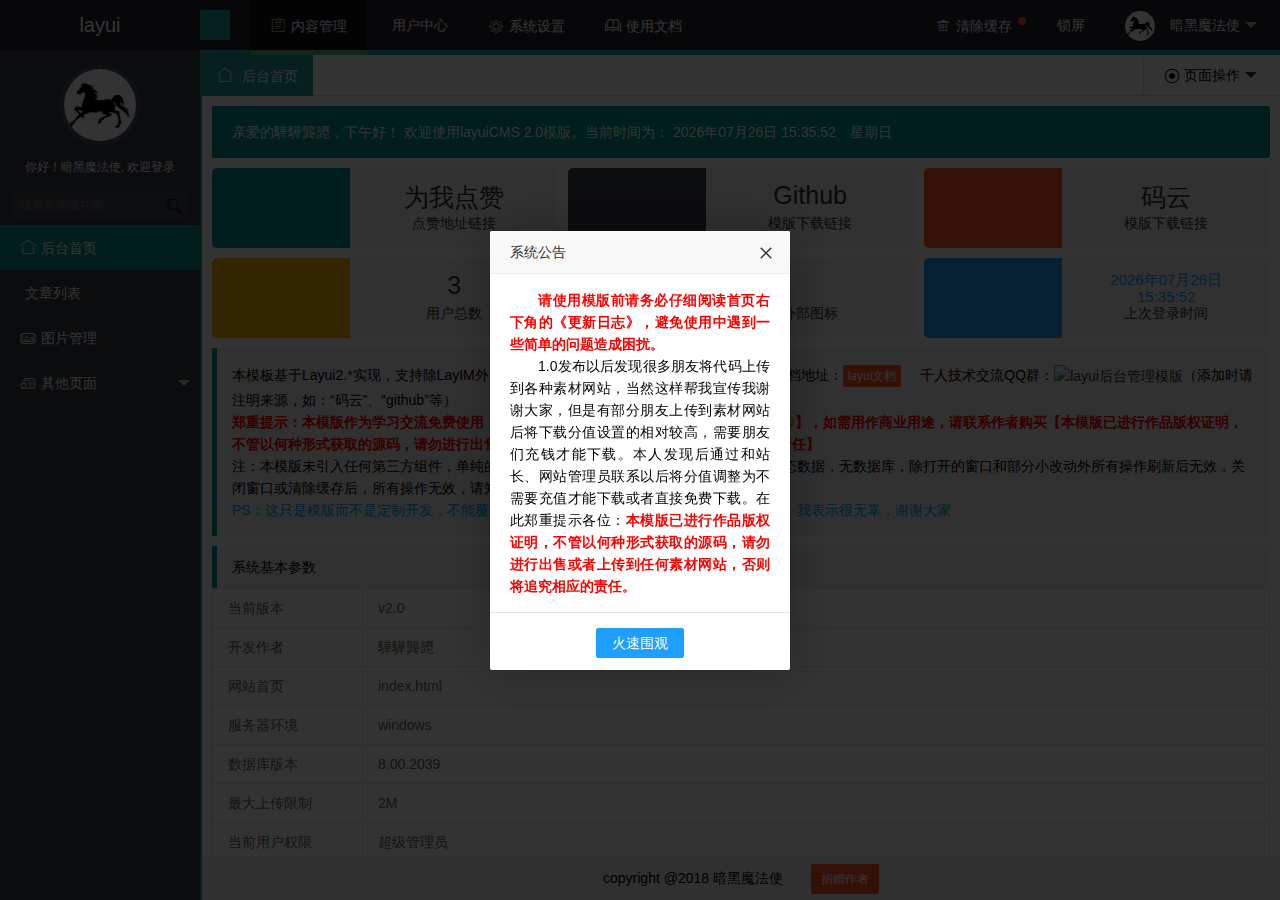
<file: springProject-web/src/main/webapp/index.html>
<!DOCTYPE html>
<html>
<head>
	<meta charset="utf-8">
	<title>layui后台管理模板 2.0</title>
	<meta name="renderer" content="webkit">
	<meta http-equiv="X-UA-Compatible" content="IE=edge,chrome=1">
	<meta http-equiv="Access-Control-Allow-Origin" content="*">
	<meta name="viewport" content="width=device-width, initial-scale=1, maximum-scale=1">
	<meta name="apple-mobile-web-app-status-bar-style" content="black">
	<meta name="apple-mobile-web-app-capable" content="yes">
	<meta name="format-detection" content="telephone=no">
	<link rel="icon" href="favicon.ico">
	<link rel="stylesheet" href="layui/css/layui.css" media="all" />
	<link rel="stylesheet" href="css/index.css" media="all" />
</head>
<body class="main_body">
	<div class="layui-layout layui-layout-admin">
		<!-- 顶部 -->
		<div class="layui-header header">
			<div class="layui-main mag0">
				<a href="#" class="logo">layui</a>
				<!-- 显示/隐藏菜单 -->
				<a href="javascript:;" class="seraph hideMenu icon-caidan"></a>
				<!-- 顶级菜单 -->
				<ul class="layui-nav mobileTopLevelMenus" mobile>
					<li class="layui-nav-item" data-menu="contentManagement">
						<a href="javascript:;"><i class="seraph icon-caidan"></i><cite>layuiCMS</cite></a>
						<dl class="layui-nav-child">
							<dd class="layui-this" data-menu="contentManagement"><a href="javascript:;"><i class="layui-icon" data-icon="&#xe63c;">&#xe63c;</i><cite>内容管理</cite></a></dd>
							<dd data-menu="memberCenter"><a href="javascript:;"><i class="seraph icon-icon10" data-icon="icon-icon10"></i><cite>用户中心</cite></a></dd>
							<dd data-menu="systemeSttings"><a href="javascript:;"><i class="layui-icon" data-icon="&#xe620;">&#xe620;</i><cite>系统设置</cite></a></dd>
							<dd data-menu="seraphApi"><a href="javascript:;"><i class="layui-icon" data-icon="&#xe705;">&#xe705;</i><cite>使用文档</cite></a></dd>
						</dl>
					</li>
				</ul>
				<ul class="layui-nav topLevelMenus" pc>
					<li class="layui-nav-item layui-this" data-menu="contentManagement">
						<a href="javascript:;"><i class="layui-icon" data-icon="&#xe63c;">&#xe63c;</i><cite>内容管理</cite></a>
					</li>
					<li class="layui-nav-item" data-menu="memberCenter" pc>
						<a href="javascript:;"><i class="seraph icon-icon10" data-icon="icon-icon10"></i><cite>用户中心</cite></a>
					</li>
					<li class="layui-nav-item" data-menu="systemeSttings" pc>
						<a href="javascript:;"><i class="layui-icon" data-icon="&#xe620;">&#xe620;</i><cite>系统设置</cite></a>
					</li>
					<li class="layui-nav-item" data-menu="seraphApi" pc>
						<a href="javascript:;"><i class="layui-icon" data-icon="&#xe705;">&#xe705;</i><cite>使用文档</cite></a>
					</li>
				</ul>
			    <!-- 顶部右侧菜单 -->
			    <ul class="layui-nav top_menu">
					<li class="layui-nav-item" pc>
						<a href="javascript:;" class="clearCache"><i class="layui-icon" data-icon="&#xe640;">&#xe640;</i><cite>清除缓存</cite><span class="layui-badge-dot"></span></a>
					</li>
					<li class="layui-nav-item lockcms" pc>
						<a href="javascript:;"><i class="seraph icon-lock"></i><cite>锁屏</cite></a>
					</li>
					<li class="layui-nav-item" id="userInfo">
						<a href="javascript:;"><img src="images/face.jpg" class="layui-nav-img userAvatar" width="35" height="35"><cite class="adminName">暗黑魔法使</cite></a>
						<dl class="layui-nav-child">
							<dd><a href="javascript:;" data-url="page/user/userInfo.html"><i class="seraph icon-ziliao" data-icon="icon-ziliao"></i><cite>个人资料</cite></a></dd>
							<dd><a href="javascript:;" data-url="page/user/changePwd.html"><i class="seraph icon-xiugai" data-icon="icon-xiugai"></i><cite>修改密码</cite></a></dd>
							<dd><a href="javascript:;" class="showNotice"><i class="layui-icon">&#xe645;</i><cite>系统公告</cite><span class="layui-badge-dot"></span></a></dd>
							<dd pc><a href="javascript:;" class="functionSetting"><i class="layui-icon">&#xe620;</i><cite>功能设定</cite><span class="layui-badge-dot"></span></a></dd>
							<dd pc><a href="javascript:;" class="changeSkin"><i class="layui-icon">&#xe61b;</i><cite>更换皮肤</cite></a></dd>
							<dd><a href="page/login/login.html" class="signOut"><i class="seraph icon-tuichu"></i><cite>退出</cite></a></dd>
						</dl>
					</li>
				</ul>
			</div>
		</div>
		<!-- 左侧导航 -->
		<div class="layui-side layui-bg-black">
			<div class="user-photo">
				<a class="img" title="我的头像" ><img src="images/face.jpg" class="userAvatar"></a>
				<p>你好！<span class="userName">暗黑魔法使</span>, 欢迎登录</p>
			</div>
			<!-- 搜索 -->
			<div class="layui-form component">
				<select name="search" id="search" lay-search lay-filter="searchPage">
					<option value="">搜索页面或功能</option>
					<option value="1">layer</option>
					<option value="2">form</option>
				</select>
				<i class="layui-icon">&#xe615;</i>
			</div>
			<div class="navBar layui-side-scroll" id="navBar">
				<ul class="layui-nav layui-nav-tree">
					<li class="layui-nav-item layui-this">
						<a href="javascript:;" data-url="page/main.html"><i class="layui-icon" data-icon=""></i><cite>后台首页</cite></a>
					</li>
				</ul>
			</div>
		</div>
		<!-- 右侧内容 -->
		<div class="layui-body layui-form">
			<div class="layui-tab mag0" lay-filter="bodyTab" id="top_tabs_box">
				<ul class="layui-tab-title top_tab" id="top_tabs">
					<li class="layui-this" lay-id=""><i class="layui-icon">&#xe68e;</i> <cite>后台首页</cite></li>
				</ul>
				<ul class="layui-nav closeBox">
				  <li class="layui-nav-item">
				    <a href="javascript:;"><i class="layui-icon caozuo">&#xe643;</i> 页面操作</a>
				    <dl class="layui-nav-child">
					  <dd><a href="javascript:;" class="refresh refreshThis"><i class="layui-icon">&#x1002;</i> 刷新当前</a></dd>
				      <dd><a href="javascript:;" class="closePageOther"><i class="seraph icon-prohibit"></i> 关闭其他</a></dd>
				      <dd><a href="javascript:;" class="closePageAll"><i class="seraph icon-guanbi"></i> 关闭全部</a></dd>
				    </dl>
				  </li>
				</ul>
				<div class="layui-tab-content clildFrame">
					<div class="layui-tab-item layui-show">
						<iframe src="page/main.html"></iframe>
					</div>
				</div>
			</div>
		</div>
		<!-- 底部 -->
		<div class="layui-footer footer">
			<p><span>copyright @2018 暗黑魔法使</span>　　<a onclick="donation()" class="layui-btn layui-btn-danger layui-btn-sm">捐赠作者</a></p>
		</div>
	</div>

	<!-- 移动导航 -->
	<div class="site-tree-mobile"><i class="layui-icon">&#xe602;</i></div>
	<div class="site-mobile-shade"></div>

	<script type="text/javascript" src="layui/layui.js"></script>
	<script type="text/javascript" src="js/index.js"></script>
	<script type="text/javascript" src="js/cache.js"></script>
</body>
</html>
</file>
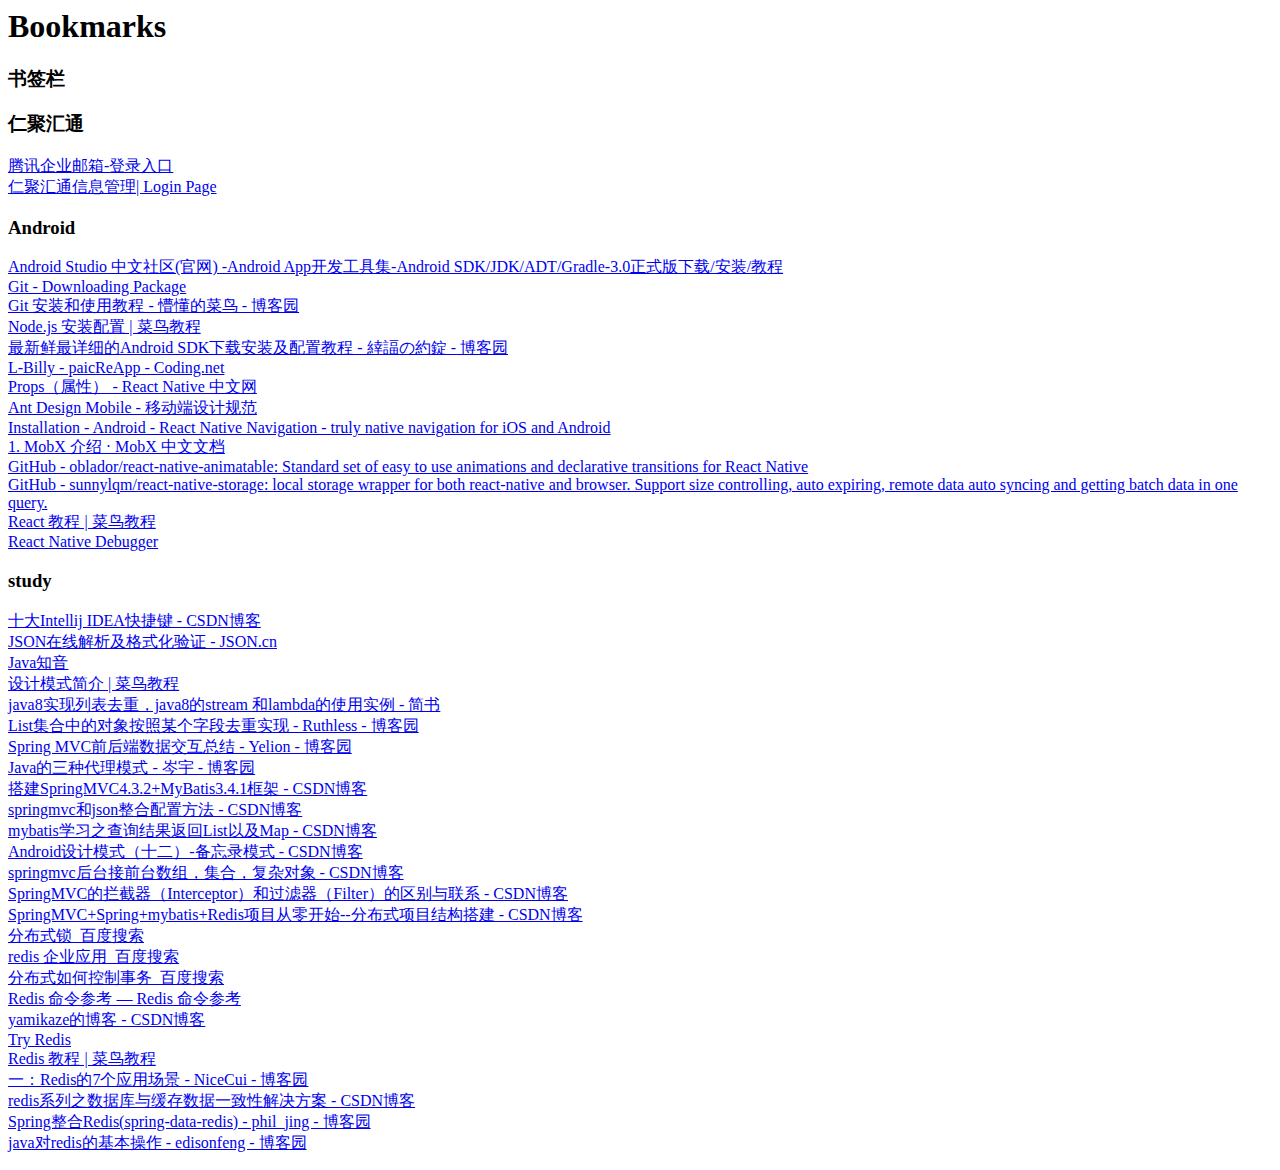
<file: bookmarks_2018_6_7.html>
<!DOCTYPE NETSCAPE-Bookmark-file-1>
<!-- This is an automatically generated file.
     It will be read and overwritten.
     DO NOT EDIT! -->
<META HTTP-EQUIV="Content-Type" CONTENT="text/html; charset=UTF-8">
<TITLE>Bookmarks</TITLE>
<H1>Bookmarks</H1>
<DL><p>
    <DT><H3 ADD_DATE="1524119612" LAST_MODIFIED="1527475275" PERSONAL_TOOLBAR_FOLDER="true">书签栏</H3>
    <DL><p>
        <DT><H3 ADD_DATE="1524462501" LAST_MODIFIED="0">仁聚汇通</H3>
        <DL><p>
            <DT><A HREF="https://exmail.qq.com/login" ADD_DATE="1522642107" ICON="[data-uri]">腾讯企业邮箱-登录入口</A>
            <DT><A HREF="http://www.eigpay.com/oa/login" ADD_DATE="1522645020" ICON="[data-uri]">仁聚汇通信息管理| Login Page</A>
            <DT><H3 ADD_DATE="1524462501" LAST_MODIFIED="0">Android</H3>
            <DL><p>
                <DT><A HREF="http://www.android-studio.org/" ADD_DATE="1523175675" ICON="[data-uri]">Android Studio 中文社区(官网) -Android App开发工具集-Android SDK/JDK/ADT/Gradle-3.0正式版下载/安装/教程</A>
                <DT><A HREF="https://git-scm.com/download/win" ADD_DATE="1523257168" ICON="[data-uri]">Git - Downloading Package</A>
                <DT><A HREF="https://www.cnblogs.com/smuxiaolei/p/7484678.html" ADD_DATE="1523264197" ICON="[data-uri]">Git 安装和使用教程 - 懵懂的菜鸟 - 博客园</A>
                <DT><A HREF="http://www.runoob.com/nodejs/nodejs-install-setup.html" ADD_DATE="1523265360" ICON="[data-uri]">Node.js 安装配置 | 菜鸟教程</A>
                <DT><A HREF="https://www.cnblogs.com/summary-2017/p/8073225.html" ADD_DATE="1523266737" ICON="[data-uri]">最新鲜最详细的Android SDK下载安装及配置教程 - 緈諨の約錠 - 博客园</A>
                <DT><A HREF="https://coding.net/u/L-Billy/p/paicReApp/git/tree/ai/?public=true" ADD_DATE="1523267922" ICON="[data-uri]">L-Billy - paicReApp - Coding.net</A>
                <DT><A HREF="https://reactnative.cn/docs/0.51/props.html#content" ADD_DATE="1523427761">Props（属性） - React Native 中文网</A>
                <DT><A HREF="https://mobile.ant.design/index-cn" ADD_DATE="1523327404" ICON="[data-uri]">Ant Design Mobile - 移动端设计规范</A>
                <DT><A HREF="https://wix.github.io/react-native-navigation/#/installation-android" ADD_DATE="1523325373" ICON="[data-uri]">Installation - Android - React Native Navigation - truly native navigation for iOS and Android</A>
                <DT><A HREF="http://cn.mobx.js.org/" ADD_DATE="1523325581" ICON="[data-uri]">1. MobX 介绍 · MobX 中文文档</A>
                <DT><A HREF="https://github.com/oblador/react-native-animatable" ADD_DATE="1523327455" ICON="[data-uri]">GitHub - oblador/react-native-animatable: Standard set of easy to use animations and declarative transitions for React Native</A>
                <DT><A HREF="https://github.com/sunnylqm/react-native-storage" ADD_DATE="1523327475" ICON="[data-uri]">GitHub - sunnylqm/react-native-storage: local storage wrapper for both react-native and browser. Support size controlling, auto expiring, remote data auto syncing and getting batch data in one query.</A>
                <DT><A HREF="http://www.runoob.com/react/react-tutorial.html" ADD_DATE="1523498103" ICON="[data-uri]">React 教程 | 菜鸟教程</A>
                <DT><A HREF="http://localhost:8081/debugger-ui/" ADD_DATE="1523511462" ICON="[data-uri]">React Native Debugger</A>
            </DL><p>
        </DL><p>
        <DT><H3 ADD_DATE="1527475265" LAST_MODIFIED="1528362756">study</H3>
        <DL><p>
            <DT><A HREF="https://blog.csdn.net/dc_726/article/details/42784275" ADD_DATE="1525413283" ICON="[data-uri]">十大Intellij IDEA快捷键 - CSDN博客</A>
            <DT><A HREF="http://www.json.cn/" ADD_DATE="1525945307" ICON="[data-uri]">JSON在线解析及格式化验证 - JSON.cn</A>
            <DT><A HREF="https://mp.weixin.qq.com/s/--Mnh-VWhcmskh1J3yU7CA" ADD_DATE="1525835411" ICON="[data-uri]">Java知音</A>
            <DT><A HREF="http://www.runoob.com/design-pattern/design-pattern-intro.html" ADD_DATE="1526029723" ICON="[data-uri]">设计模式简介 | 菜鸟教程</A>
            <DT><A HREF="https://www.jianshu.com/p/63d2db850a8d" ADD_DATE="1526905812" ICON="[data-uri]">java8实现列表去重，java8的stream 和lambda的使用实例 - 简书</A>
            <DT><A HREF="https://www.cnblogs.com/linjiqin/p/7724390.html" ADD_DATE="1526906994" ICON="[data-uri]">List集合中的对象按照某个字段去重实现 - Ruthless - 博客园</A>
            <DT><A HREF="https://www.cnblogs.com/chentingk/p/6073963.html" ADD_DATE="1526959897" ICON="[data-uri]">Spring MVC前后端数据交互总结 - Yelion - 博客园</A>
            <DT><A HREF="https://www.cnblogs.com/cenyu/p/6289209.html" ADD_DATE="1526971302" ICON="[data-uri]">Java的三种代理模式 - 岑宇 - 博客园</A>
            <DT><A HREF="https://blog.csdn.net/javahighness/article/details/52472000" ADD_DATE="1527050584" ICON="[data-uri]">搭建SpringMVC4.3.2+MyBatis3.4.1框架 - CSDN博客</A>
            <DT><A HREF="https://blog.csdn.net/l3922768721/article/details/51606976" ADD_DATE="1527051566" ICON="[data-uri]">springmvc和json整合配置方法 - CSDN博客</A>
            <DT><A HREF="https://blog.csdn.net/GensingU/article/details/74856351" ADD_DATE="1527156289" ICON="[data-uri]">mybatis学习之查询结果返回List以及Map - CSDN博客</A>
            <DT><A HREF="https://blog.csdn.net/qq_25806863/article/details/69228428" ADD_DATE="1527506586" ICON="[data-uri]">Android设计模式（十二）-备忘录模式 - CSDN博客</A>
            <DT><A HREF="https://blog.csdn.net/feicongcong/article/details/54705933" ADD_DATE="1527646232" ICON="[data-uri]">springmvc后台接前台数组，集合，复杂对象 - CSDN博客</A>
            <DT><A HREF="https://blog.csdn.net/xiaoyaotan_111/article/details/53817918" ADD_DATE="1527661622" ICON="[data-uri]">SpringMVC的拦截器（Interceptor）和过滤器（Filter）的区别与联系 - CSDN博客</A>
            <DT><A HREF="https://blog.csdn.net/a123demi/article/details/54602251" ADD_DATE="1528193722" ICON="[data-uri]">SpringMVC+Spring+mybatis+Redis项目从零开始--分布式项目结构搭建 - CSDN博客</A>
            <DT><A HREF="https://www.baidu.com/s?ie=UTF-8&wd=%E5%88%86%E5%B8%83%E5%BC%8F%E9%94%81" ADD_DATE="1528251885" ICON="[data-uri]">分布式锁_百度搜索</A>
            <DT><A HREF="https://www.baidu.com/s?ie=UTF-8&wd=redis%20%E4%BC%81%E4%B8%9A%E5%BA%94%E7%94%A8" ADD_DATE="1528251893" ICON="[data-uri]">redis 企业应用_百度搜索</A>
            <DT><A HREF="https://www.baidu.com/s?ie=UTF-8&wd=%E5%88%86%E5%B8%83%E5%BC%8F%E5%A6%82%E4%BD%95%E6%8E%A7%E5%88%B6%E4%BA%8B%E5%8A%A1" ADD_DATE="1528252016" ICON="[data-uri]">分布式如何控制事务_百度搜索</A>
            <DT><A HREF="http://redisdoc.com/index.html" ADD_DATE="1528254289">Redis 命令参考 — Redis 命令参考</A>
            <DT><A HREF="https://blog.csdn.net/qq_34212276/article/category/7260536" ADD_DATE="1528257351" ICON="[data-uri]">yamikaze的博客 - CSDN博客</A>
            <DT><A HREF="http://try.redis.io/#run" ADD_DATE="1528265984" ICON="[data-uri]">Try Redis</A>
            <DT><A HREF="http://www.runoob.com/redis/redis-tutorial.html" ADD_DATE="1528268601">Redis 教程 | 菜鸟教程</A>
            <DT><A HREF="https://www.cnblogs.com/NiceCui/p/7794659.html" ADD_DATE="1528280675" ICON="[data-uri]">一：Redis的7个应用场景 - NiceCui - 博客园</A>
            <DT><A HREF="https://blog.csdn.net/simba_1986/article/details/77823309" ADD_DATE="1528281173" ICON="[data-uri]">redis系列之数据库与缓存数据一致性解决方案 - CSDN博客</A>
            <DT><A HREF="https://www.cnblogs.com/phil_jing/p/7468586.html" ADD_DATE="1528362730" ICON="[data-uri]">Spring整合Redis(spring-data-redis) - phil_jing - 博客园</A>
            <DT><A HREF="https://www.cnblogs.com/edisonfeng/p/3571870.html" ADD_DATE="1528362756" ICON="[data-uri]">java对redis的基本操作 - edisonfeng - 博客园</A>
        </DL><p>
    </DL><p>
</DL><p>
</file>
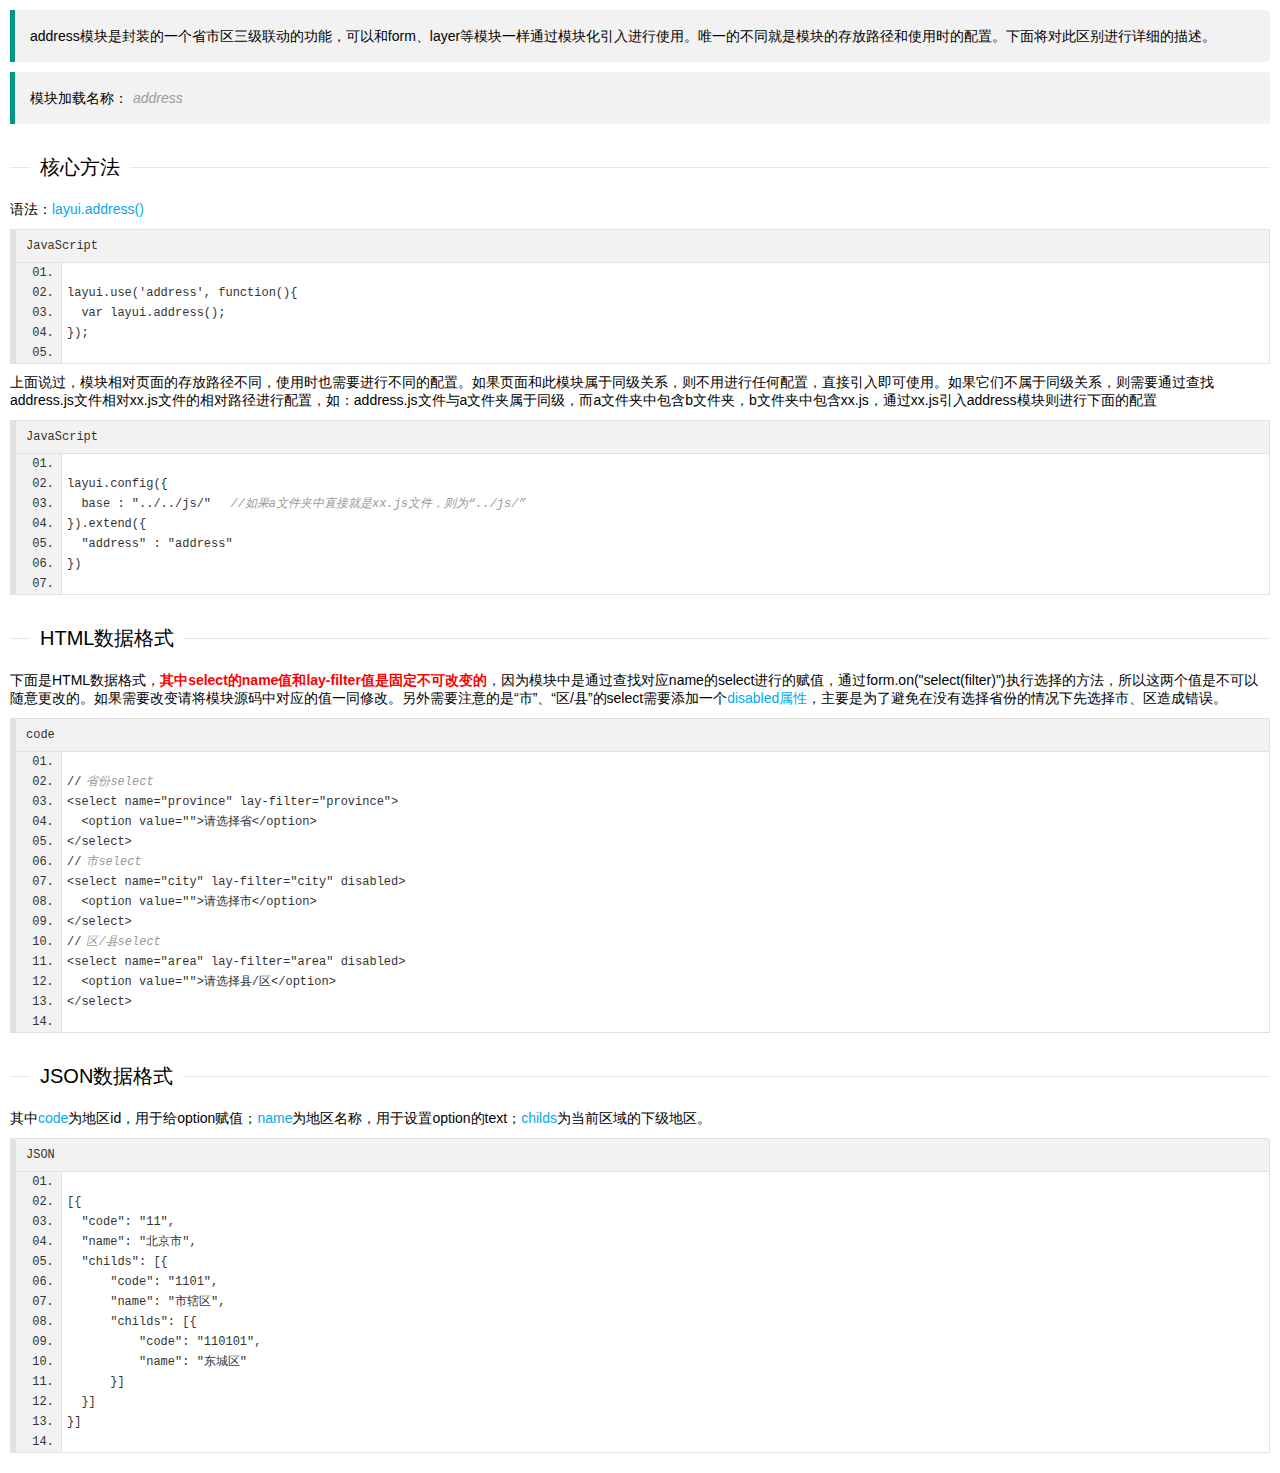
<file: springProject-web/src/main/webapp/page/doc/addressDoc.html>
<!DOCTYPE html>
<html>
<head>
	<meta charset="utf-8">
	<title>三级联动使用文档--layui后台管理模板 2.0</title>
	<meta name="renderer" content="webkit">
	<meta http-equiv="X-UA-Compatible" content="IE=edge,chrome=1">
	<meta name="viewport" content="width=device-width, initial-scale=1, maximum-scale=1">
	<meta name="apple-mobile-web-app-status-bar-style" content="black">
	<meta name="apple-mobile-web-app-capable" content="yes">
	<meta name="format-detection" content="telephone=no">
	<link rel="stylesheet" href="../../layui/css/layui.css" media="all" />
	<link rel="stylesheet" href="../../css/public.css" media="all" />
</head>
<body class="childrenBody">
	<blockquote class="layui-elem-quote">
		address模块是封装的一个省市区三级联动的功能，可以和form、layer等模块一样通过模块化引入进行使用。唯一的不同就是模块的存放路径和使用时的配置。下面将对此区别进行详细的描述。
	</blockquote>
	<blockquote class="layui-elem-quote">
		模块加载名称：<em class="layui-word-aux">address</em>
	</blockquote>
	<fieldset class="layui-elem-field layui-field-title magt30">
		<legend>核心方法</legend>
	</fieldset>
	<p>语法：<span class="layui-blue">layui.address()</span></p>
	<pre class="layui-code" lay-title="JavaScript">
		layui.use('address', function(){
		  var layui.address();
		});
	</pre>
	<p>上面说过，模块相对页面的存放路径不同，使用时也需要进行不同的配置。如果页面和此模块属于同级关系，则不用进行任何配置，直接引入即可使用。如果它们不属于同级关系，则需要通过查找address.js文件相对xx.js文件的相对路径进行配置，如：address.js文件与a文件夹属于同级，而a文件夹中包含b文件夹，b文件夹中包含xx.js，通过xx.js引入address模块则进行下面的配置</p>
	<pre class="layui-code" lay-title="JavaScript">
		layui.config({
		  base : "../../js/"  <em class="layui-word-aux">//如果a文件夹中直接就是xx.js文件，则为“../js/”</em>
		}).extend({
		  "address" : "address"
		})
	</pre>
	<fieldset class="layui-elem-field layui-field-title magt30">
		<legend>HTML数据格式</legend>
	</fieldset>
	<p>下面是HTML数据格式，<span class="layui-red">其中select的name值和lay-filter值是固定不可改变的</span>，因为模块中是通过查找对应name的select进行的赋值，通过form.on("select(filter)")执行选择的方法，所以这两个值是不可以随意更改的。如果需要改变请将模块源码中对应的值一同修改。另外需要注意的是“市”、“区/县”的select需要添加一个<span class="layui-blue">disabled属性</span>，主要是为了避免在没有选择省份的情况下先选择市、区造成错误。</p>
	<pre class="layui-code" lay-title="">
		//<em class="layui-word-aux">省份select</em>
		&lt;select name="province" lay-filter="province"&gt;
		  &lt;option value=""&gt;请选择省&lt;/option&gt;
		&lt;/select&gt;
		//<em class="layui-word-aux">市select</em>
		&lt;select name="city" lay-filter="city" disabled&gt;
		  &lt;option value=""&gt;请选择市&lt;/option&gt;
		&lt;/select&gt;
		//<em class="layui-word-aux">区/县select</em>
		&lt;select name="area" lay-filter="area" disabled&gt;
		  &lt;option value=""&gt;请选择县/区&lt;/option&gt;
		&lt;/select&gt;
	</pre>
	<fieldset class="layui-elem-field layui-field-title magt30">
		<legend>JSON数据格式</legend>
	</fieldset>
	<p>其中<span class="layui-blue">code</span>为地区id，用于给option赋值；<span class="layui-blue">name</span>为地区名称，用于设置option的text；<span class="layui-blue">childs</span>为当前区域的下级地区。</p>
	<pre class="layui-code" lay-title="JSON">
		[{
		  "code": "11",
		  "name": "北京市",
		  "childs": [{
		      "code": "1101",
		      "name": "市辖区",
		      "childs": [{
		          "code": "110101",
		          "name": "东城区"
		      }]
		  }]
		}]
	</pre>
	<script type="text/javascript" src="../../layui/layui.js"></script>
	<script type="text/javascript">
        layui.use(['code'],function(){
            layui.code({
                about:false
            });
        })
	</script>
</body>
</html>
</file>
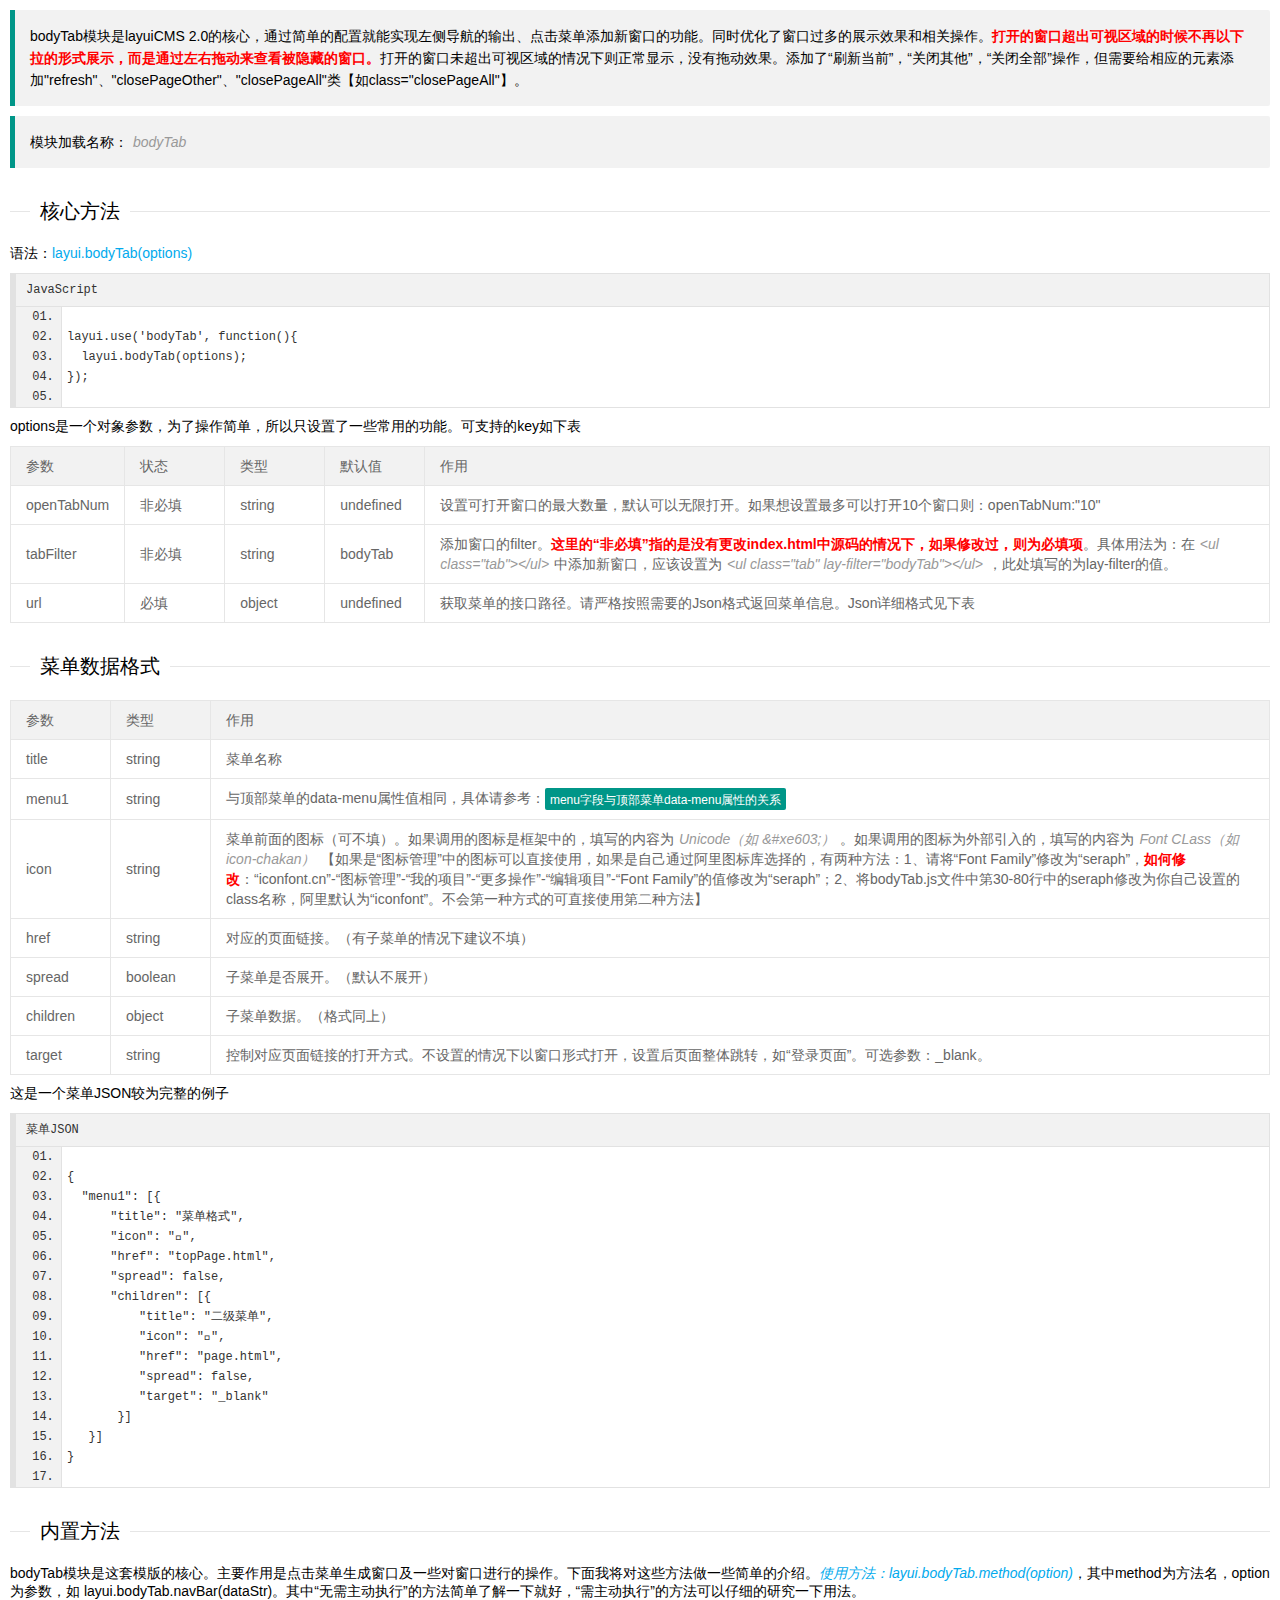
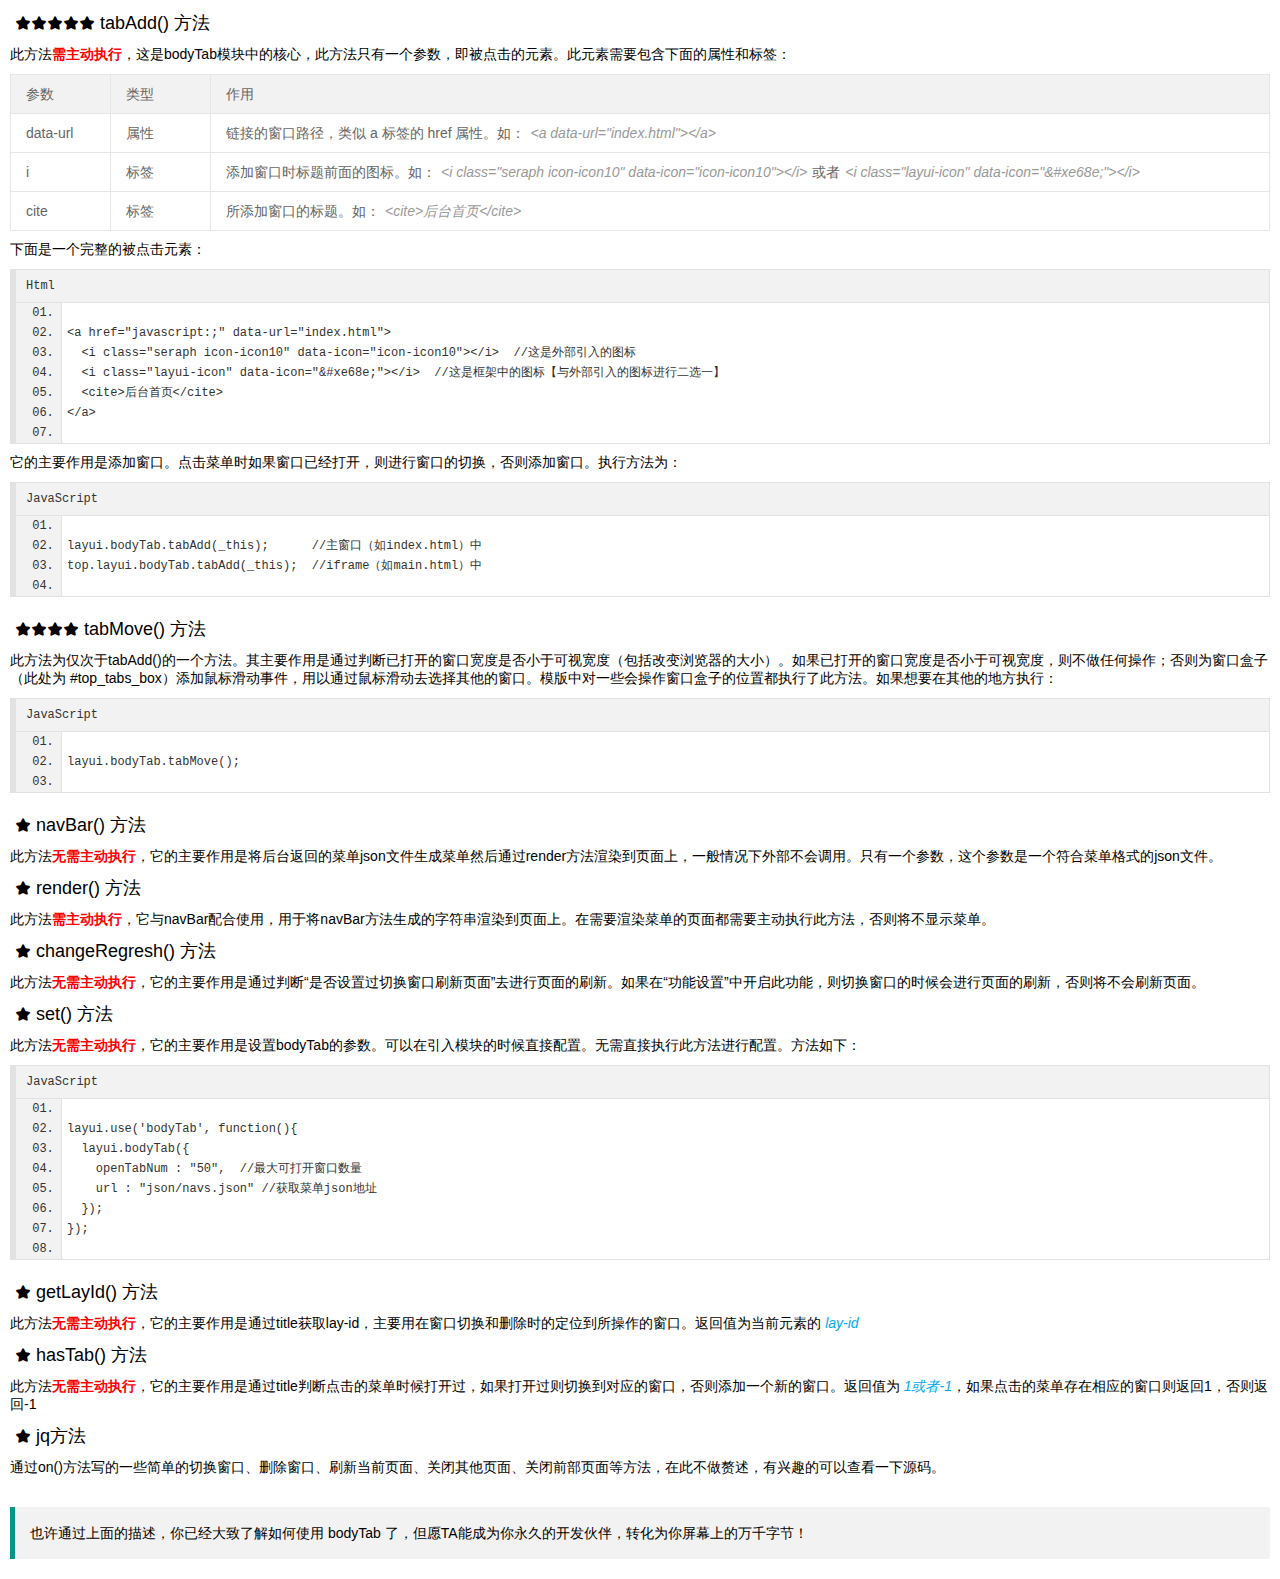
<file: springProject-web/src/main/webapp/page/doc/bodyTabDoc.html>
<!DOCTYPE html>
<html>
<head>
	<meta charset="utf-8">
	<title>bodyTab使用文档--layui后台管理模板 2.0</title>
	<meta name="renderer" content="webkit">
	<meta http-equiv="X-UA-Compatible" content="IE=edge,chrome=1">
	<meta name="viewport" content="width=device-width, initial-scale=1, maximum-scale=1">
	<meta name="apple-mobile-web-app-status-bar-style" content="black">
	<meta name="apple-mobile-web-app-capable" content="yes">
	<meta name="format-detection" content="telephone=no">
	<link rel="stylesheet" href="../../layui/css/layui.css" media="all" />
	<link rel="stylesheet" href="../../css/public.css" media="all" />
</head>
<body class="childrenBody">
	<blockquote class="layui-elem-quote">
		bodyTab模块是layuiCMS 2.0的核心，通过简单的配置就能实现左侧导航的输出、点击菜单添加新窗口的功能。同时优化了窗口过多的展示效果和相关操作。<span class="layui-red">打开的窗口超出可视区域的时候不再以下拉的形式展示，而是通过左右拖动来查看被隐藏的窗口。</span>打开的窗口未超出可视区域的情况下则正常显示，没有拖动效果。添加了“刷新当前”，“关闭其他”，“关闭全部”操作，但需要给相应的元素添加"refresh"、"closePageOther"、"closePageAll"类【如class="closePageAll"】。
	</blockquote>
	<blockquote class="layui-elem-quote">
		模块加载名称：<em class="layui-word-aux">bodyTab</em>
	</blockquote>
	<fieldset class="layui-elem-field layui-field-title magt30">
		<legend>核心方法</legend>
	</fieldset>
	<p>语法：<span class="layui-blue">layui.bodyTab(options)</span></p>
	<pre class="layui-code" lay-title="JavaScript">
		layui.use('bodyTab', function(){
		  layui.bodyTab(options);
		});
	</pre>
	<p>options是一个对象参数，为了操作简单，所以只设置了一些常用的功能。可支持的key如下表</p>
	<table class="layui-table">
		<colgroup>
			<col width="100">
			<col width="100" pc>
			<col width="100" pc>
			<col width="100" pc>
			<col>
		</colgroup>
		<thead>
			<tr>
				<th>参数</th>
				<th pc>状态</th>
				<th pc>类型</th>
				<th pc>默认值</th>
				<th>作用</th>
			</tr>
		</thead>
		<tbody>
			<tr>
				<td>openTabNum</td>
				<td pc>非必填</td>
				<td pc>string</td>
				<td pc>undefined</td>
				<td>设置可打开窗口的最大数量，默认可以无限打开。如果想设置最多可以打开10个窗口则：openTabNum:"10"</td>
			</tr>
			<tr>
				<td>tabFilter</td>
				<td pc>非必填</td>
				<td pc>string</td>
				<td pc>bodyTab</td>
				<td>添加窗口的filter。<span class="layui-red">这里的“非必填”指的是没有更改index.html中源码的情况下，如果修改过，则为必填项</span>。具体用法为：在<em class="layui-word-aux">&lt;ul class="tab"&gt;&lt;/ul&gt;</em>中添加新窗口，应该设置为<em class="layui-word-aux">&lt;ul class="tab" lay-filter="bodyTab"&gt;&lt;/ul&gt;</em>，此处填写的为lay-filter的值。</td>
			</tr>
			<tr>
				<td>url</td>
				<td pc>必填</td>
				<td pc>object</td>
				<td pc>undefined</td>
				<td>获取菜单的接口路径。请严格按照需要的Json格式返回菜单信息。Json详细格式见下表</td>
			</tr>
		</tbody>
	</table>
	<fieldset class="layui-elem-field layui-field-title magt30" id="navJson">
		<legend>菜单数据格式</legend>
	</fieldset>
	<table class="layui-table">
		<colgroup>
			<col width="100">
			<col width="100" pc>
			<col>
		</colgroup>
		<thead>
			<tr>
				<th>参数</th>
				<th pc>类型</th>
				<th>作用</th>
			</tr>
		</thead>
		<tbody>
			<tr>
				<td>title</td>
				<td pc>string</td>
				<td>菜单名称</td>
			</tr>
			<tr>
				<td>menu1</td>
				<td pc>string</td>
				<td>与顶部菜单的data-menu属性值相同，具体请参考：<a href="javascript:;" data-url="page/doc/navDoc.html" class="layui-btn layui-btn-xs goDataMenu"><i class="seraph" data-icon="icon-mokuai"></i><cite class="layui-hide">三级菜单</cite>menu字段与顶部菜单data-menu属性的关系</a></td>
			</tr>
			<tr>
				<td>icon</td>
				<td pc>string</td>
				<td>菜单前面的图标（可不填）。如果调用的图标是框架中的，填写的内容为<em class="layui-word-aux">Unicode（如 &amp;#xe603;）</em>。如果调用的图标为外部引入的，填写的内容为<em class="layui-word-aux">Font CLass（如 icon-chakan）</em>【如果是“图标管理”中的图标可以直接使用，如果是自己通过阿里图标库选择的，有两种方法：1、请将“Font Family”修改为“seraph”，<span class="layui-red">如何修改</span>：“iconfont.cn”-“图标管理”-“我的项目”-“更多操作”-“编辑项目”-“Font Family”的值修改为“seraph”；2、将bodyTab.js文件中第30-80行中的seraph修改为你自己设置的class名称，阿里默认为“iconfont”。不会第一种方式的可直接使用第二种方法】</td>
			</tr>
			<tr>
				<td>href</td>
				<td pc>string</td>
				<td>对应的页面链接。（有子菜单的情况下建议不填）</td>
			</tr>
			<tr>
				<td>spread</td>
				<td pc>boolean</td>
				<td>子菜单是否展开。（默认不展开）</td>
			</tr>
			<tr>
				<td>children</td>
				<td pc>object</td>
				<td>子菜单数据。（格式同上）</td>
			</tr>
			<tr>
				<td>target</td>
				<td pc>string</td>
				<td>控制对应页面链接的打开方式。不设置的情况下以窗口形式打开，设置后页面整体跳转，如“登录页面”。可选参数：_blank。</td>
			</tr>
		</tbody>
	</table>
	<p>这是一个菜单JSON较为完整的例子</p>
	<pre class="layui-code" lay-title="菜单JSON">
	{
	  "menu1": [{
	      "title": "菜单格式",
	      "icon": "&#xe630;",
	      "href": "topPage.html",
	      "spread": false,
	      "children": [{
	          "title": "二级菜单",
	          "icon": "&#xe61c;",
	          "href": "page.html",
	          "spread": false,
	          "target": "_blank"
	       }]
	   }]
	}
	</pre>
	<fieldset class="layui-elem-field layui-field-title magt30">
		<legend>内置方法</legend>
	</fieldset>
	<p>bodyTab模块是这套模版的核心。主要作用是点击菜单生成窗口及一些对窗口进行的操作。下面我将对这些方法做一些简单的介绍。<em class="layui-blue">使用方法：layui.bodyTab.method(option)</em>，其中method为方法名，option为参数，如 layui.bodyTab.navBar(dataStr)。其中“无需主动执行”的方法简单了解一下就好，“需主动执行”的方法可以仔细的研究一下用法。</p>
	<h2 class="method"><i class="layui-icon">&#xe658;</i><i class="layui-icon">&#xe658;</i><i class="layui-icon">&#xe658;</i><i class="layui-icon">&#xe658;</i><i class="layui-icon">&#xe658;</i> tabAdd() 方法</h2>
	<p>此方法<span class="layui-red">需主动执行</span>，这是bodyTab模块中的核心，此方法只有一个参数，即被点击的元素。此元素需要包含下面的属性和标签：</p>
	<table class="layui-table">
		<colgroup>
			<col width="100">
			<col width="100" pc>
			<col>
		</colgroup>
		<thead>
		<tr>
			<th>参数</th>
			<th pc>类型</th>
			<th>作用</th>
		</tr>
		</thead>
		<tbody>
		<tr>
			<td>data-url</td>
			<td pc>属性</td>
			<td>链接的窗口路径，类似 a 标签的 href 属性。如：<em class="layui-word-aux">&lt;a data-url="index.html"&gt;&lt;/a&gt;</em></td>
		</tr>
		<tr>
			<td>i</td>
			<td pc>标签</td>
			<td>添加窗口时标题前面的图标。如：<em class="layui-word-aux">&lt;i class="seraph icon-icon10" data-icon="icon-icon10"&gt;&lt;/i&gt;</em>或者<em class="layui-word-aux">&lt;i class="layui-icon" data-icon="&amp;#xe68e;"&gt;&lt;/i&gt;</em></td>
		</tr>
		<tr>
			<td>cite</td>
			<td pc>标签</td>
			<td>所添加窗口的标题。如：<em class="layui-word-aux">&lt;cite&gt;后台首页&lt;/cite&gt;</em></td>
		</tr>
		</tbody>
	</table>
	<p>下面是一个完整的被点击元素：</p>
	<pre class="layui-code" lay-title="Html">
		&lt;a href="javascript:;" data-url="index.html"&gt;
		  &lt;i class="seraph icon-icon10" data-icon="icon-icon10">&lt;/i&gt;  //这是外部引入的图标
		  &lt;i class="layui-icon" data-icon="&amp;#xe68e;">&lt;/i&gt;  //这是框架中的图标【与外部引入的图标进行二选一】
		  &lt;cite&gt;后台首页&lt;/cite&gt;
		&lt;/a&gt;
	</pre>
	<p>它的主要作用是添加窗口。点击菜单时如果窗口已经打开，则进行窗口的切换，否则添加窗口。执行方法为：</p>
	<pre class="layui-code" lay-title="JavaScript">
		layui.bodyTab.tabAdd(_this);      //主窗口（如index.html）中
		top.layui.bodyTab.tabAdd(_this);  //iframe（如main.html）中
	</pre>
	<h2 class="method"><i class="layui-icon">&#xe658;</i><i class="layui-icon">&#xe658;</i><i class="layui-icon">&#xe658;</i><i class="layui-icon">&#xe658;</i> tabMove() 方法</h2>
	<p>此方法为仅次于tabAdd()的一个方法。其主要作用是通过判断已打开的窗口宽度是否小于可视宽度（包括改变浏览器的大小）。如果已打开的窗口宽度是否小于可视宽度，则不做任何操作；否则为窗口盒子（此处为 #top_tabs_box）添加鼠标滑动事件，用以通过鼠标滑动去选择其他的窗口。模版中对一些会操作窗口盒子的位置都执行了此方法。如果想要在其他的地方执行：</p>
	<pre class="layui-code" lay-title="JavaScript">
		layui.bodyTab.tabMove();
	</pre>
	<h2 class="method"><i class="layui-icon">&#xe658;</i> navBar() 方法</h2>
	<p>此方法<span class="layui-red">无需主动执行</span>，它的主要作用是将后台返回的菜单json文件生成菜单然后通过render方法渲染到页面上，一般情况下外部不会调用。只有一个参数，这个参数是一个符合菜单格式的json文件。</p>
	<h2 class="method"><i class="layui-icon">&#xe658;</i> render() 方法</h2>
	<p>此方法<span class="layui-red">需主动执行</span>，它与navBar配合使用，用于将navBar方法生成的字符串渲染到页面上。在需要渲染菜单的页面都需要主动执行此方法，否则将不显示菜单。</p>
	<h2 class="method"><i class="layui-icon">&#xe658;</i> changeRegresh() 方法</h2>
	<p>此方法<span class="layui-red">无需主动执行</span>，它的主要作用是通过判断“是否设置过切换窗口刷新页面”去进行页面的刷新。如果在“功能设置”中开启此功能，则切换窗口的时候会进行页面的刷新，否则将不会刷新页面。</p>
	<h2 class="method"><i class="layui-icon">&#xe658;</i> set() 方法</h2>
	<p>此方法<span class="layui-red">无需主动执行</span>，它的主要作用是设置bodyTab的参数。可以在引入模块的时候直接配置。无需直接执行此方法进行配置。方法如下：</p>
	<pre class="layui-code" lay-title="JavaScript">
		layui.use('bodyTab', function(){
		  layui.bodyTab({
		    openTabNum : "50",  //最大可打开窗口数量
		    url : "json/navs.json" //获取菜单json地址
		  });
		});
	</pre>
	<h2 class="method"><i class="layui-icon">&#xe658;</i> getLayId() 方法</h2>
	<p>此方法<span class="layui-red">无需主动执行</span>，它的主要作用是通过title获取lay-id，主要用在窗口切换和删除时的定位到所操作的窗口。返回值为当前元素的 <em class="layui-blue">lay-id</em></p>
	<h2 class="method"><i class="layui-icon">&#xe658;</i> hasTab() 方法</h2>
	<p>此方法<span class="layui-red">无需主动执行</span>，它的主要作用是通过title判断点击的菜单时候打开过，如果打开过则切换到对应的窗口，否则添加一个新的窗口。返回值为 <em class="layui-blue">1或者-1</em>，如果点击的菜单存在相应的窗口则返回1，否则返回-1</p>
	<h2 class="method"><i class="layui-icon">&#xe658;</i> jq方法</h2>
	<p>通过on()方法写的一些简单的切换窗口、删除窗口、刷新当前页面、关闭其他页面、关闭前部页面等方法，在此不做赘述，有兴趣的可以查看一下源码。</p>
	<blockquote class="layui-elem-quote magt30">
		也许通过上面的描述，你已经大致了解如何使用 bodyTab 了，但愿TA能成为你永久的开发伙伴，转化为你屏幕上的万千字节！
	</blockquote>
	<script type="text/javascript" src="../../layui/layui.js"></script>
	<script type="text/javascript">
        layui.config({
            base : "../../js/"
        }).extend({
            "bodyTab" : "bodyTab"
        })
        layui.use(['code','jquery','bodyTab'],function(){
            var $ = layui.$,
				tab = layui.bodyTab();
            layui.code({
                about:false
            });

            $(".goDataMenu").click(function(){
                parent.tab.tabAdd($(this));
            })
        })
	</script>
</body>
</html>
</file>
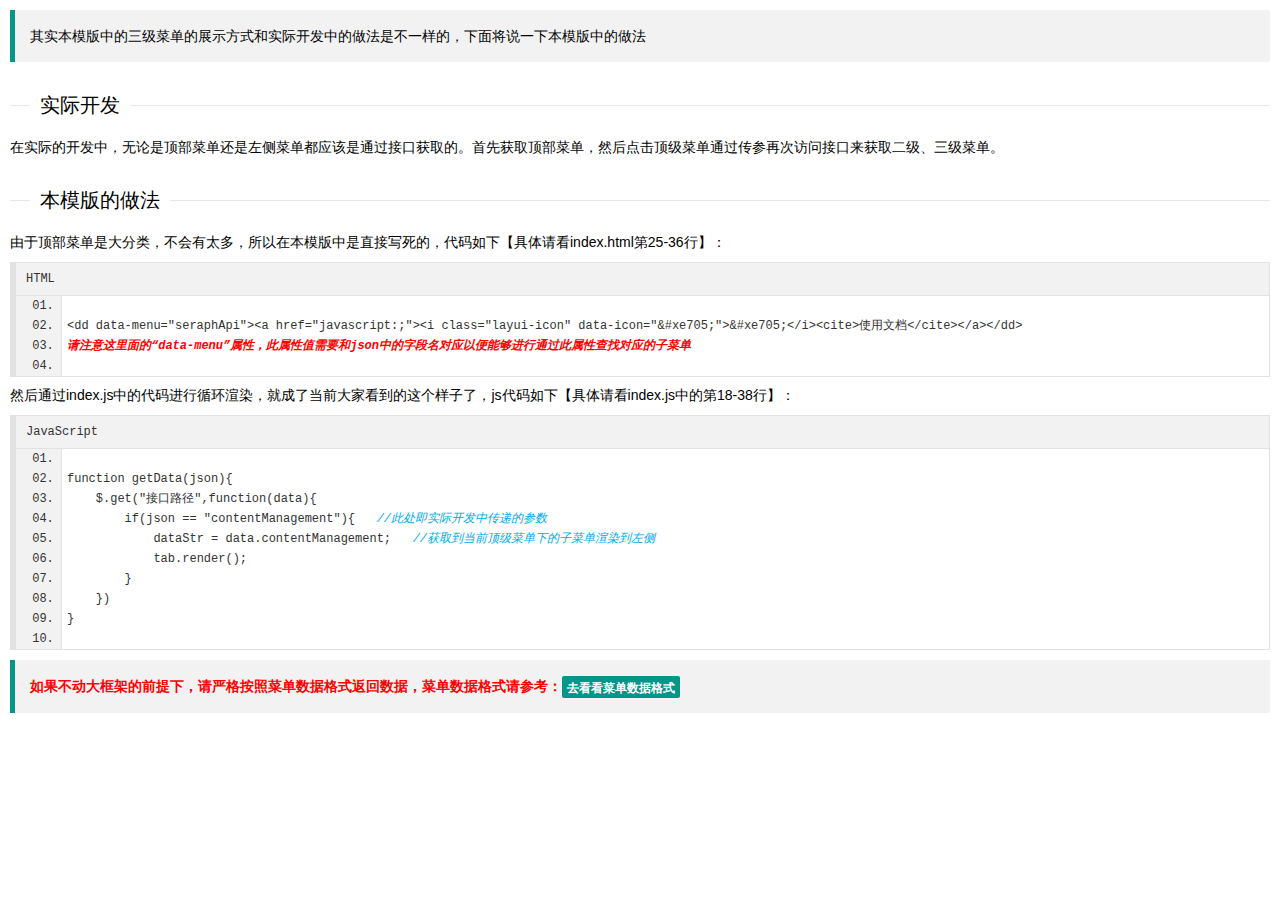
<file: springProject-web/src/main/webapp/page/doc/navDoc.html>
<!DOCTYPE html>
<html>
<head>
	<meta charset="utf-8">
	<title>三级菜单使用文档--layui后台管理模板 2.0</title>
	<meta name="renderer" content="webkit">
	<meta http-equiv="X-UA-Compatible" content="IE=edge,chrome=1">
	<meta name="viewport" content="width=device-width, initial-scale=1, maximum-scale=1">
	<meta name="apple-mobile-web-app-status-bar-style" content="black">
	<meta name="apple-mobile-web-app-capable" content="yes">
	<meta name="format-detection" content="telephone=no">
	<link rel="stylesheet" href="../../layui/css/layui.css" media="all" />
	<link rel="stylesheet" href="../../css/public.css" media="all" />
</head>
<body class="childrenBody">
	<blockquote class="layui-elem-quote">
		其实本模版中的三级菜单的展示方式和实际开发中的做法是不一样的，下面将说一下本模版中的做法
	</blockquote>
	<fieldset class="layui-elem-field layui-field-title magt30">
		<legend>实际开发</legend>
	</fieldset>
	<p>在实际的开发中，无论是顶部菜单还是左侧菜单都应该是通过接口获取的。首先获取顶部菜单，然后点击顶级菜单通过传参再次访问接口来获取二级、三级菜单。</p>
	<fieldset class="layui-elem-field layui-field-title magt30">
		<legend>本模版的做法</legend>
	</fieldset>
	<p>由于顶部菜单是大分类，不会有太多，所以在本模版中是直接写死的，代码如下【具体请看index.html第25-36行】：</p>
	<pre class="layui-code" lay-title="HTML">
		&lt;dd data-menu="seraphApi"&gt;&lt;a href="javascript:;"&gt;&lt;i class="layui-icon" data-icon="&amp;#xe705;"&gt;&amp;#xe705;&lt;/i&gt;&lt;cite&gt;使用文档&lt;/cite&gt;&lt;/a&gt;&lt;/dd&gt;
		<i class="layui-red">请注意这里面的“data-menu”属性，此属性值需要和json中的字段名对应以便能够进行通过此属性查找对应的子菜单</i>
	</pre>
	<p>然后通过index.js中的代码进行循环渲染，就成了当前大家看到的这个样子了，js代码如下【具体请看index.js中的第18-38行】：</p>
	<pre class="layui-code" lay-title="JavaScript">
		function getData(json){
		    $.get("接口路径",function(data){
		        if(json == "contentManagement"){   <i class="layui-blue">//此处即实际开发中传递的参数</i>
		            dataStr = data.contentManagement;   <i class="layui-blue">//获取到当前顶级菜单下的子菜单渲染到左侧</i>
		            tab.render();
		        }
		    })
		}
	</pre>
	<blockquote class="layui-elem-quote">
		<p class="layui-red">如果不动大框架的前提下，请严格按照菜单数据格式返回数据，菜单数据格式请参考：<a href="javascript:;" data-url="page/doc/bodyTabDoc.html#navJson" class="layui-btn layui-btn-xs goNavJson"><i class="seraph" data-icon="icon-mokuai"></i><cite class="layui-hide">bodyTab模块</cite>去看看菜单数据格式</a></p>
	</blockquote>

	<script type="text/javascript" src="../../layui/layui.js"></script>
	<script type="text/javascript">
        layui.config({
            base : "../../js/"
        }).extend({
            "bodyTab" : "bodyTab"
        })
        layui.use(['code','jquery','bodyTab'],function(){
            var $ = layui.$,
			tab = layui.bodyTab();
            layui.code({
                about:false
            });

            $(".goNavJson").click(function(){
                parent.tab.tabAdd($(this));
			})
        })
	</script>
</body>
</html>
</file>
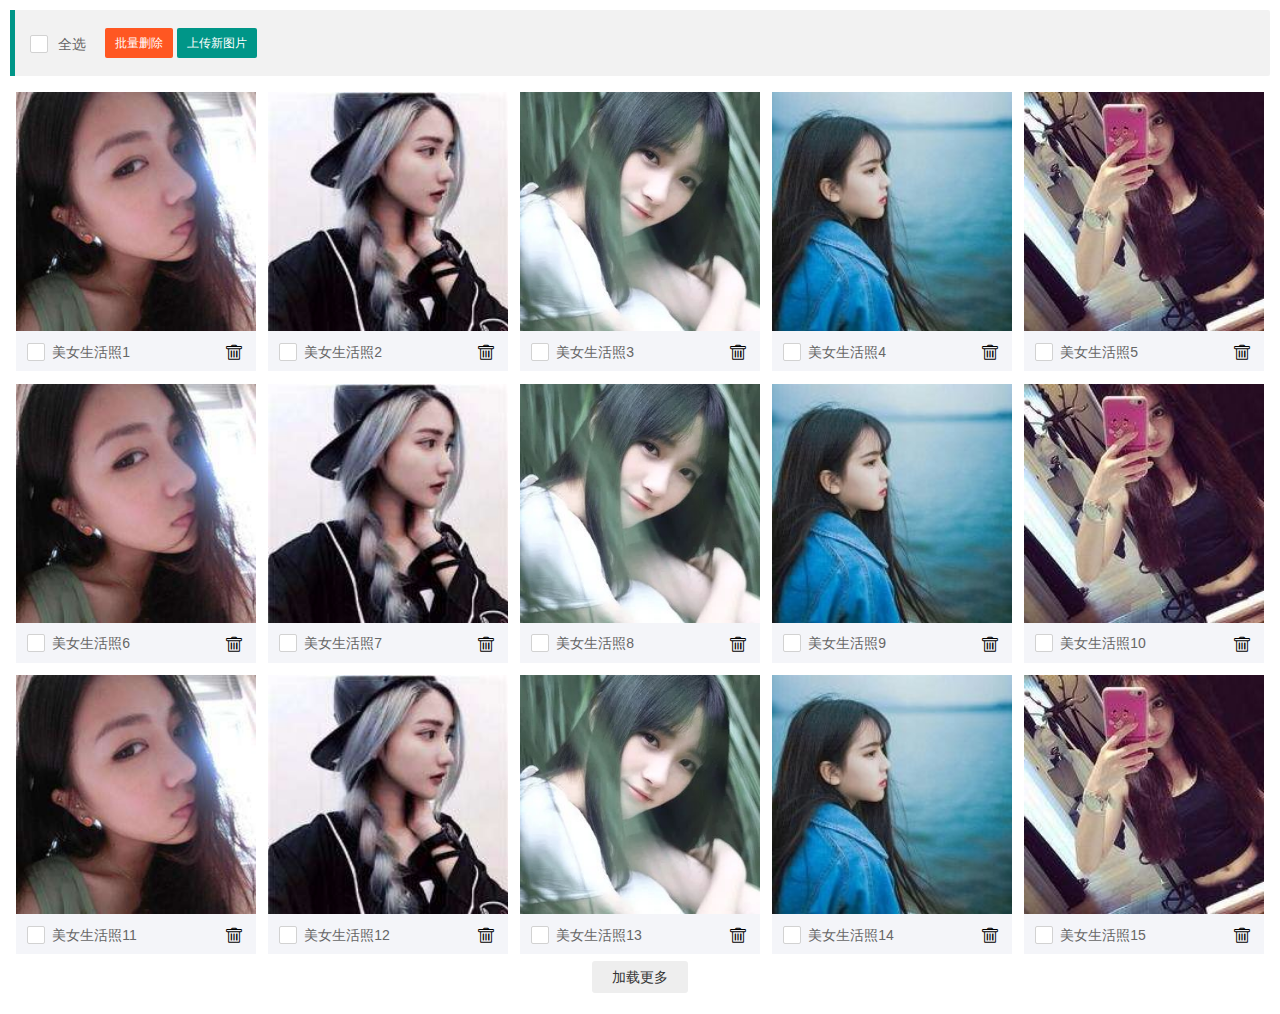
<file: springProject-web/src/main/webapp/page/img/images.html>
<!DOCTYPE html>
<html>
<head>
	<meta charset="utf-8">
	<title>图片总数--layui后台管理模板</title>
	<meta name="renderer" content="webkit">
	<meta http-equiv="X-UA-Compatible" content="IE=edge,chrome=1">
	<meta name="viewport" content="width=device-width, initial-scale=1, maximum-scale=1">
	<meta name="apple-mobile-web-app-status-bar-style" content="black">
	<meta name="apple-mobile-web-app-capable" content="yes">
	<meta name="format-detection" content="telephone=no">
	<link rel="stylesheet" href="../../layui/css/layui.css" media="all" />
	<link rel="stylesheet" href="../../css/public.css" media="all" />
</head>
<body class="childrenBody">
<form class="layui-form">
	<blockquote class="layui-elem-quote news_search">
		<div class="layui-inline">
			<input type="checkbox" name="selectAll" id="selectAll" lay-filter="selectAll" lay-skin="primary" title="全选">
		</div>
		<div class="layui-inline">
			<a class="layui-btn layui-btn-sm layui-btn-danger batchDel">批量删除</a>
		</div>
		<div class="layui-inline">
			<a class="layui-btn layui-btn-sm uploadNewImg">上传新图片</a>
		</div>
	</blockquote>
	<ul class="layer-photos-demo" id="Images"></ul>
</form>
<script type="text/javascript" src="../../layui/layui.js"></script>
<script type="text/javascript" src="images.js"></script>
</body>
</html>
</file>
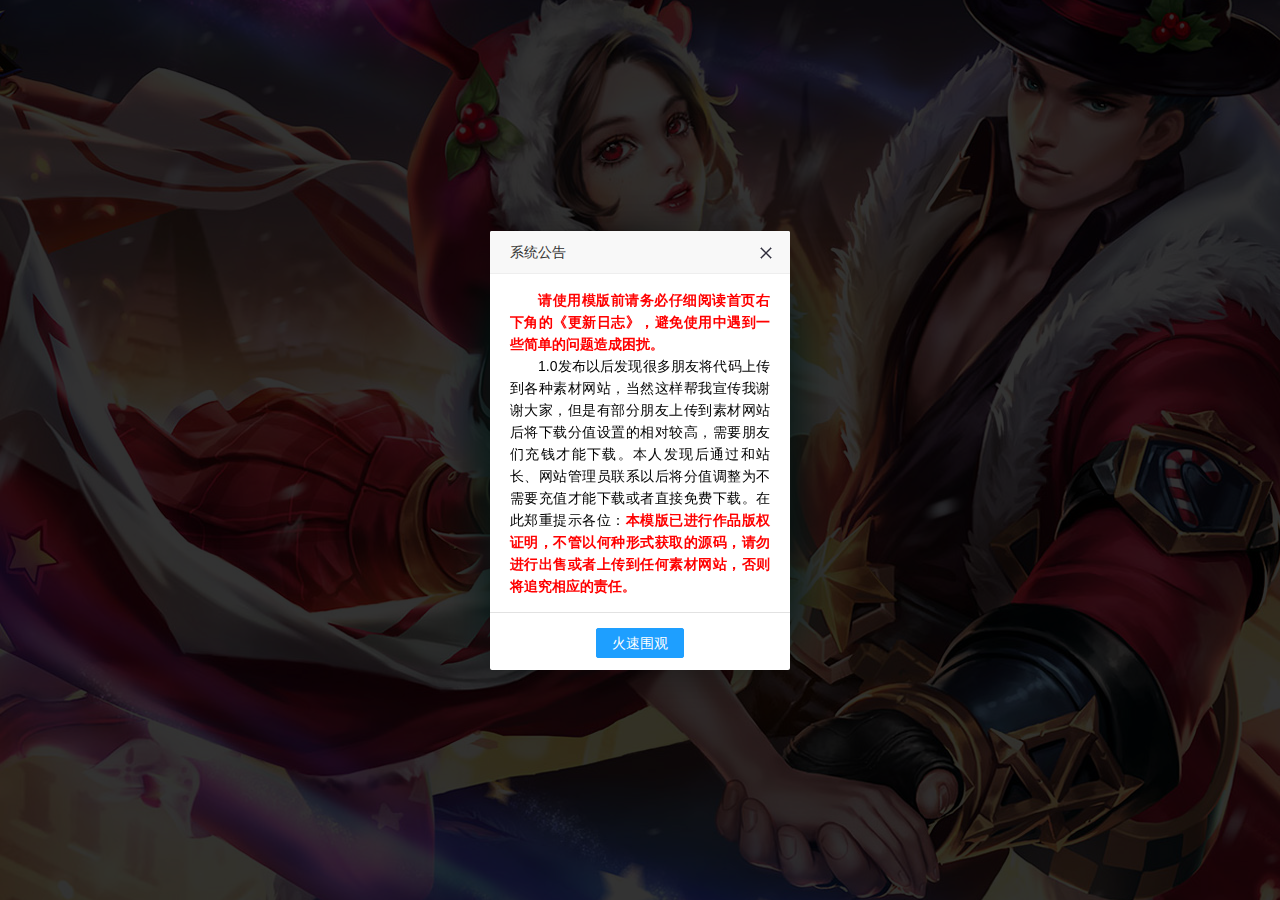
<file: springProject-web/src/main/webapp/page/login/login.html>
<!DOCTYPE html>
<html class="loginHtml">
<head>
	<meta charset="utf-8">
	<title>登录--layui后台管理模板 2.0</title>
	<meta name="renderer" content="webkit">
	<meta http-equiv="X-UA-Compatible" content="IE=edge,chrome=1">
	<meta name="viewport" content="width=device-width, initial-scale=1, maximum-scale=1">
	<meta name="apple-mobile-web-app-status-bar-style" content="black">
	<meta name="apple-mobile-web-app-capable" content="yes">
	<meta name="format-detection" content="telephone=no">
	<link rel="icon" href="../../favicon.ico">
	<link rel="stylesheet" href="../../layui/css/layui.css" media="all" />
	<link rel="stylesheet" href="../../css/public.css" media="all" />
</head>
<body class="loginBody">
	<form class="layui-form">
		<div class="login_face"><img src="../../images/face.jpg" class="userAvatar"></div>
		<div class="layui-form-item input-item">
			<label for="userName">用户名</label>
			<input type="text" placeholder="请输入用户名" autocomplete="off" id="userName" class="layui-input" lay-verify="required">
		</div>
		<div class="layui-form-item input-item">
			<label for="password">密码</label>
			<input type="password" placeholder="请输入密码" autocomplete="off" id="password" class="layui-input" lay-verify="required">
		</div>
		<div class="layui-form-item input-item" id="imgCode">
			<label for="code">验证码</label>
			<input type="text" placeholder="请输入验证码" autocomplete="off" id="code" class="layui-input">
			<img src="../../images/code.jpg">
		</div>
		<div class="layui-form-item">
			<button class="layui-btn layui-block" lay-filter="login" lay-submit>登录</button>
		</div>
		<div class="layui-form-item layui-row">
			<a href="javascript:;" class="seraph icon-qq layui-col-xs4 layui-col-sm4 layui-col-md4 layui-col-lg4"></a>
			<a href="javascript:;" class="seraph icon-wechat layui-col-xs4 layui-col-sm4 layui-col-md4 layui-col-lg4"></a>
			<a href="javascript:;" class="seraph icon-sina layui-col-xs4 layui-col-sm4 layui-col-md4 layui-col-lg4"></a>
		</div>
	</form>
	<script type="text/javascript" src="../../layui/layui.js"></script>
	<script type="text/javascript" src="login.js"></script>
	<script type="text/javascript" src="../../js/cache.js"></script>
</body>
</html>
</file>
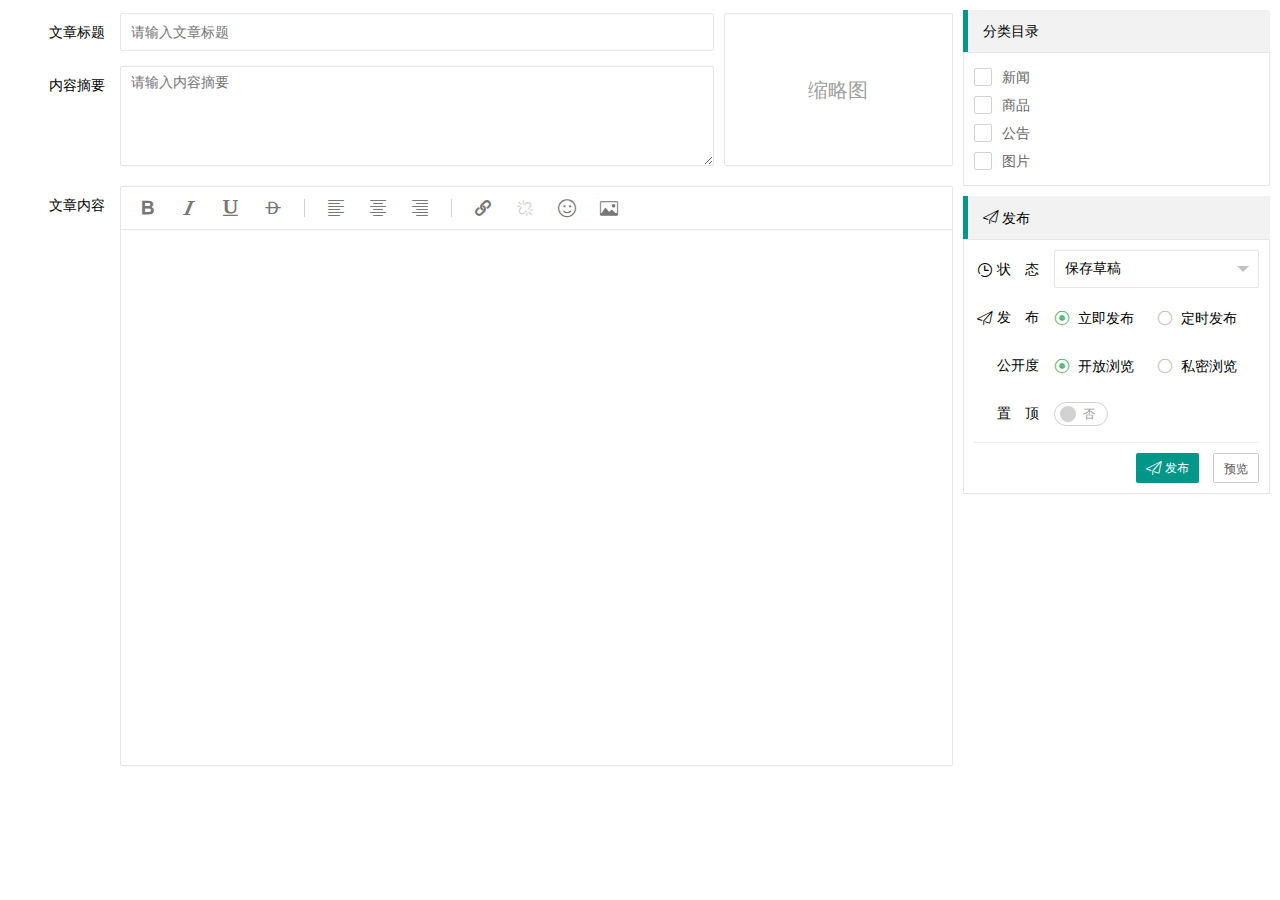
<file: springProject-web/src/main/webapp/page/news/newsAdd.html>
<!DOCTYPE html>
<html>
<head>
	<meta charset="utf-8">
	<title>文章列表--layui后台管理模板 2.0</title>
	<meta name="renderer" content="webkit">
	<meta http-equiv="X-UA-Compatible" content="IE=edge,chrome=1">
	<meta name="viewport" content="width=device-width, initial-scale=1, maximum-scale=1">
	<meta name="apple-mobile-web-app-status-bar-style" content="black">
	<meta name="apple-mobile-web-app-capable" content="yes">
	<meta name="format-detection" content="telephone=no">
	<link rel="stylesheet" href="../../layui/css/layui.css" media="all" />
	<link rel="stylesheet" href="../../css/public.css" media="all" />
</head>
<body class="childrenBody">
<form class="layui-form layui-row layui-col-space10">
	<div class="layui-col-md9 layui-col-xs12">
		<div class="layui-row layui-col-space10">
			<div class="layui-col-md9 layui-col-xs7">
				<div class="layui-form-item magt3">
					<label class="layui-form-label">文章标题</label>
					<div class="layui-input-block">
						<input type="text" class="layui-input newsName" lay-verify="newsName" placeholder="请输入文章标题">
					</div>
				</div>
				<div class="layui-form-item">
					<label class="layui-form-label">内容摘要</label>
					<div class="layui-input-block">
						<textarea placeholder="请输入内容摘要" class="layui-textarea abstract"></textarea>
					</div>
				</div>
			</div>
			<div class="layui-col-md3 layui-col-xs5">
				<div class="layui-upload-list thumbBox mag0 magt3">
					<img class="layui-upload-img thumbImg">
				</div>
			</div>
		</div>
		<div class="layui-form-item magb0">
			<label class="layui-form-label">文章内容</label>
			<div class="layui-input-block">
				<textarea class="layui-textarea layui-hide" name="content" lay-verify="content" id="news_content"></textarea>
			</div>
		</div>
	</div>
	<div class="layui-col-md3 layui-col-xs12">
		<blockquote class="layui-elem-quote title"><i class="seraph icon-caidan"></i> 分类目录</blockquote>
		<div class="border category">
			<div class="">
				<p><input type="checkbox" name="news" title="新闻" lay-skin="primary" /></p>
				<p><input type="checkbox" name="goods" title="商品" lay-skin="primary" /></p>
				<p><input type="checkbox" name="notice" title="公告" lay-skin="primary" /></p>
				<p><input type="checkbox" name="images" title="图片" lay-skin="primary" /></p>
			</div>
		</div>
		<blockquote class="layui-elem-quote title magt10"><i class="layui-icon">&#xe609;</i> 发布</blockquote>
		<div class="border">
			<div class="layui-form-item">
				<label class="layui-form-label"><i class="layui-icon">&#xe60e;</i> 状　态</label>
				<div class="layui-input-block newsStatus">
					<select name="status" lay-verify="required">
						<option value="0">保存草稿</option>
						<option value="1">等待审核</option>
					</select>
				</div>
			</div>
			<div class="layui-form-item">
				<label class="layui-form-label"><i class="layui-icon">&#xe609;</i> 发　布</label>
				<div class="layui-input-block">
					<input type="radio" name="release" title="立即发布" lay-skin="primary" lay-filter="release" checked />
					<input type="radio" name="release" title="定时发布" lay-skin="primary" lay-filter="release" />
				</div>
			</div>
			<div class="layui-form-item layui-hide releaseDate">
				<label class="layui-form-label"></label>
				<div class="layui-input-block">
					<input type="text" class="layui-input" id="release" placeholder="请选择日期和时间" readonly />
				</div>
			</div>
			<div class="layui-form-item openness">
				<label class="layui-form-label"><i class="seraph icon-look"></i> 公开度</label>
				<div class="layui-input-block">
					<input type="radio" name="openness" title="开放浏览" lay-skin="primary" checked />
					<input type="radio" name="openness" title="私密浏览" lay-skin="primary" />
				</div>
			</div>
			<div class="layui-form-item newsTop">
				<label class="layui-form-label"><i class="seraph icon-zhiding"></i> 置　顶</label>
				<div class="layui-input-block">
					<input type="checkbox" name="newsTop" lay-skin="switch" lay-text="是|否">
				</div>
			</div>
			<hr class="layui-bg-gray" />
			<div class="layui-right">
				<a class="layui-btn layui-btn-sm" lay-filter="addNews" lay-submit><i class="layui-icon">&#xe609;</i>发布</a>
				<a class="layui-btn layui-btn-primary layui-btn-sm" lay-filter="look" lay-submit>预览</a>
			</div>
		</div>
	</div>
</form>
<script type="text/javascript" src="../../layui/layui.js"></script>
<script type="text/javascript" src="newsAdd.js"></script>
</body>
</html>
</file>
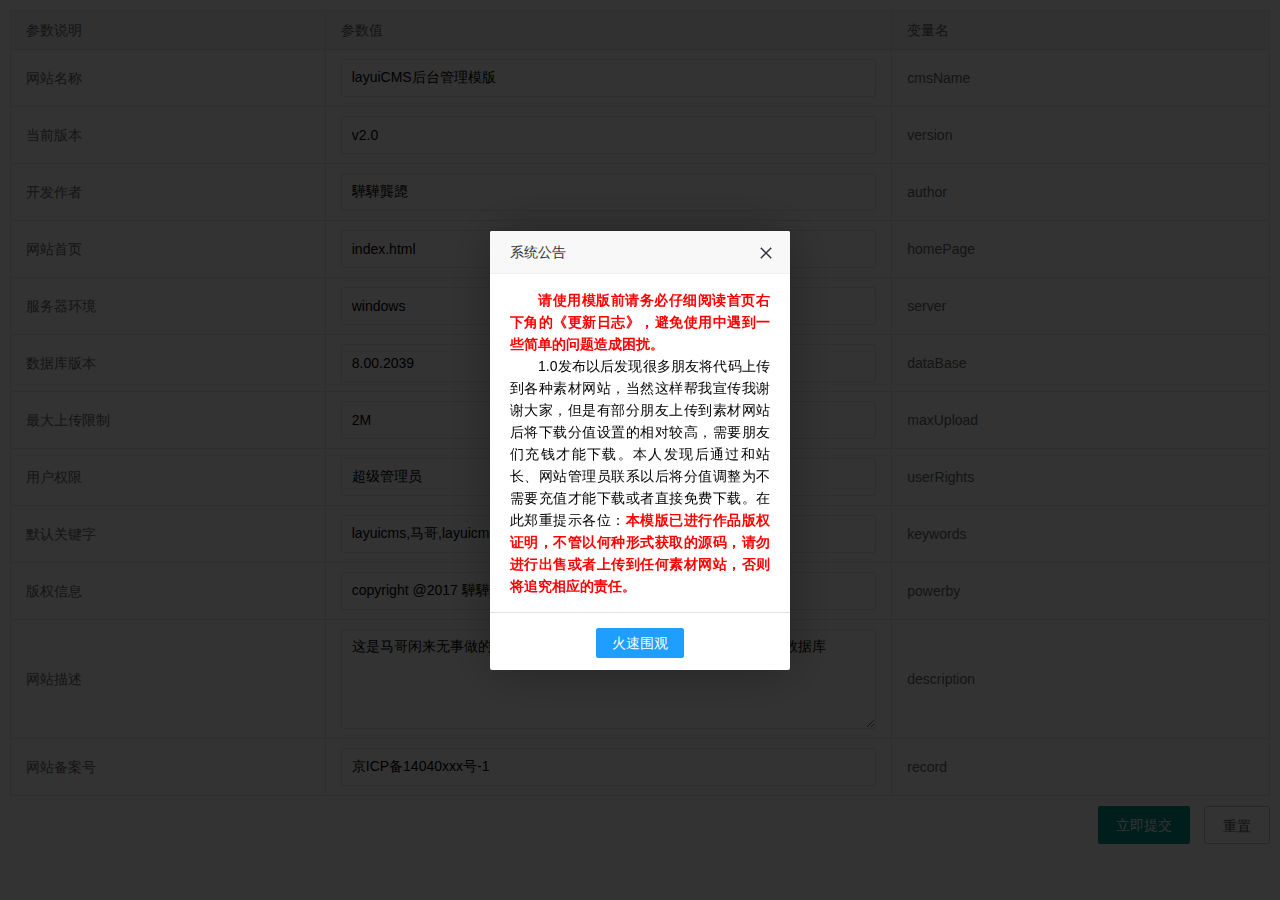
<file: springProject-web/src/main/webapp/page/systemSetting/basicParameter.html>
<!DOCTYPE html>
<html>
<head>
	<meta charset="utf-8">
	<title>系统基本参数--layui后台管理模板 2.0</title>
	<meta name="renderer" content="webkit">
	<meta http-equiv="X-UA-Compatible" content="IE=edge,chrome=1">
	<meta name="viewport" content="width=device-width, initial-scale=1, maximum-scale=1">
	<meta name="apple-mobile-web-app-status-bar-style" content="black">
	<meta name="apple-mobile-web-app-capable" content="yes">
	<meta name="format-detection" content="telephone=no">
	<link rel="stylesheet" href="../../layui/css/layui.css" media="all" />
	<link rel="stylesheet" href="../../css/public.css" media="all" />
</head>
<body class="childrenBody">
	<form class="layui-form">
		<table class="layui-table mag0">
			<colgroup>
				<col width="25%">
				<col width="45%">
				<col>
		    </colgroup>
		    <thead>
		    	<tr>
		    		<th>参数说明</th>
		    		<th>参数值</th>
		    		<th pc>变量名</th>
		    	</tr>
		    </thead>
		    <tbody>
		    	<tr>
		    		<td>网站名称</td>
		    		<td><input type="text" class="layui-input cmsName" lay-verify="required" placeholder="请输入模版名称"></td>
		    		<td pc>cmsName</td>
		    	</tr>
		    	<tr>
		    		<td>当前版本</td>
		    		<td><input type="text" class="layui-input version" placeholder="请输入当前模版版本"></td>
		    		<td pc>version</td>
		    	</tr>
		    	<tr>
		    		<td>开发作者</td>
		    		<td><input type="text" class="layui-input author" placeholder="请输入开发作者"></td>
		    		<td pc>author</td>
		    	</tr>
		    	<tr>
		    		<td>网站首页</td>
		    		<td><input type="text" class="layui-input homePage" placeholder="请输入网站首页"></td>
		    		<td pc>homePage</td>
		    	</tr>
		    	<tr>
		    		<td>服务器环境</td>
		    		<td><input type="text" class="layui-input server" placeholder="请输入服务器环境"></td>
		    		<td pc>server</td>
		    	</tr>
		    	<tr>
		    		<td>数据库版本</td>
		    		<td><input type="text" class="layui-input dataBase" placeholder="请输入数据库版本"></td>
		    		<td pc>dataBase</td>
		    	</tr>
		    	<tr>
		    		<td>最大上传限制</td>
		    		<td><input type="text" class="layui-input maxUpload" placeholder="请输入最大上传限制"></td>
		    		<td pc>maxUpload</td>
		    	</tr>
		    	<tr>
		    		<td>用户权限</td>
		    		<td><input type="text" class="layui-input userRights" placeholder="请输入当前用户权限"></td>
		    		<td pc>userRights</td>
		    	</tr>
		    	<tr>
		    		<td>默认关键字</td>
		    		<td><input type="text" class="layui-input keywords" placeholder="请输入默认关键字"></td>
		    		<td pc>keywords</td>
		    	</tr>
		    	<tr>
		    		<td>版权信息</td>
		    		<td><input type="text" class="layui-input powerby" placeholder="请输入网站版权信息"></td>
		    		<td pc>powerby</td>
		    	</tr>
		    	<tr>
		    		<td>网站描述</td>
		    		<td><textarea placeholder="请输入网站描述" class="layui-textarea description"></textarea></td>
		    		<td pc>description</td>
		    	</tr>
		    	<tr>
		    		<td>网站备案号</td>
		    		<td><input type="text" class="layui-input record" placeholder="请输入网站备案号"></td>
		    		<td pc>record</td>
		    	</tr>
		    </tbody>
		</table>
		<div class="magt10 layui-right">
			<div class="layui-input-block">
				<button class="layui-btn" lay-submit="" lay-filter="systemParameter">立即提交</button>
				<button type="reset" class="layui-btn layui-btn-primary">重置</button>
		    </div>
		</div>
	</form>
	<script type="text/javascript" src="../../layui/layui.js"></script>
	<script type="text/javascript" src="basicParameter.js"></script>
	<script type="text/javascript" src="../../js/cache.js"></script>
</body>
</html>
</file>
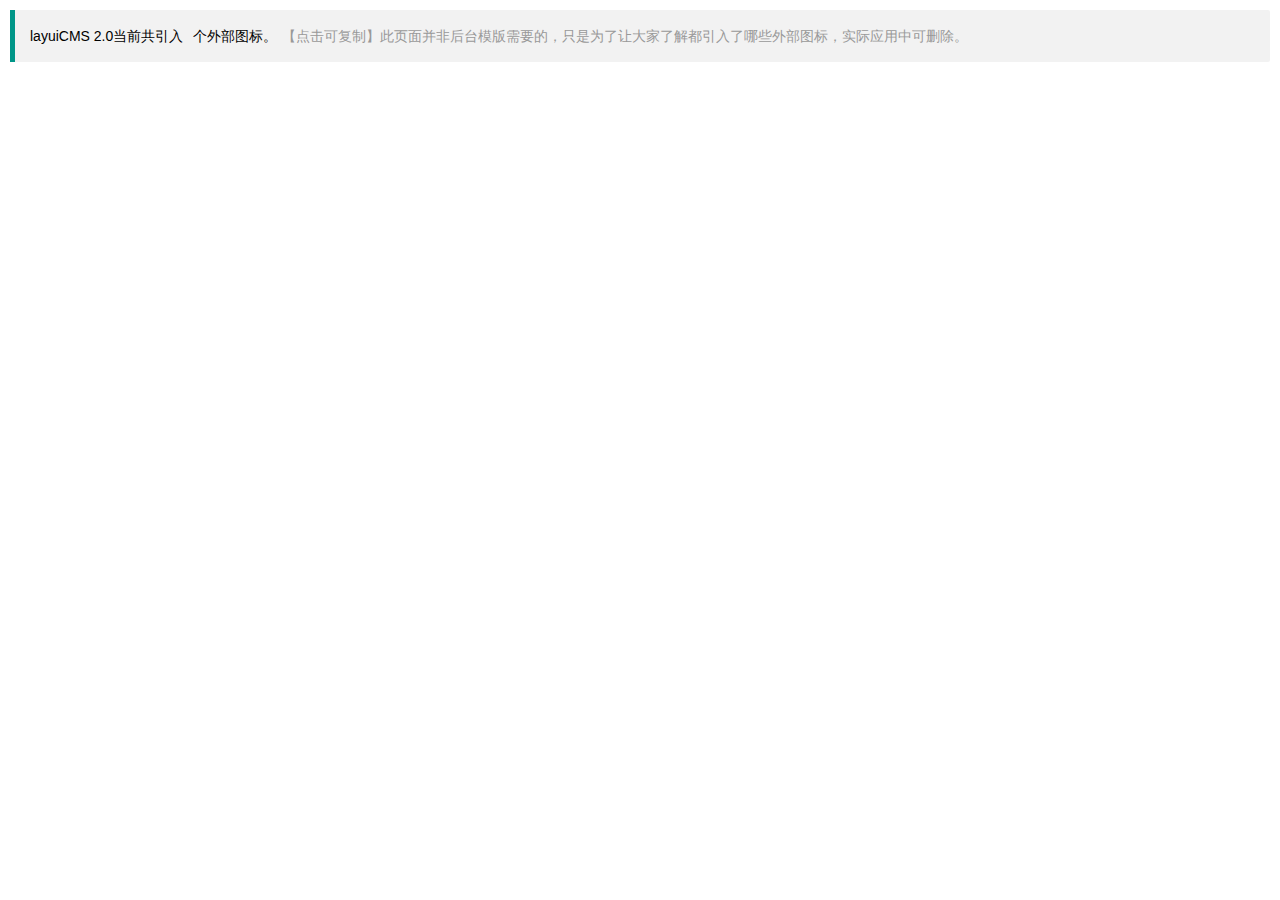
<file: springProject-web/src/main/webapp/page/systemSetting/icons.html>
<!DOCTYPE html>
<html>
<head>
	<meta charset="utf-8">
	<title>图标管理--layui后台管理模板 2.0</title>
	<meta name="renderer" content="webkit">
	<meta http-equiv="X-UA-Compatible" content="IE=edge,chrome=1">
	<meta name="viewport" content="width=device-width, initial-scale=1, maximum-scale=1">
	<meta name="apple-mobile-web-app-status-bar-style" content="black">
	<meta name="apple-mobile-web-app-capable" content="yes">
	<meta name="format-detection" content="telephone=no">
	<link rel="stylesheet" href="../../layui/css/layui.css" media="all" />
	<link rel="stylesheet" href="../../css/public.css" media="all" />
</head>
<body class="childrenBody">
	<blockquote class="layui-elem-quote">
		layuiCMS 2.0当前共引入<span class="layui-red iconsLength"></span>个外部图标。<span class="layui-word-aux">【点击可复制】此页面并非后台模版需要的，只是为了让大家了解都引入了哪些外部图标，实际应用中可删除。</span>
	</blockquote>
	<textarea id="copyText"></textarea>
	<ul class="icons layui-row"></ul>

	<script type="text/javascript" src="../../layui/layui.js"></script>
	<script type="text/javascript" src="icons.js"></script>
</body>
</html>
</file>
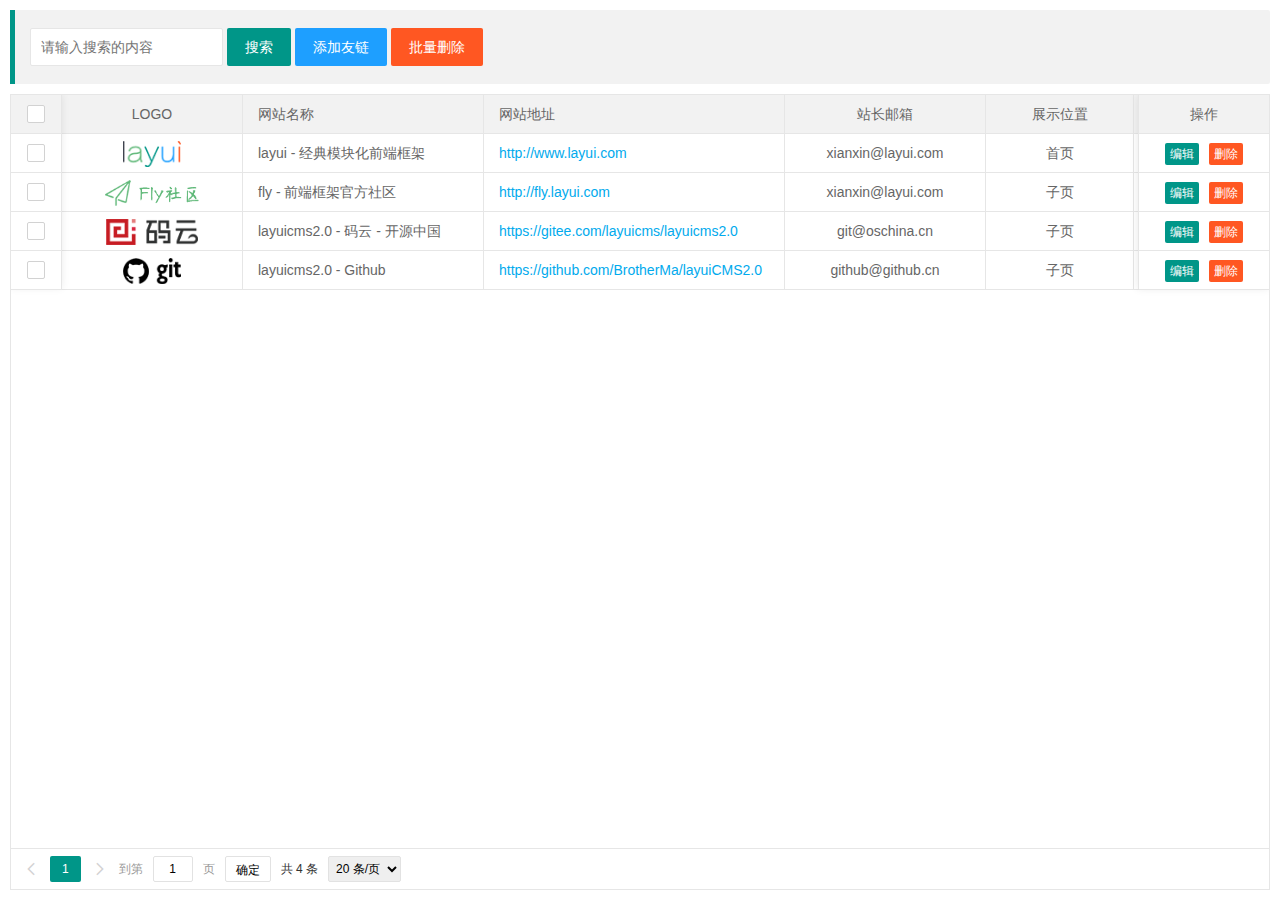
<file: springProject-web/src/main/webapp/page/systemSetting/linkList.html>
<!DOCTYPE html>
<html>
<head>
	<meta charset="utf-8">
	<title>友情链接--layui后台管理模板 2.0</title>
	<meta name="renderer" content="webkit">
	<meta http-equiv="X-UA-Compatible" content="IE=edge,chrome=1">
	<meta name="viewport" content="width=device-width, initial-scale=1, maximum-scale=1">
	<meta name="apple-mobile-web-app-status-bar-style" content="black">
	<meta name="apple-mobile-web-app-capable" content="yes">
	<meta name="format-detection" content="telephone=no">
	<link rel="stylesheet" href="../../layui/css/layui.css" media="all" />
	<link rel="stylesheet" href="../../css/public.css" media="all" />
</head>
<body class="childrenBody">
	<blockquote class="layui-elem-quote quoteBox">
		<form class="layui-form">
			<div class="layui-inline">
				<div class="layui-input-inline">
					<input type="text" class="layui-input searchVal" placeholder="请输入搜索的内容" />
				</div>
				<a class="layui-btn search_btn" data-type="reload">搜索</a>
			</div>
			<div class="layui-inline">
				<a class="layui-btn layui-btn-normal addLink_btn">添加友链</a>
			</div>
			<div class="layui-inline">
				<a class="layui-btn layui-btn-danger layui-btn-normal delAll_btn">批量删除</a>
			</div>
		</form>
	</blockquote>
	<table id="linkList" lay-filter="linkList"></table>

	<script type="text/javascript" src="../../layui/layui.js"></script>
	<script type="text/javascript" src="linkList.js"></script>
</body>
</html>
</file>
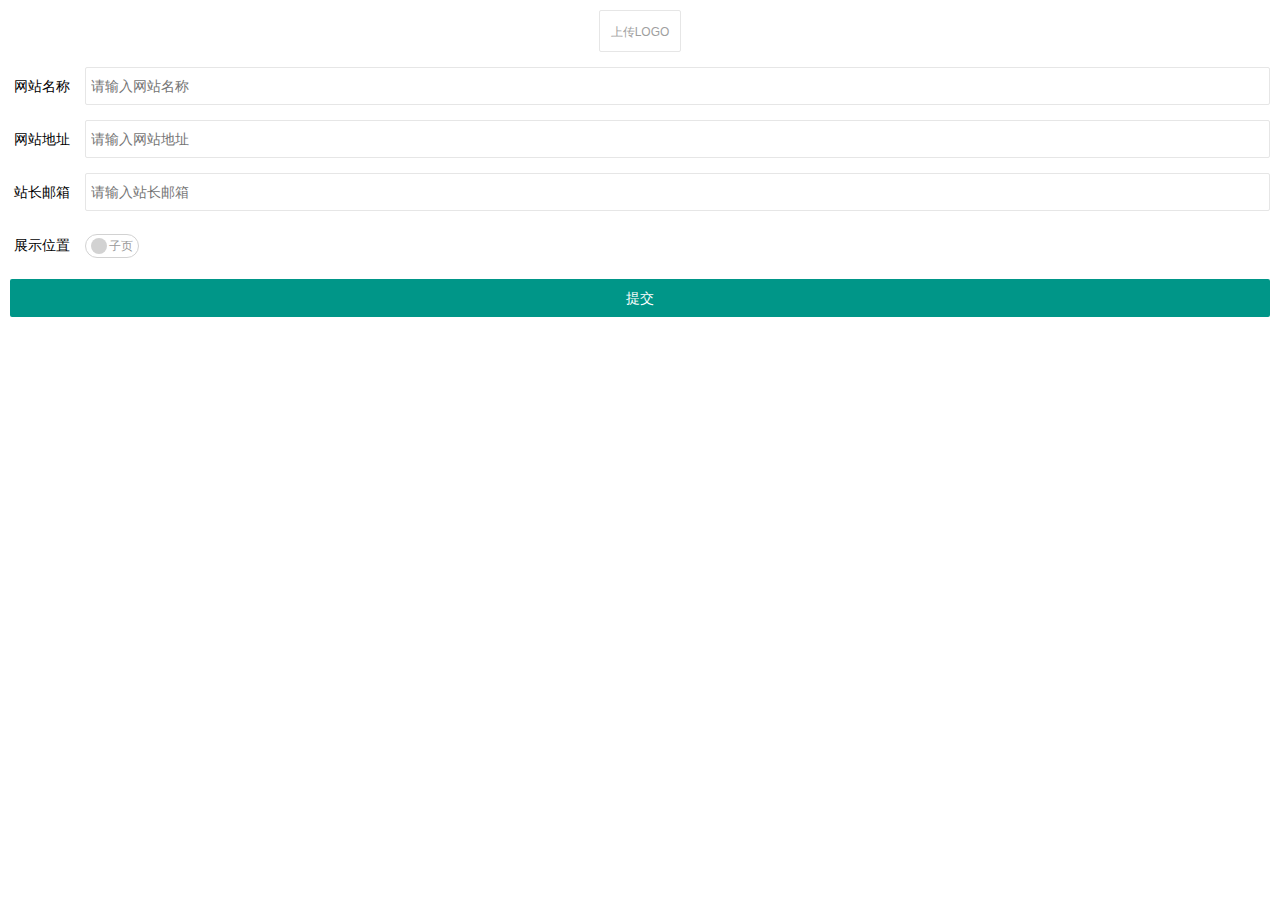
<file: springProject-web/src/main/webapp/page/systemSetting/linksAdd.html>
<!DOCTYPE html>
<html>
<head>
	<meta charset="utf-8">
	<title>文章列表--layui后台管理模板 2.0</title>
	<meta name="renderer" content="webkit">
	<meta http-equiv="X-UA-Compatible" content="IE=edge,chrome=1">
	<meta name="viewport" content="width=device-width, initial-scale=1, maximum-scale=1">
	<meta name="apple-mobile-web-app-status-bar-style" content="black">
	<meta name="apple-mobile-web-app-capable" content="yes">
	<meta name="format-detection" content="telephone=no">
	<link rel="stylesheet" href="../../layui/css/layui.css" media="all" />
	<link rel="stylesheet" href="../../css/public.css" media="all" />
</head>
<body class="childrenBody">
<form class="layui-form linksAdd">
	<div class="layui-form-item">
		<div class="layui-upload-list linkLogo">
			<img class="layui-upload-img linkLogoImg">
		</div>
	</div>
	<div class="layui-form-item">
		<label class="layui-form-label">网站名称</label>
		<div class="layui-input-block">
			<input type="text" class="layui-input linkName" lay-verify="required" placeholder="请输入网站名称" />
		</div>
	</div>
	<div class="layui-form-item">
		<label class="layui-form-label">网站地址</label>
		<div class="layui-input-block">
			<input type="text" class="layui-input linkUrl" lay-verify="required|url" placeholder="请输入网站地址" />
		</div>
	</div>
	<div class="layui-form-item">
		<label class="layui-form-label">站长邮箱</label>
		<div class="layui-input-block">
			<input type="text" class="layui-input masterEmail" lay-verify="required|email" placeholder="请输入站长邮箱" />
		</div>
	</div>
	<div class="layui-form-item">
		<label class="layui-form-label">展示位置</label>
		<div class="layui-input-block">
			<input type="checkbox" class="layui-input showAddress" lay-text="首页|子页" lay-skin="switch" />
		</div>
	</div>
	<div class="layui-form-item">
		<button class="layui-btn layui-block" lay-filter="addLink" lay-submit>提交</button>
	</div>
</form>
<script type="text/javascript" src="../../layui/layui.js"></script>
<script type="text/javascript" src="linkList.js"></script>
</body>
</html>
</file>
<file: springProject-web/src/main/webapp/layui/css/layui.css>
/* 自添加样式*/
@import "https://at.alicdn.com/t/font_400842_q6tk84n9ywvu0udi.css";
.layui-icon{ font-size:16px !important;}
.mag0{ margin:0 !important; }
::selection { background: #ff5722; color: #fff; }
.layui-red{ color:#f00 !important; font-weight:bold;}
.layui-blue{ color:#01AAED !important;}

/** layui-v2.2.5 MIT License By https://www.layui.com */
 .layui-inline,img{display:inline-block;vertical-align:middle}h1,h2,h3,h4,h5,h6{font-weight:400}.layui-edge,.layui-header,.layui-inline,.layui-main{position:relative}.layui-btn,.layui-edge,.layui-inline,img{vertical-align:middle}.layui-btn,.layui-disabled,.layui-icon,.layui-unselect{-webkit-user-select:none;-ms-user-select:none;-moz-user-select:none}blockquote,body,button,dd,div,dl,dt,form,h1,h2,h3,h4,h5,h6,input,li,ol,p,pre,td,textarea,th,ul{margin:0;padding:0;-webkit-tap-highlight-color:rgba(0,0,0,0)}a:active,a:hover{outline:0}img{border:none}li{list-style:none}table{border-collapse:collapse;border-spacing:0}h4,h5,h6{font-size:100%}button,input,optgroup,option,select,textarea{font-family:inherit;font-size:inherit;font-style:inherit;font-weight:inherit;outline:0}pre{white-space:pre-wrap;white-space:-moz-pre-wrap;white-space:-pre-wrap;white-space:-o-pre-wrap;word-wrap:break-word}body{line-height:24px;font:14px Helvetica Neue,Helvetica,PingFang SC,\5FAE\8F6F\96C5\9ED1,Tahoma,Arial,sans-serif}hr{height:1px;margin:10px 0;border:0;clear:both}a{color:#333;text-decoration:none}a:hover{color:#777}a cite{font-style:normal;*cursor:pointer}.layui-border-box,.layui-border-box *{box-sizing:border-box}.layui-box,.layui-box *{box-sizing:content-box}.layui-clear{clear:both;*zoom:1}.layui-clear:after{content:'\20';clear:both;*zoom:1;display:block;height:0}.layui-inline{*display:inline;*zoom:1}.layui-edge{display:inline-block;width:0;height:0;border-width:6px;border-style:dashed;border-color:transparent;overflow:hidden}.layui-edge-top{top:-4px;border-bottom-color:#999;border-bottom-style:solid}.layui-edge-right{border-left-color:#999;border-left-style:solid}.layui-edge-bottom{top:2px;border-top-color:#999;border-top-style:solid}.layui-edge-left{border-right-color:#999;border-right-style:solid}.layui-elip{text-overflow:ellipsis;overflow:hidden;white-space:nowrap}.layui-disabled,.layui-disabled:hover{color:#d2d2d2!important;cursor:not-allowed!important}.layui-circle{border-radius:100%}.layui-show{display:block!important}.layui-hide{display:none!important}@font-face{font-family:layui-icon;src:url(../font/iconfont.eot?v=220);src:url(../font/iconfont.eot?v=220#iefix) format('embedded-opentype'),url(../font/iconfont.svg?v=220#iconfont) format('svg'),url(../font/iconfont.woff?v=220) format('woff'),url(../font/iconfont.ttf?v=220) format('truetype')}.layui-icon{font-family:layui-icon!important;font-size:16px;font-style:normal;-webkit-font-smoothing:antialiased;-moz-osx-font-smoothing:grayscale}.layui-icon-duihua:before{content:"\e611"}.layui-icon-shezhi:before{content:"\e614"}.layui-icon-yinshenim:before{content:"\e60f"}.layui-icon-search:before{content:"\e615"}.layui-icon-fenxiang1:before{content:"\e641"}.layui-icon-shezhi1:before{content:"\e620"}.layui-icon-yinqing:before{content:"\e628"}.layui-icon-yuejuancuohao:before{content:"\1006"}.layui-icon-cuo:before{content:"\1007"}.layui-icon-baobiao:before{content:"\e629"}.layui-icon-star:before{content:"\e600"}.layui-icon-yuandian:before{content:"\e617"}.layui-icon-chat:before{content:"\e606"}.layui-icon-logo:before{content:"\e609"}.layui-icon-list:before{content:"\e60a"}.layui-icon-tubiao:before{content:"\e62c"}.layui-icon-right:before{content:"\1005"}.layui-icon-huanfu2:before{content:"\e61b"}.layui-icon-On-line:before{content:"\e610"}.layui-icon-biaoge:before{content:"\e62d"}.layui-icon-youyou:before{content:"\e602"}.layui-icon-zuozuo:before{content:"\e603"}.layui-icon-cart-simple:before{content:"\e698"}.layui-icon-cry:before{content:"\e69c"}.layui-icon-smile:before{content:"\e6af"}.layui-icon-survey:before{content:"\e6b2"}.layui-icon-tree:before{content:"\e62e"}.layui-icon-iconfont17:before{content:"\e62f"}.layui-icon-tianjia:before{content:"\e61f"}.layui-icon-xiazai:before{content:"\e601"}.layui-icon-xuanzemoban48:before{content:"\e630"}.layui-icon-gongju:before{content:"\e631"}.layui-icon-face-surprised:before{content:"\e664"}.layui-icon-bianji:before{content:"\e642"}.layui-icon-speaker:before{content:"\e645"}.layui-icon-xiangxia:before{content:"\e61a"}.layui-icon-wenjian:before{content:"\e621"}.layui-icon-layouts:before{content:"\e632"}.layui-icon-duigou:before{content:"\e618"}.layui-icon-tianjia1:before{content:"\e608"}.layui-icon-yaoyaozhibofanye:before{content:"\e633"}.layui-icon-read:before{content:"\e705"}.layui-icon-404:before{content:"\e61c"}.layui-icon-lunbozutu:before{content:"\e634"}.layui-icon-help:before{content:"\e607"}.layui-icon-daima1:before{content:"\e635"}.layui-icon-jinshui:before{content:"\e636"}.layui-icon-find-fill:before{content:"\e670"}.layui-icon-about:before{content:"\e60b"}.layui-icon-location:before{content:"\e715"}.layui-icon-xiangshang:before{content:"\e619"}.layui-icon-pause:before{content:"\e651"}.layui-icon-riqi:before{content:"\e637"}.layui-icon-uploadfile:before{content:"\e61d"}.layui-icon-delete:before{content:"\e640"}.layui-icon-play:before{content:"\e652"}.layui-icon-top:before{content:"\e604"}.layui-icon-haoyouqingqiu:before{content:"\e612"}.layui-icon-weibiaoti1:before{content:"\e605"}.layui-icon-chuangkou:before{content:"\e638"}.layui-icon-comiisbiaoqing:before{content:"\e60c"}.layui-icon-zhengque:before{content:"\e616"}.layui-icon-dollar:before{content:"\e659"}.layui-icon-iconfontwodehaoyou:before{content:"\e613"}.layui-icon-wenjianxiazai:before{content:"\e61e"}.layui-icon-tupian:before{content:"\e60d"}.layui-icon-lianjie:before{content:"\e64c"}.layui-icon-diamond:before{content:"\e735"}.layui-icon-jilu:before{content:"\e60e"}.layui-icon-liucheng:before{content:"\e622"}.layui-icon-fontstrikethrough:before{content:"\e64f"}.layui-icon-unlink:before{content:"\e64d"}.layui-icon-bianjiwenzi:before{content:"\e639"}.layui-icon-sanjiao:before{content:"\e623"}.layui-icon-danxuankuanghouxuan:before{content:"\e63f"}.layui-icon-danxuankuangxuanzhong:before{content:"\e643"}.layui-icon-juzhongduiqi:before{content:"\e647"}.layui-icon-youduiqi:before{content:"\e648"}.layui-icon-zuoduiqi:before{content:"\e649"}.layui-icon-gongsisvgtubiaozongji22:before{content:"\e626"}.layui-icon-gongsisvgtubiaozongji23:before{content:"\e627"}.layui-icon-refresh-2:before{content:"\1002"}.layui-icon-loading-1:before{content:"\e63e"}.layui-icon-return:before{content:"\e65c"}.layui-icon-jiacu:before{content:"\e62b"}.layui-icon-uploading:before{content:"\e67c"}.layui-icon-liaotianduihuaimgoutong:before{content:"\e63a"}.layui-icon-video:before{content:"\e6ed"}.layui-icon-headset:before{content:"\e6fc"}.layui-icon-wenjianjiafan:before{content:"\e624"}.layui-icon-shouji:before{content:"\e63b"}.layui-icon-tianjia2:before{content:"\e654"}.layui-icon-wenjianjia:before{content:"\e7a0"}.layui-icon-biaoqing:before{content:"\e650"}.layui-icon-html:before{content:"\e64b"}.layui-icon-biaodan:before{content:"\e63c"}.layui-icon-cart:before{content:"\e657"}.layui-icon-camera-fill:before{content:"\e65d"}.layui-icon-25:before{content:"\e62a"}.layui-icon-emwdaima:before{content:"\e64e"}.layui-icon-fire:before{content:"\e756"}.layui-icon-set:before{content:"\e716"}.layui-icon-zitixiahuaxian:before{content:"\e646"}.layui-icon-sanjiao1:before{content:"\e625"}.layui-icon-tips:before{content:"\e702"}.layui-icon-tupian-copy-copy:before{content:"\e64a"}.layui-icon-more-vertical:before{content:"\e671"}.layui-icon-zhuti2:before{content:"\e66c"}.layui-icon-loading:before{content:"\e63d"}.layui-icon-xieti:before{content:"\e644"}.layui-icon-refresh-1:before{content:"\e666"}.layui-icon-rmb:before{content:"\e65e"}.layui-icon-home:before{content:"\e68e"}.layui-icon-user:before{content:"\e770"}.layui-icon-notice:before{content:"\e667"}.layui-icon-voice:before{content:"\e688"}.layui-icon-download:before{content:"\e681"}.layui-icon-snowflake:before{content:"\e6b1"}.layui-icon-yemian1:before{content:"\e655"}.layui-icon-template:before{content:"\e663"}.layui-icon-auz:before{content:"\e672"}.layui-icon-console:before{content:"\e665"}.layui-icon-app:before{content:"\e653"}.layui-icon-xiayiye:before{content:"\e65a"}.layui-icon-website:before{content:"\e7ae"}.layui-icon-xiayiye1:before{content:"\e65b"}.layui-icon-component:before{content:"\e857"}.layui-icon-more:before{content:"\e65f"}.layui-icon-shrink-right:before{content:"\e668"}.layui-icon-spread-left:before{content:"\e66b"}.layui-icon-camera:before{content:"\e660"}.layui-icon-note:before{content:"\e66e"}.layui-icon-refresh:before{content:"\e669"}.layui-icon-nv:before{content:"\e661"}.layui-icon-nan:before{content:"\e662"}.layui-icon-senior:before{content:"\e674"}.layui-icon-theme:before{content:"\e66a"}.layui-icon-tread:before{content:"\e6c5"}.layui-icon-praise:before{content:"\e6c6"}.layui-icon-star-fill:before{content:"\e658"}.layui-icon-template-1:before{content:"\e656"}.layui-icon-loading-2:before{content:"\e66d"}.layui-main{width:1140px;margin:0 auto}.layui-header{z-index:1000;height:60px}.layui-header a:hover{transition:all .5s;-webkit-transition:all .5s}.layui-side{position:fixed;top:0;bottom:0;z-index:999;width:200px;overflow-x:hidden}.layui-side-scroll{width:220px;height:100%;overflow-x:hidden}.layui-body{position:absolute;left:200px;right:0;top:0;bottom:0;z-index:998;width:auto;overflow:hidden;overflow-y:auto;box-sizing:border-box}.layui-layout-body{overflow:hidden}.layui-layout-admin .layui-header{background-color:#23262E}.layui-layout-admin .layui-side{top:60px;width:200px;overflow-x:hidden}.layui-layout-admin .layui-body{top:60px;bottom:44px}.layui-layout-admin .layui-main{width:auto;margin:0 15px}.layui-layout-admin .layui-footer{position:fixed;left:200px;right:0;bottom:0;height:44px;line-height:44px;padding:0 15px;background-color:#eee}.layui-layout-admin .layui-logo{position:absolute;left:0;top:0;width:200px;height:100%;line-height:60px;text-align:center;color:#009688;font-size:16px}.layui-layout-admin .layui-header .layui-nav{background:0 0}.layui-layout-left{position:absolute!important;left:200px;top:0}.layui-layout-right{position:absolute!important;right:0;top:0}.layui-container{position:relative;margin:0 auto;padding:0 15px;box-sizing:border-box}.layui-fluid{position:relative;margin:0 auto;padding:0 15px}.layui-row:after,.layui-row:before{content:'';display:block;clear:both}.layui-col-lg1,.layui-col-lg10,.layui-col-lg11,.layui-col-lg12,.layui-col-lg2,.layui-col-lg3,.layui-col-lg4,.layui-col-lg5,.layui-col-lg6,.layui-col-lg7,.layui-col-lg8,.layui-col-lg9,.layui-col-md1,.layui-col-md10,.layui-col-md11,.layui-col-md12,.layui-col-md2,.layui-col-md3,.layui-col-md4,.layui-col-md5,.layui-col-md6,.layui-col-md7,.layui-col-md8,.layui-col-md9,.layui-col-sm1,.layui-col-sm10,.layui-col-sm11,.layui-col-sm12,.layui-col-sm2,.layui-col-sm3,.layui-col-sm4,.layui-col-sm5,.layui-col-sm6,.layui-col-sm7,.layui-col-sm8,.layui-col-sm9,.layui-col-xs1,.layui-col-xs10,.layui-col-xs11,.layui-col-xs12,.layui-col-xs2,.layui-col-xs3,.layui-col-xs4,.layui-col-xs5,.layui-col-xs6,.layui-col-xs7,.layui-col-xs8,.layui-col-xs9{position:relative;display:block;box-sizing:border-box}.layui-col-xs1,.layui-col-xs10,.layui-col-xs11,.layui-col-xs12,.layui-col-xs2,.layui-col-xs3,.layui-col-xs4,.layui-col-xs5,.layui-col-xs6,.layui-col-xs7,.layui-col-xs8,.layui-col-xs9{float:left}.layui-col-xs1{width:8.33333333%}.layui-col-xs2{width:16.66666667%}.layui-col-xs3{width:25%}.layui-col-xs4{width:33.33333333%}.layui-col-xs5{width:41.66666667%}.layui-col-xs6{width:50%}.layui-col-xs7{width:58.33333333%}.layui-col-xs8{width:66.66666667%}.layui-col-xs9{width:75%}.layui-col-xs10{width:83.33333333%}.layui-col-xs11{width:91.66666667%}.layui-col-xs12{width:100%}.layui-col-xs-offset1{margin-left:8.33333333%}.layui-col-xs-offset2{margin-left:16.66666667%}.layui-col-xs-offset3{margin-left:25%}.layui-col-xs-offset4{margin-left:33.33333333%}.layui-col-xs-offset5{margin-left:41.66666667%}.layui-col-xs-offset6{margin-left:50%}.layui-col-xs-offset7{margin-left:58.33333333%}.layui-col-xs-offset8{margin-left:66.66666667%}.layui-col-xs-offset9{margin-left:75%}.layui-col-xs-offset10{margin-left:83.33333333%}.layui-col-xs-offset11{margin-left:91.66666667%}.layui-col-xs-offset12{margin-left:100%}@media screen and (max-width:768px){.layui-hide-xs{display:none!important}.layui-show-xs-block{display:block!important}.layui-show-xs-inline{display:inline!important}.layui-show-xs-inline-block{display:inline-block!important}}@media screen and (min-width:768px){.layui-container{width:750px}.layui-hide-sm{display:none!important}.layui-show-sm-block{display:block!important}.layui-show-sm-inline{display:inline!important}.layui-show-sm-inline-block{display:inline-block!important}.layui-col-sm1,.layui-col-sm10,.layui-col-sm11,.layui-col-sm12,.layui-col-sm2,.layui-col-sm3,.layui-col-sm4,.layui-col-sm5,.layui-col-sm6,.layui-col-sm7,.layui-col-sm8,.layui-col-sm9{float:left}.layui-col-sm1{width:8.33333333%}.layui-col-sm2{width:16.66666667%}.layui-col-sm3{width:25%}.layui-col-sm4{width:33.33333333%}.layui-col-sm5{width:41.66666667%}.layui-col-sm6{width:50%}.layui-col-sm7{width:58.33333333%}.layui-col-sm8{width:66.66666667%}.layui-col-sm9{width:75%}.layui-col-sm10{width:83.33333333%}.layui-col-sm11{width:91.66666667%}.layui-col-sm12{width:100%}.layui-col-sm-offset1{margin-left:8.33333333%}.layui-col-sm-offset2{margin-left:16.66666667%}.layui-col-sm-offset3{margin-left:25%}.layui-col-sm-offset4{margin-left:33.33333333%}.layui-col-sm-offset5{margin-left:41.66666667%}.layui-col-sm-offset6{margin-left:50%}.layui-col-sm-offset7{margin-left:58.33333333%}.layui-col-sm-offset8{margin-left:66.66666667%}.layui-col-sm-offset9{margin-left:75%}.layui-col-sm-offset10{margin-left:83.33333333%}.layui-col-sm-offset11{margin-left:91.66666667%}.layui-col-sm-offset12{margin-left:100%}}@media screen and (min-width:992px){.layui-container{width:970px}.layui-hide-md{display:none!important}.layui-show-md-block{display:block!important}.layui-show-md-inline{display:inline!important}.layui-show-md-inline-block{display:inline-block!important}.layui-col-md1,.layui-col-md10,.layui-col-md11,.layui-col-md12,.layui-col-md2,.layui-col-md3,.layui-col-md4,.layui-col-md5,.layui-col-md6,.layui-col-md7,.layui-col-md8,.layui-col-md9{float:left}.layui-col-md1{width:8.33333333%}.layui-col-md2{width:16.66666667%}.layui-col-md3{width:25%}.layui-col-md4{width:33.33333333%}.layui-col-md5{width:41.66666667%}.layui-col-md6{width:50%}.layui-col-md7{width:58.33333333%}.layui-col-md8{width:66.66666667%}.layui-col-md9{width:75%}.layui-col-md10{width:83.33333333%}.layui-col-md11{width:91.66666667%}.layui-col-md12{width:100%}.layui-col-md-offset1{margin-left:8.33333333%}.layui-col-md-offset2{margin-left:16.66666667%}.layui-col-md-offset3{margin-left:25%}.layui-col-md-offset4{margin-left:33.33333333%}.layui-col-md-offset5{margin-left:41.66666667%}.layui-col-md-offset6{margin-left:50%}.layui-col-md-offset7{margin-left:58.33333333%}.layui-col-md-offset8{margin-left:66.66666667%}.layui-col-md-offset9{margin-left:75%}.layui-col-md-offset10{margin-left:83.33333333%}.layui-col-md-offset11{margin-left:91.66666667%}.layui-col-md-offset12{margin-left:100%}}@media screen and (min-width:1200px){.layui-container{width:1170px}.layui-hide-lg{display:none!important}.layui-show-lg-block{display:block!important}.layui-show-lg-inline{display:inline!important}.layui-show-lg-inline-block{display:inline-block!important}.layui-col-lg1,.layui-col-lg10,.layui-col-lg11,.layui-col-lg12,.layui-col-lg2,.layui-col-lg3,.layui-col-lg4,.layui-col-lg5,.layui-col-lg6,.layui-col-lg7,.layui-col-lg8,.layui-col-lg9{float:left}.layui-col-lg1{width:8.33333333%}.layui-col-lg2{width:16.66666667%}.layui-col-lg3{width:25%}.layui-col-lg4{width:33.33333333%}.layui-col-lg5{width:41.66666667%}.layui-col-lg6{width:50%}.layui-col-lg7{width:58.33333333%}.layui-col-lg8{width:66.66666667%}.layui-col-lg9{width:75%}.layui-col-lg10{width:83.33333333%}.layui-col-lg11{width:91.66666667%}.layui-col-lg12{width:100%}.layui-col-lg-offset1{margin-left:8.33333333%}.layui-col-lg-offset2{margin-left:16.66666667%}.layui-col-lg-offset3{margin-left:25%}.layui-col-lg-offset4{margin-left:33.33333333%}.layui-col-lg-offset5{margin-left:41.66666667%}.layui-col-lg-offset6{margin-left:50%}.layui-col-lg-offset7{margin-left:58.33333333%}.layui-col-lg-offset8{margin-left:66.66666667%}.layui-col-lg-offset9{margin-left:75%}.layui-col-lg-offset10{margin-left:83.33333333%}.layui-col-lg-offset11{margin-left:91.66666667%}.layui-col-lg-offset12{margin-left:100%}}.layui-col-space1{margin:-.5px}.layui-col-space1>*{padding:.5px}.layui-col-space3{margin:-1.5px}.layui-col-space3>*{padding:1.5px}.layui-col-space5{margin:-2.5px}.layui-col-space5>*{padding:2.5px}.layui-col-space8{margin:-3.5px}.layui-col-space8>*{padding:3.5px}.layui-col-space10{margin:-5px}.layui-col-space10>*{padding:5px}.layui-col-space12{margin:-6px}.layui-col-space12>*{padding:6px}.layui-col-space15{margin:-7.5px}.layui-col-space15>*{padding:7.5px}.layui-col-space18{margin:-9px}.layui-col-space18>*{padding:9px}.layui-col-space20{margin:-10px}.layui-col-space20>*{padding:10px}.layui-col-space22{margin:-11px}.layui-col-space22>*{padding:11px}.layui-col-space25{margin:-12.5px}.layui-col-space25>*{padding:12.5px}.layui-col-space30{margin:-15px}.layui-col-space30>*{padding:15px}.layui-btn,.layui-input,.layui-select,.layui-textarea,.layui-upload-button{outline:0;-webkit-appearance:none;transition:all .3s;-webkit-transition:all .3s;box-sizing:border-box}.layui-elem-quote{margin-bottom:10px;padding:15px;line-height:22px;border-left:5px solid #009688;border-radius:0 2px 2px 0;background-color:#f2f2f2}.layui-quote-nm{border-style:solid;border-width:1px 1px 1px 5px;background:0 0}.layui-elem-field{margin-bottom:10px;padding:0;border-width:1px;border-style:solid}.layui-elem-field legend{margin-left:20px;padding:0 10px;font-size:20px;font-weight:300}.layui-field-title{margin:10px 0 20px;border-width:1px 0 0}.layui-field-box{padding:10px 15px}.layui-field-title .layui-field-box{padding:10px 0}.layui-progress{position:relative;height:6px;border-radius:20px;background-color:#e2e2e2}.layui-progress-bar{position:absolute;left:0;top:0;width:0;max-width:100%;height:6px;border-radius:20px;text-align:right;background-color:#5FB878;transition:all .3s;-webkit-transition:all .3s}.layui-progress-big,.layui-progress-big .layui-progress-bar{height:18px;line-height:18px}.layui-progress-text{position:relative;top:-20px;line-height:18px;font-size:12px;color:#666}.layui-progress-big .layui-progress-text{position:static;padding:0 10px;color:#fff}.layui-collapse{border-width:1px;border-style:solid;border-radius:2px}.layui-colla-content,.layui-colla-item{border-top-width:1px;border-top-style:solid}.layui-colla-item:first-child{border-top:none}.layui-colla-title{position:relative;height:42px;line-height:42px;padding:0 15px 0 35px;color:#333;background-color:#f2f2f2;cursor:pointer;font-size:14px}.layui-colla-content{display:none;padding:10px 15px;line-height:22px;color:#666}.layui-colla-icon{position:absolute;left:15px;top:0;font-size:14px}.layui-card-body,.layui-card-header,.layui-form-label,.layui-form-mid,.layui-form-select,.layui-input-block,.layui-input-inline,.layui-textarea{position:relative}.layui-card{margin-bottom:15px;border-radius:2px;background-color:#fff;box-shadow:0 1px 2px 0 rgba(0,0,0,.05)}.layui-card:last-child{margin-bottom:0}.layui-card-header{height:42px;line-height:42px;padding:0 15px;border-bottom:1px solid #f6f6f6;color:#333;border-radius:2px 2px 0 0;font-size:14px}.layui-bg-black,.layui-bg-blue,.layui-bg-cyan,.layui-bg-green,.layui-bg-orange,.layui-bg-red{color:#fff!important}.layui-card-body{padding:10px 15px;line-height:24px}.layui-card-body .layui-table{margin:5px 0}.layui-card .layui-tab{margin:0}.layui-panel-window{position:relative;padding:15px;border-radius:0;border-top:5px solid #E6E6E6;background-color:#fff}.layui-bg-red{background-color:#FF5722!important}.layui-bg-orange{background-color:#FFB800!important}.layui-bg-green{background-color:#009688!important}.layui-bg-cyan{background-color:#2F4056!important}.layui-bg-blue{background-color:#1E9FFF!important}.layui-bg-black{background-color:#393D49!important}.layui-bg-gray{background-color:#eee!important;color:#666!important}.layui-badge-rim,.layui-colla-content,.layui-colla-item,.layui-collapse,.layui-elem-field,.layui-form-pane .layui-form-item[pane],.layui-form-pane .layui-form-label,.layui-input,.layui-layedit,.layui-layedit-tool,.layui-quote-nm,.layui-select,.layui-tab-bar,.layui-tab-card,.layui-tab-title,.layui-tab-title .layui-this:after,.layui-textarea{border-color:#e6e6e6}.layui-timeline-item:before,hr{background-color:#e6e6e6}.layui-text{line-height:22px;font-size:14px;color:#666}.layui-text h1,.layui-text h2,.layui-text h3{font-weight:500;color:#333}.layui-text h1{font-size:30px}.layui-text h2{font-size:24px}.layui-text h3{font-size:18px}.layui-text a:not(.layui-btn){color:#01AAED}.layui-text a:not(.layui-btn):hover{text-decoration:underline}.layui-text ul{padding:5px 0 5px 15px}.layui-text ul li{margin-top:5px;list-style-type:disc}.layui-text em,.layui-word-aux{color:#999!important;padding:0 5px!important}.layui-btn{display:inline-block;height:38px;line-height:38px;padding:0 18px;background-color:#009688;color:#fff;white-space:nowrap;text-align:center;font-size:14px;border:none;border-radius:2px;cursor:pointer}.layui-btn:hover{opacity:.8;filter:alpha(opacity=80);color:#fff}.layui-btn:active{opacity:1;filter:alpha(opacity=100)}.layui-btn+.layui-btn{margin-left:10px}.layui-btn-container{font-size:0}.layui-btn-container .layui-btn{margin-right:10px;margin-bottom:10px}.layui-btn-container .layui-btn+.layui-btn{margin-left:0}.layui-table .layui-btn-container .layui-btn{margin-bottom:9px}.layui-btn-radius{border-radius:100px}.layui-btn .layui-icon{margin-right:3px;font-size:18px;vertical-align:bottom;vertical-align:middle\9}.layui-btn-primary{border:1px solid #C9C9C9;background-color:#fff;color:#555}.layui-btn-primary:hover{border-color:#009688;color:#333}.layui-btn-normal{background-color:#1E9FFF}.layui-btn-warm{background-color:#FFB800}.layui-btn-danger{background-color:#FF5722}.layui-btn-disabled,.layui-btn-disabled:active,.layui-btn-disabled:hover{border:1px solid #e6e6e6;background-color:#FBFBFB;color:#C9C9C9;cursor:not-allowed;opacity:1}.layui-btn-lg{height:44px;line-height:44px;padding:0 25px;font-size:16px}.layui-btn-sm{height:30px;line-height:30px;padding:0 10px;font-size:12px}.layui-btn-sm i{font-size:16px!important}.layui-btn-xs{height:22px;line-height:22px;padding:0 5px;font-size:12px}.layui-btn-xs i{font-size:14px!important}.layui-btn-group{display:inline-block;vertical-align:middle;font-size:0}.layui-btn-group .layui-btn{margin-left:0!important;margin-right:0!important;border-left:1px solid rgba(255,255,255,.5);border-radius:0}.layui-btn-group .layui-btn-primary{border-left:none}.layui-btn-group .layui-btn-primary:hover{border-color:#C9C9C9;color:#009688}.layui-btn-group .layui-btn:first-child{border-left:none;border-radius:2px 0 0 2px}.layui-btn-group .layui-btn-primary:first-child{border-left:1px solid #c9c9c9}.layui-btn-group .layui-btn:last-child{border-radius:0 2px 2px 0}.layui-btn-group .layui-btn+.layui-btn{margin-left:0}.layui-btn-group+.layui-btn-group{margin-left:10px}.layui-btn-fluid{width:100%}.layui-input,.layui-select,.layui-textarea{height:38px;line-height:1.3;line-height:38px\9;border-width:1px;border-style:solid;background-color:#fff;border-radius:2px}.layui-input::-webkit-input-placeholder,.layui-select::-webkit-input-placeholder,.layui-textarea::-webkit-input-placeholder{line-height:1.3}.layui-input,.layui-textarea{display:block;width:100%;padding-left:10px}.layui-input:hover,.layui-textarea:hover{border-color:#D2D2D2!important}.layui-input:focus,.layui-textarea:focus{border-color:#C9C9C9!important}.layui-textarea{min-height:100px;height:auto;line-height:20px;padding:6px 10px;resize:vertical}.layui-select{padding:0 10px}.layui-form input[type=checkbox],.layui-form input[type=radio],.layui-form select{display:none}.layui-form [lay-ignore]{display:initial}.layui-form-item{margin-bottom:15px;clear:both;*zoom:1}.layui-form-item:after{content:'\20';clear:both;*zoom:1;display:block;height:0}.layui-form-label{float:left;display:block;padding:9px 15px;width:80px;font-weight:400;line-height:20px;text-align:right}.layui-form-label-col{display:block;float:none;padding:9px 0;line-height:20px;text-align:left}.layui-form-item .layui-inline{margin-bottom:5px;margin-right:10px}.layui-input-block{margin-left:110px;min-height:36px}.layui-input-inline{display:inline-block;vertical-align:middle}.layui-form-item .layui-input-inline{float:left;width:190px;margin-right:10px}.layui-form-text .layui-input-inline{width:auto}.layui-form-mid{float:left;display:block;padding:9px 0!important;line-height:20px;margin-right:10px}.layui-form-danger+.layui-form-select .layui-input,.layui-form-danger:focus{border-color:#FF5722!important}.layui-form-select .layui-input{padding-right:30px;cursor:pointer}.layui-form-select .layui-edge{position:absolute;right:10px;top:50%;margin-top:-3px;cursor:pointer;border-width:6px;border-top-color:#c2c2c2;border-top-style:solid;transition:all .3s;-webkit-transition:all .3s}.layui-form-select dl{display:none;position:absolute;left:0;top:42px;padding:5px 0;z-index:999;min-width:100%;border:1px solid #d2d2d2;max-height:300px;overflow-y:auto;background-color:#fff;border-radius:2px;box-shadow:0 2px 4px rgba(0,0,0,.12);box-sizing:border-box}.layui-form-select dl dd,.layui-form-select dl dt{padding:0 10px;line-height:36px;white-space:nowrap;overflow:hidden;text-overflow:ellipsis}.layui-form-select dl dt{font-size:12px;color:#999}.layui-form-select dl dd{cursor:pointer}.layui-form-select dl dd:hover{background-color:#f2f2f2}.layui-form-select .layui-select-group dd{padding-left:20px}.layui-form-select dl dd.layui-select-tips{padding-left:10px!important;color:#999}.layui-form-select dl dd.layui-this{background-color:#5FB878;color:#fff}.layui-form-checkbox,.layui-form-select dl dd.layui-disabled{background-color:#fff}.layui-form-selected dl{display:block}.layui-form-checkbox,.layui-form-checkbox *,.layui-form-switch{display:inline-block;vertical-align:middle}.layui-form-selected .layui-edge{margin-top:-9px;-webkit-transform:rotate(180deg);transform:rotate(180deg);margin-top:-3px\9}:root .layui-form-selected .layui-edge{margin-top:-9px\0/IE9}.layui-form-selectup dl{top:auto;bottom:42px}.layui-select-none{margin:5px 0;text-align:center;color:#999}.layui-select-disabled .layui-disabled{border-color:#eee!important}.layui-select-disabled .layui-edge{border-top-color:#d2d2d2}.layui-form-checkbox{position:relative;height:30px;line-height:28px;margin-right:10px;padding-right:30px;border:1px solid #d2d2d2;cursor:pointer;font-size:0;border-radius:2px;-webkit-transition:.1s linear;transition:.1s linear;box-sizing:border-box}.layui-form-checkbox:hover{border:1px solid #c2c2c2}.layui-form-checkbox span{padding:0 10px;height:100%;font-size:14px;background-color:#d2d2d2;color:#fff;overflow:hidden;white-space:nowrap;text-overflow:ellipsis}.layui-form-checkbox:hover span{background-color:#c2c2c2}.layui-form-checkbox i{position:absolute;right:0;width:30px;color:#fff;font-size:20px;text-align:center}.layui-form-checkbox:hover i{color:#c2c2c2}.layui-form-checked,.layui-form-checked:hover{border-color:#5FB878}.layui-form-checked span,.layui-form-checked:hover span{background-color:#5FB878}.layui-form-checked i,.layui-form-checked:hover i{color:#5FB878}.layui-form-item .layui-form-checkbox{margin-top:4px}.layui-form-checkbox[lay-skin=primary]{height:auto!important;line-height:normal!important;border:none!important;margin-right:0;padding-right:0;background:0 0}.layui-form-checkbox[lay-skin=primary] span{float:right;padding-right:15px;line-height:18px;background:0 0;color:#666}.layui-form-checkbox[lay-skin=primary] i{position:relative;top:0;width:16px;height:16px;line-height:16px;border:1px solid #d2d2d2;font-size:12px;border-radius:2px;background-color:#fff;-webkit-transition:.1s linear;transition:.1s linear}.layui-form-checkbox[lay-skin=primary]:hover i{border-color:#5FB878;color:#fff}.layui-form-checked[lay-skin=primary] i{border-color:#5FB878;background-color:#5FB878;color:#fff}.layui-checkbox-disbaled[lay-skin=primary] span{background:0 0!important;color:#c2c2c2}.layui-checkbox-disbaled[lay-skin=primary]:hover i{border-color:#d2d2d2}.layui-form-item .layui-form-checkbox[lay-skin=primary]{margin-top:10px}.layui-form-switch{position:relative;height:22px;line-height:22px;width:42px;padding:0 5px;margin-top:8px;border:1px solid #d2d2d2;border-radius:20px;cursor:pointer;background-color:#fff;-webkit-transition:.1s linear;transition:.1s linear}.layui-form-switch i{position:absolute;left:5px;top:3px;width:16px;height:16px;border-radius:20px;background-color:#d2d2d2;-webkit-transition:.1s linear;transition:.1s linear}.layui-form-switch em{position:absolute;right:5px;top:0;width:25px;padding:0!important;text-align:center!important;color:#999!important;font-style:normal!important;font-size:12px}.layui-form-onswitch{border-color:#5FB878;background-color:#5FB878}.layui-form-onswitch i{left:32px;background-color:#fff}.layui-form-onswitch em{left:5px;right:auto;color:#fff!important}.layui-checkbox-disbaled{border-color:#e2e2e2!important}.layui-checkbox-disbaled span{background-color:#e2e2e2!important}.layui-checkbox-disbaled:hover i{color:#fff!important}[lay-radio]{display:none}.layui-form-radio,.layui-form-radio *{display:inline-block;vertical-align:middle}.layui-form-radio{line-height:28px;margin:6px 10px 0 0;padding-right:10px;cursor:pointer;font-size:0}.layui-form-radio *{font-size:14px}.layui-form-radio>i{margin-right:8px;font-size:22px;color:#c2c2c2}.layui-form-radio>i:hover,.layui-form-radioed>i{color:#5FB878}.layui-radio-disbaled>i{color:#e2e2e2!important}.layui-form-pane .layui-form-label{width:110px;padding:8px 15px;height:38px;line-height:20px;border-width:1px;border-style:solid;border-radius:2px 0 0 2px;text-align:center;background-color:#FBFBFB;overflow:hidden;white-space:nowrap;text-overflow:ellipsis;box-sizing:border-box}.layui-form-pane .layui-input-inline{margin-left:-1px}.layui-form-pane .layui-input-block{margin-left:110px;left:-1px}.layui-form-pane .layui-input{border-radius:0 2px 2px 0}.layui-form-pane .layui-form-text .layui-form-label{float:none;width:100%;border-radius:2px;box-sizing:border-box;text-align:left}.layui-form-pane .layui-form-text .layui-input-inline{display:block;margin:0;top:-1px;clear:both}.layui-form-pane .layui-form-text .layui-input-block{margin:0;left:0;top:-1px}.layui-form-pane .layui-form-text .layui-textarea{min-height:100px;border-radius:0 0 2px 2px}.layui-form-pane .layui-form-checkbox{margin:4px 0 4px 10px}.layui-form-pane .layui-form-radio,.layui-form-pane .layui-form-switch{margin-top:6px;margin-left:10px}.layui-form-pane .layui-form-item[pane]{position:relative;border-width:1px;border-style:solid}.layui-form-pane .layui-form-item[pane] .layui-form-label{position:absolute;left:0;top:0;height:100%;border-width:0 1px 0 0}.layui-form-pane .layui-form-item[pane] .layui-input-inline{margin-left:110px}@media screen and (max-width:450px){.layui-form-item .layui-form-label{text-overflow:ellipsis;overflow:hidden;white-space:nowrap}.layui-form-item .layui-inline{display:block;margin-right:0;margin-bottom:20px;clear:both}.layui-form-item .layui-inline:after{content:'\20';clear:both;display:block;height:0}.layui-form-item .layui-input-inline{display:block;float:none;left:-3px;width:auto;margin:0 0 10px 112px}.layui-form-item .layui-input-inline+.layui-form-mid{margin-left:110px;top:-5px;padding:0}.layui-form-item .layui-form-checkbox{margin-right:5px;margin-bottom:5px}}.layui-layedit{border-width:1px;border-style:solid;border-radius:2px}.layui-layedit-tool{padding:3px 5px;border-bottom-width:1px;border-bottom-style:solid;font-size:0}.layedit-tool-fixed{position:fixed;top:0;border-top:1px solid #e2e2e2}.layui-layedit-tool .layedit-tool-mid,.layui-layedit-tool .layui-icon{display:inline-block;vertical-align:middle;text-align:center;font-size:14px}.layui-layedit-tool .layui-icon{position:relative;width:32px;height:30px;line-height:30px;margin:3px 5px;color:#777;cursor:pointer;border-radius:2px}.layui-layedit-tool .layui-icon:hover{color:#393D49}.layui-layedit-tool .layui-icon:active{color:#000}.layui-layedit-tool .layedit-tool-active{background-color:#e2e2e2;color:#000}.layui-layedit-tool .layui-disabled,.layui-layedit-tool .layui-disabled:hover{color:#d2d2d2;cursor:not-allowed}.layui-layedit-tool .layedit-tool-mid{width:1px;height:18px;margin:0 10px;background-color:#d2d2d2}.layedit-tool-html{width:50px!important;font-size:30px!important}.layedit-tool-b,.layedit-tool-code,.layedit-tool-help{font-size:16px!important}.layedit-tool-d,.layedit-tool-face,.layedit-tool-image,.layedit-tool-unlink{font-size:18px!important}.layedit-tool-image input{position:absolute;font-size:0;left:0;top:0;width:100%;height:100%;opacity:.01;filter:Alpha(opacity=1);cursor:pointer}.layui-layedit-iframe iframe{display:block;width:100%}#LAY_layedit_code{overflow:hidden}.layui-laypage{display:inline-block;*display:inline;*zoom:1;vertical-align:middle;margin:10px 0;font-size:0}.layui-laypage>a:first-child,.layui-laypage>a:first-child em{border-radius:2px 0 0 2px}.layui-laypage>a:last-child,.layui-laypage>a:last-child em{border-radius:0 2px 2px 0}.layui-laypage>:first-child{margin-left:0!important}.layui-laypage>:last-child{margin-right:0!important}.layui-laypage a,.layui-laypage button,.layui-laypage input,.layui-laypage select,.layui-laypage span{border:1px solid #e2e2e2}.layui-laypage a,.layui-laypage span{display:inline-block;*display:inline;*zoom:1;vertical-align:middle;padding:0 15px;height:28px;line-height:28px;margin:0 -1px 5px 0;background-color:#fff;color:#333;font-size:12px}.layui-laypage a:hover{color:#009688}.layui-laypage em{font-style:normal}.layui-laypage .layui-laypage-spr{color:#999;font-weight:700}.layui-laypage a{text-decoration:none}.layui-laypage .layui-laypage-curr{position:relative}.layui-laypage .layui-laypage-curr em{position:relative;color:#fff}.layui-laypage .layui-laypage-curr .layui-laypage-em{position:absolute;left:-1px;top:-1px;padding:1px;width:100%;height:100%;background-color:#009688}.layui-laypage-em{border-radius:2px}.layui-laypage-next em,.layui-laypage-prev em{font-family:Sim sun;font-size:16px}.layui-laypage .layui-laypage-count,.layui-laypage .layui-laypage-limits,.layui-laypage .layui-laypage-skip{margin-left:10px;margin-right:10px;padding:0;border:none}.layui-laypage .layui-laypage-limits{vertical-align:top}.layui-laypage select{height:22px;padding:3px;border-radius:2px;cursor:pointer}.layui-laypage .layui-laypage-skip{height:30px;line-height:30px;color:#999}.layui-laypage button,.layui-laypage input{height:30px;line-height:30px;border-radius:2px;vertical-align:top;background-color:#fff;box-sizing:border-box}.layui-laypage input{display:inline-block;width:40px;margin:0 10px;padding:0 3px;text-align:center}.layui-laypage input:focus,.layui-laypage select:focus{border-color:#009688!important}.layui-laypage button{margin-left:10px;padding:0 10px;cursor:pointer}.layui-table,.layui-table-view{margin:10px 0}.layui-flow-more{margin:10px 0;text-align:center;color:#999;font-size:14px}.layui-flow-more a{height:32px;line-height:32px}.layui-flow-more a *{display:inline-block;vertical-align:top}.layui-flow-more a cite{padding:0 20px;border-radius:3px;background-color:#eee;color:#333;font-style:normal}.layui-flow-more a cite:hover{opacity:.8}.layui-flow-more a i{font-size:30px;color:#737383}.layui-table{width:100%;background-color:#fff;color:#666}.layui-table tr{transition:all .3s;-webkit-transition:all .3s}.layui-table th{text-align:left;font-weight:400}.layui-table tbody tr:hover,.layui-table thead tr,.layui-table-click,.layui-table-header,.layui-table-hover,.layui-table-mend,.layui-table-patch,.layui-table-tool,.layui-table[lay-even] tr:nth-child(even){background-color:#f2f2f2}.layui-table td,.layui-table th,.layui-table-fixed-r,.layui-table-header,.layui-table-page,.layui-table-tips-main,.layui-table-tool,.layui-table-view,.layui-table[lay-skin=line],.layui-table[lay-skin=row]{border-width:1px;border-style:solid;border-color:#e6e6e6}.layui-table td,.layui-table th{position:relative;padding:9px 15px;min-height:20px;line-height:20px;font-size:14px}.layui-table[lay-skin=line] td,.layui-table[lay-skin=line] th{border-width:0 0 1px}.layui-table[lay-skin=row] td,.layui-table[lay-skin=row] th{border-width:0 1px 0 0}.layui-table[lay-skin=nob] td,.layui-table[lay-skin=nob] th{border:none}.layui-table img{max-width:100px}.layui-table[lay-size=lg] td,.layui-table[lay-size=lg] th{padding:15px 30px}.layui-table-view .layui-table[lay-size=lg] .layui-table-cell{height:40px;line-height:40px}.layui-table[lay-size=sm] td,.layui-table[lay-size=sm] th{font-size:12px;padding:5px 10px}.layui-table-view .layui-table[lay-size=sm] .layui-table-cell{height:20px;line-height:20px}.layui-table[lay-data]{display:none}.layui-table-box,.layui-table-view{position:relative;overflow:hidden}.layui-table-view .layui-table{position:relative;width:auto;margin:0}.layui-table-body,.layui-table-header .layui-table,.layui-table-page{margin-bottom:-1px}.layui-table-view .layui-table[lay-skin=line]{border-width:0 1px 0 0}.layui-table-view .layui-table[lay-skin=row]{border-width:0 0 1px}.layui-table-view .layui-table td,.layui-table-view .layui-table th{padding:5px 0;border-top:none;border-left:none}.layui-table-view .layui-table td{cursor:default}.layui-table-view .layui-form-checkbox[lay-skin=primary] i{width:18px;height:18px}.layui-table-header{border-width:0 0 1px;overflow:hidden}.layui-table-sort{width:10px;height:20px;margin-left:5px;cursor:pointer!important}.layui-table-sort .layui-edge{position:absolute;left:5px;border-width:5px}.layui-table-sort .layui-table-sort-asc{top:4px;border-top:none;border-bottom-style:solid;border-bottom-color:#b2b2b2}.layui-table-sort .layui-table-sort-asc:hover{border-bottom-color:#666}.layui-table-sort .layui-table-sort-desc{bottom:4px;border-bottom:none;border-top-style:solid;border-top-color:#b2b2b2}.layui-table-sort .layui-table-sort-desc:hover{border-top-color:#666}.layui-table-sort[lay-sort=asc] .layui-table-sort-asc{border-bottom-color:#000}.layui-table-sort[lay-sort=desc] .layui-table-sort-desc{border-top-color:#000}.layui-table-cell{height:28px;line-height:28px;padding:0 15px;position:relative;overflow:hidden;text-overflow:ellipsis;white-space:nowrap;box-sizing:border-box}.layui-table-cell .layui-form-checkbox[lay-skin=primary]{top:-1px;vertical-align:middle}.layui-table-cell .layui-table-link{color:#01AAED}.laytable-cell-checkbox,.laytable-cell-numbers,.laytable-cell-space{padding:0;text-align:center}.layui-table-body{position:relative;overflow:auto;margin-right:-1px}.layui-table-body .layui-none{line-height:40px;text-align:center;color:#999}.layui-table-fixed{position:absolute;left:0;top:0}.layui-table-fixed .layui-table-body{overflow:hidden}.layui-table-fixed-l{box-shadow:0 -1px 8px rgba(0,0,0,.08)}.layui-table-fixed-r{left:auto;right:-1px;border-width:0 0 0 1px;box-shadow:-1px 0 8px rgba(0,0,0,.08)}.layui-table-fixed-r .layui-table-header{position:relative;overflow:visible}.layui-table-mend{position:absolute;right:-49px;top:0;height:100%;width:50px}.layui-table-tool{position:relative;width:100%;height:50px;line-height:30px;padding:10px 15px;border-width:0 0 1px}.layui-table-page{position:relative;width:100%;padding:7px 7px 0;border-width:1px 0 0;height:41px;font-size:12px}.layui-table-page>div{height:26px}.layui-table-page .layui-laypage{margin:0}.layui-table-page .layui-laypage a,.layui-table-page .layui-laypage span{height:26px;line-height:26px;margin-bottom:10px;border:none;background:0 0}.layui-table-page .layui-laypage a,.layui-table-page .layui-laypage span.layui-laypage-curr{padding:0 12px}.layui-table-page .layui-laypage span{margin-left:0;padding:0}.layui-table-page .layui-laypage .layui-laypage-prev{margin-left:-7px!important}.layui-table-page .layui-laypage .layui-laypage-curr .layui-laypage-em{left:0;top:0;padding:0}.layui-table-page .layui-laypage button,.layui-table-page .layui-laypage input{height:26px;line-height:26px}.layui-table-page .layui-laypage input{width:40px}.layui-table-page .layui-laypage button{padding:0 10px}.layui-table-page select{height:18px}.layui-table-view select[lay-ignore]{display:inline-block}.layui-table-patch .layui-table-cell{padding:0;width:30px}.layui-table-edit{position:absolute;left:0;top:0;width:100%;height:100%;padding:0 14px 1px;border-radius:0;box-shadow:1px 1px 20px rgba(0,0,0,.15)}.layui-table-edit:focus{border-color:#5FB878!important}select.layui-table-edit{padding:0 0 0 10px;border-color:#C9C9C9}.layui-table-view .layui-form-checkbox,.layui-table-view .layui-form-radio,.layui-table-view .layui-form-switch{top:0;margin:0;box-sizing:content-box}.layui-table-view .layui-form-checkbox{top:-1px;height:26px;line-height:26px}body .layui-table-tips .layui-layer-content{background:0 0;padding:0;box-shadow:0 1px 6px rgba(0,0,0,.1)}.layui-table-tips-main{margin:-44px 0 0 -1px;max-height:150px;padding:8px 15px;font-size:14px;overflow-y:scroll;background-color:#fff;color:#333}.layui-code,.layui-upload-list{margin:10px 0}.layui-table-tips-c{position:absolute;right:-3px;top:-12px;width:18px;height:18px;padding:3px;text-align:center;font-weight:700;border-radius:100%;font-size:14px;cursor:pointer;background-color:#666}.layui-table-tips-c:hover{background-color:#999}.layui-upload-file{display:none!important;opacity:.01;filter:Alpha(opacity=1)}.layui-upload-drag,.layui-upload-form,.layui-upload-wrap{display:inline-block}.layui-upload-choose{padding:0 10px;color:#999}.layui-upload-drag{position:relative;padding:30px;border:1px dashed #e2e2e2;background-color:#fff;text-align:center;cursor:pointer;color:#999}.layui-upload-drag .layui-icon{font-size:50px;color:#009688}.layui-upload-drag[lay-over]{border-color:#009688}.layui-upload-iframe{position:absolute;width:0;height:0;border:0;visibility:hidden}.layui-upload-wrap{position:relative;vertical-align:middle}.layui-upload-wrap .layui-upload-file{display:block!important;position:absolute;left:0;top:0;z-index:10;font-size:100px;width:100%;height:100%;opacity:.01;filter:Alpha(opacity=1);cursor:pointer}.layui-code{position:relative;padding:15px;line-height:20px;border:1px solid #ddd;border-left-width:6px;background-color:#F2F2F2;color:#333;font-family:Courier New;font-size:12px}.layui-tree{line-height:26px}.layui-tree li{text-overflow:ellipsis;overflow:hidden;white-space:nowrap}.layui-tree li .layui-tree-spread,.layui-tree li a{display:inline-block;vertical-align:top;height:26px;*display:inline;*zoom:1;cursor:pointer}.layui-tree li a{font-size:0}.layui-tree li a i{font-size:16px}.layui-tree li a cite{padding:0 6px;font-size:14px;font-style:normal}.layui-tree li i{padding-left:6px;color:#333;-moz-user-select:none}.layui-tree li .layui-tree-check{font-size:13px}.layui-tree li .layui-tree-check:hover{color:#009E94}.layui-tree li ul{display:none;margin-left:20px}.layui-tree li .layui-tree-enter{line-height:24px;border:1px dotted #000}.layui-tree-drag{display:none;position:absolute;left:-666px;top:-666px;background-color:#f2f2f2;padding:5px 10px;border:1px dotted #000;white-space:nowrap}.layui-tree-drag i{padding-right:5px}.layui-nav{position:relative;padding:0 20px;background-color:#393D49;color:#fff;border-radius:2px;font-size:0;box-sizing:border-box}.layui-nav *{font-size:14px}.layui-nav .layui-nav-item{position:relative;display:inline-block;*display:inline;*zoom:1;vertical-align:middle;line-height:60px}.layui-nav .layui-nav-item a{display:block;padding:0 20px;color:#fff;color:rgba(255,255,255,.7);transition:all .3s;-webkit-transition:all .3s}.layui-nav .layui-this:after,.layui-nav-bar,.layui-nav-tree .layui-nav-itemed:after{position:absolute;left:0;top:0;width:0;height:5px;background-color:#5FB878;transition:all .2s;-webkit-transition:all .2s}.layui-nav-bar{z-index:1000}.layui-nav .layui-nav-item a:hover,.layui-nav .layui-this a{color:#fff}.layui-nav .layui-this:after{content:'';top:auto;bottom:0;width:100%}.layui-nav-img{width:30px;height:30px;margin-right:10px;border-radius:50%}.layui-nav .layui-nav-more{content:'';width:0;height:0;border-style:solid dashed dashed;border-color:#fff transparent transparent;overflow:hidden;cursor:pointer;transition:all .2s;-webkit-transition:all .2s;position:absolute;top:50%;right:3px;margin-top:-3px;border-width:6px;border-top-color:rgba(255,255,255,.7)}.layui-nav .layui-nav-mored,.layui-nav-itemed .layui-nav-more{margin-top:-9px;border-style:dashed dashed solid;border-color:transparent transparent #fff}.layui-nav-child{display:none;position:absolute;left:0;top:65px;min-width:100%;line-height:36px;padding:5px 0;box-shadow:0 2px 4px rgba(0,0,0,.12);border:1px solid #d2d2d2;background-color:#fff;z-index:100;border-radius:2px;white-space:nowrap}.layui-nav .layui-nav-child a{color:#333}.layui-nav .layui-nav-child a:hover{background-color:#f2f2f2;color:#000}.layui-nav-child dd{position:relative}.layui-nav .layui-nav-child dd.layui-this a,.layui-nav-child dd.layui-this{background-color:#5FB878;color:#fff}.layui-nav-child dd.layui-this:after{display:none}.layui-nav-tree{width:200px;padding:0}.layui-nav-tree .layui-nav-item{display:block;width:100%;line-height:45px}.layui-nav-tree .layui-nav-item a{height:45px;line-height:45px;text-overflow:ellipsis;overflow:hidden;white-space:nowrap}.layui-nav-tree .layui-nav-item a:hover{background-color:#4E5465}.layui-nav-tree .layui-nav-bar{width:5px;height:0;background-color:#009688}.layui-nav-tree .layui-nav-child dd.layui-this,.layui-nav-tree .layui-nav-child dd.layui-this a,.layui-nav-tree .layui-this,.layui-nav-tree .layui-this>a,.layui-nav-tree .layui-this>a:hover{background-color:#009688;color:#fff}.layui-nav-tree .layui-this:after{display:none}.layui-nav-itemed>a,.layui-nav-tree .layui-nav-title a,.layui-nav-tree .layui-nav-title a:hover{color:#fff!important}.layui-nav-tree .layui-nav-child{position:relative;z-index:0;top:0;border:none;box-shadow:none}.layui-nav-tree .layui-nav-child a{height:40px;line-height:40px;color:#fff;color:rgba(255,255,255,.7)}.layui-nav-tree .layui-nav-child,.layui-nav-tree .layui-nav-child a:hover{background:0 0;color:#fff}.layui-nav-tree .layui-nav-more{top:20px;right:10px;margin:0}.layui-nav-itemed .layui-nav-more{top:14px}.layui-nav-itemed .layui-nav-child{display:block;padding:0;background-color:rgba(0,0,0,.3)!important}.layui-nav-side{position:fixed;top:0;bottom:0;left:0;overflow-x:hidden;z-index:999}.layui-bg-blue .layui-nav-bar,.layui-bg-blue .layui-nav-itemed:after,.layui-bg-blue .layui-this:after{background-color:#93D1FF}.layui-bg-blue .layui-nav-child dd.layui-this{background-color:#1E9FFF}.layui-bg-blue .layui-nav-itemed>a,.layui-nav-tree.layui-bg-blue .layui-nav-title a,.layui-nav-tree.layui-bg-blue .layui-nav-title a:hover{background-color:#007DDB!important}.layui-breadcrumb{visibility:hidden;font-size:0}.layui-breadcrumb>*{font-size:14px}.layui-breadcrumb a{color:#999!important}.layui-breadcrumb a:hover{color:#5FB878!important}.layui-breadcrumb a cite{color:#666;font-style:normal}.layui-breadcrumb span[lay-separator]{margin:0 10px;color:#999}.layui-tab{margin:10px 0;text-align:left!important}.layui-tab[overflow]>.layui-tab-title{overflow:hidden}.layui-tab-title{position:relative;left:0;height:40px;white-space:nowrap;font-size:0;border-bottom-width:1px;border-bottom-style:solid;transition:all .2s;-webkit-transition:all .2s}.layui-tab-title li{display:inline-block;*display:inline;*zoom:1;vertical-align:middle;font-size:14px;transition:all .2s;-webkit-transition:all .2s;position:relative;line-height:40px;min-width:65px;padding:0 15px;text-align:center;cursor:pointer}.layui-tab-title li a{display:block}.layui-tab-title .layui-this{color:#000}.layui-tab-title .layui-this:after{position:absolute;left:0;top:0;content:'';width:100%;height:41px;border-width:1px;border-style:solid;border-bottom-color:#fff;border-radius:2px 2px 0 0;box-sizing:border-box;pointer-events:none}.layui-tab-bar{position:absolute;right:0;top:0;z-index:10;width:30px;height:39px;line-height:39px;border-width:1px;border-style:solid;border-radius:2px;text-align:center;background-color:#fff;cursor:pointer}.layui-tab-bar .layui-icon{position:relative;display:inline-block;top:3px;transition:all .3s;-webkit-transition:all .3s}.layui-tab-item{display:none}.layui-tab-more{padding-right:30px;height:auto!important;white-space:normal!important}.layui-tab-more li.layui-this:after{border-bottom-color:#e2e2e2;border-radius:2px}.layui-tab-more .layui-tab-bar .layui-icon{top:-2px;top:3px\9;-webkit-transform:rotate(180deg);transform:rotate(180deg)}:root .layui-tab-more .layui-tab-bar .layui-icon{top:-2px\0/IE9}.layui-tab-content{padding:10px}.layui-tab-title li .layui-tab-close{position:relative;display:inline-block;width:18px;height:18px;line-height:20px;margin-left:8px;top:1px;text-align:center;font-size:14px;color:#c2c2c2;transition:all .2s;-webkit-transition:all .2s}.layui-tab-title li .layui-tab-close:hover{border-radius:2px;background-color:#FF5722;color:#fff}.layui-tab-brief>.layui-tab-title .layui-this{color:#009688}.layui-tab-brief>.layui-tab-more li.layui-this:after,.layui-tab-brief>.layui-tab-title .layui-this:after{border:none;border-radius:0;border-bottom:2px solid #5FB878}.layui-tab-brief[overflow]>.layui-tab-title .layui-this:after{top:-1px}.layui-tab-card{border-width:1px;border-style:solid;border-radius:2px;box-shadow:0 2px 5px 0 rgba(0,0,0,.1)}.layui-tab-card>.layui-tab-title{background-color:#f2f2f2}.layui-tab-card>.layui-tab-title li{margin-right:-1px;margin-left:-1px}.layui-tab-card>.layui-tab-title .layui-this{background-color:#fff}.layui-tab-card>.layui-tab-title .layui-this:after{border-top:none;border-width:1px;border-bottom-color:#fff}.layui-tab-card>.layui-tab-title .layui-tab-bar{height:40px;line-height:40px;border-radius:0;border-top:none;border-right:none}.layui-tab-card>.layui-tab-more .layui-this{background:0 0;color:#5FB878}.layui-tab-card>.layui-tab-more .layui-this:after{border:none}.layui-timeline{padding-left:5px}.layui-timeline-item{position:relative;padding-bottom:20px}.layui-timeline-axis{position:absolute;left:-5px;top:0;z-index:10;width:20px;height:20px;line-height:20px;background-color:#fff;color:#5FB878;border-radius:50%;text-align:center;cursor:pointer}.layui-timeline-axis:hover{color:#FF5722}.layui-timeline-item:before{content:'';position:absolute;left:5px;top:0;z-index:0;width:1px;height:100%}.layui-timeline-item:last-child:before{display:none}.layui-timeline-item:first-child:before{display:block}.layui-timeline-content{padding-left:25px}.layui-timeline-title{position:relative;margin-bottom:10px}.layui-badge,.layui-badge-dot,.layui-badge-rim{position:relative;display:inline-block;padding:0 6px;font-size:12px;text-align:center;background-color:#FF5722;color:#fff;border-radius:2px}.layui-badge{height:18px;line-height:18px}.layui-badge-dot{width:8px;height:8px;padding:0;border-radius:50%}.layui-badge-rim{height:18px;line-height:18px;border-width:1px;border-style:solid;background-color:#fff;color:#666}.layui-btn .layui-badge,.layui-btn .layui-badge-dot{margin-left:5px}.layui-nav .layui-badge,.layui-nav .layui-badge-dot{position:absolute;top:50%;margin:-8px 6px 0}.layui-tab-title .layui-badge,.layui-tab-title .layui-badge-dot{left:5px;top:-2px}.layui-carousel{position:relative;left:0;top:0;background-color:#f8f8f8}.layui-carousel>[carousel-item]{position:relative;width:100%;height:100%;overflow:hidden}.layui-carousel>[carousel-item]:before{position:absolute;content:'\e63d';left:50%;top:50%;width:100px;line-height:20px;margin:-10px 0 0 -50px;text-align:center;color:#c2c2c2;font-family:layui-icon!important;font-size:30px;font-style:normal;-webkit-font-smoothing:antialiased;-moz-osx-font-smoothing:grayscale}.layui-carousel>[carousel-item]>*{display:none;position:absolute;left:0;top:0;width:100%;height:100%;background-color:#f8f8f8;transition-duration:.3s;-webkit-transition-duration:.3s}.layui-carousel-updown>*{-webkit-transition:.3s ease-in-out up;transition:.3s ease-in-out up}.layui-carousel-arrow{display:none\9;opacity:0;position:absolute;left:10px;top:50%;margin-top:-18px;width:36px;height:36px;line-height:36px;text-align:center;font-size:20px;border:0;border-radius:50%;background-color:rgba(0,0,0,.2);color:#fff;-webkit-transition-duration:.3s;transition-duration:.3s;cursor:pointer}.layui-carousel-arrow[lay-type=add]{left:auto!important;right:10px}.layui-carousel:hover .layui-carousel-arrow[lay-type=add],.layui-carousel[lay-arrow=always] .layui-carousel-arrow[lay-type=add]{right:20px}.layui-carousel[lay-arrow=always] .layui-carousel-arrow{opacity:1;left:20px}.layui-carousel[lay-arrow=none] .layui-carousel-arrow{display:none}.layui-carousel-arrow:hover,.layui-carousel-ind ul:hover{background-color:rgba(0,0,0,.35)}.layui-carousel:hover .layui-carousel-arrow{display:block\9;opacity:1;left:20px}.layui-carousel-ind{position:relative;top:-35px;width:100%;line-height:0!important;text-align:center;font-size:0}.layui-carousel[lay-indicator=outside]{margin-bottom:30px}.layui-carousel[lay-indicator=outside] .layui-carousel-ind{top:10px}.layui-carousel[lay-indicator=outside] .layui-carousel-ind ul{background-color:rgba(0,0,0,.5)}.layui-carousel[lay-indicator=none] .layui-carousel-ind{display:none}.layui-carousel-ind ul{display:inline-block;padding:5px;background-color:rgba(0,0,0,.2);border-radius:10px;-webkit-transition-duration:.3s;transition-duration:.3s}.layui-carousel-ind li{display:inline-block;width:10px;height:10px;margin:0 3px;font-size:14px;background-color:#e2e2e2;background-color:rgba(255,255,255,.5);border-radius:50%;cursor:pointer;-webkit-transition-duration:.3s;transition-duration:.3s}.layui-carousel-ind li:hover{background-color:rgba(255,255,255,.7)}.layui-carousel-ind li.layui-this{background-color:#fff}.layui-carousel>[carousel-item]>.layui-carousel-next,.layui-carousel>[carousel-item]>.layui-carousel-prev,.layui-carousel>[carousel-item]>.layui-this{display:block}.layui-carousel>[carousel-item]>.layui-this{left:0}.layui-carousel>[carousel-item]>.layui-carousel-prev{left:-100%}.layui-carousel>[carousel-item]>.layui-carousel-next{left:100%}.layui-carousel>[carousel-item]>.layui-carousel-next.layui-carousel-left,.layui-carousel>[carousel-item]>.layui-carousel-prev.layui-carousel-right{left:0}.layui-carousel>[carousel-item]>.layui-this.layui-carousel-left{left:-100%}.layui-carousel>[carousel-item]>.layui-this.layui-carousel-right{left:100%}.layui-carousel[lay-anim=updown] .layui-carousel-arrow{left:50%!important;top:20px;margin:0 0 0 -18px}.layui-carousel[lay-anim=updown]>[carousel-item]>*,.layui-carousel[lay-anim=fade]>[carousel-item]>*{left:0!important}.layui-carousel[lay-anim=updown] .layui-carousel-arrow[lay-type=add]{top:auto!important;bottom:20px}.layui-carousel[lay-anim=updown] .layui-carousel-ind{position:absolute;top:50%;right:20px;width:auto;height:auto}.layui-carousel[lay-anim=updown] .layui-carousel-ind ul{padding:3px 5px}.layui-carousel[lay-anim=updown] .layui-carousel-ind li{display:block;margin:6px 0}.layui-carousel[lay-anim=updown]>[carousel-item]>.layui-this{top:0}.layui-carousel[lay-anim=updown]>[carousel-item]>.layui-carousel-prev{top:-100%}.layui-carousel[lay-anim=updown]>[carousel-item]>.layui-carousel-next{top:100%}.layui-carousel[lay-anim=updown]>[carousel-item]>.layui-carousel-next.layui-carousel-left,.layui-carousel[lay-anim=updown]>[carousel-item]>.layui-carousel-prev.layui-carousel-right{top:0}.layui-carousel[lay-anim=updown]>[carousel-item]>.layui-this.layui-carousel-left{top:-100%}.layui-carousel[lay-anim=updown]>[carousel-item]>.layui-this.layui-carousel-right{top:100%}.layui-carousel[lay-anim=fade]>[carousel-item]>.layui-carousel-next,.layui-carousel[lay-anim=fade]>[carousel-item]>.layui-carousel-prev{opacity:0}.layui-carousel[lay-anim=fade]>[carousel-item]>.layui-carousel-next.layui-carousel-left,.layui-carousel[lay-anim=fade]>[carousel-item]>.layui-carousel-prev.layui-carousel-right{opacity:1}.layui-carousel[lay-anim=fade]>[carousel-item]>.layui-this.layui-carousel-left,.layui-carousel[lay-anim=fade]>[carousel-item]>.layui-this.layui-carousel-right{opacity:0}.layui-fixbar{position:fixed;right:15px;bottom:15px;z-index:9999}.layui-fixbar li{width:50px;height:50px;line-height:50px;margin-bottom:1px;text-align:center;cursor:pointer;font-size:30px;background-color:#9F9F9F;color:#fff;border-radius:2px;opacity:.95}.layui-fixbar li:hover{opacity:.85}.layui-fixbar li:active{opacity:1}.layui-fixbar .layui-fixbar-top{display:none;font-size:40px}body .layui-util-face{border:none;background:0 0}body .layui-util-face .layui-layer-content{padding:0;background-color:#fff;color:#666;box-shadow:none}.layui-util-face .layui-layer-TipsG{display:none}.layui-util-face ul{position:relative;width:372px;padding:10px;border:1px solid #D9D9D9;background-color:#fff;box-shadow:0 0 20px rgba(0,0,0,.2)}.layui-util-face ul li{cursor:pointer;float:left;border:1px solid #e8e8e8;height:22px;width:26px;overflow:hidden;margin:-1px 0 0 -1px;padding:4px 2px;text-align:center}.layui-util-face ul li:hover{position:relative;z-index:2;border:1px solid #eb7350;background:#fff9ec}.layui-anim{-webkit-animation-duration:.3s;animation-duration:.3s;-webkit-animation-fill-mode:both;animation-fill-mode:both}.layui-anim.layui-icon{display:inline-block}.layui-anim-loop{-webkit-animation-iteration-count:infinite;animation-iteration-count:infinite}@-webkit-keyframes layui-rotate{from{-webkit-transform:rotate(0)}to{-webkit-transform:rotate(360deg)}}@keyframes layui-rotate{from{transform:rotate(0)}to{transform:rotate(360deg)}}.layui-anim-rotate{-webkit-animation-name:layui-rotate;animation-name:layui-rotate;-webkit-animation-duration:1s;animation-duration:1s;-webkit-animation-timing-function:linear;animation-timing-function:linear}@-webkit-keyframes layui-up{from{-webkit-transform:translate3d(0,100%,0);opacity:.3}to{-webkit-transform:translate3d(0,0,0);opacity:1}}@keyframes layui-up{from{transform:translate3d(0,100%,0);opacity:.3}to{transform:translate3d(0,0,0);opacity:1}}.layui-anim-up{-webkit-animation-name:layui-up;animation-name:layui-up}@-webkit-keyframes layui-upbit{from{-webkit-transform:translate3d(0,30px,0);opacity:.3}to{-webkit-transform:translate3d(0,0,0);opacity:1}}@keyframes layui-upbit{from{transform:translate3d(0,30px,0);opacity:.3}to{transform:translate3d(0,0,0);opacity:1}}.layui-anim-upbit{-webkit-animation-name:layui-upbit;animation-name:layui-upbit}@-webkit-keyframes layui-scale{0%{opacity:.3;-webkit-transform:scale(.5)}100%{opacity:1;-webkit-transform:scale(1)}}@keyframes layui-scale{0%{opacity:.3;-ms-transform:scale(.5);transform:scale(.5)}100%{opacity:1;-ms-transform:scale(1);transform:scale(1)}}.layui-anim-scale{-webkit-animation-name:layui-scale;animation-name:layui-scale}@-webkit-keyframes layui-scale-spring{0%{opacity:.5;-webkit-transform:scale(.5)}80%{opacity:.8;-webkit-transform:scale(1.1)}100%{opacity:1;-webkit-transform:scale(1)}}@keyframes layui-scale-spring{0%{opacity:.5;transform:scale(.5)}80%{opacity:.8;transform:scale(1.1)}100%{opacity:1;transform:scale(1)}}.layui-anim-scaleSpring{-webkit-animation-name:layui-scale-spring;animation-name:layui-scale-spring}@-webkit-keyframes layui-fadein{0%{opacity:0}100%{opacity:1}}@keyframes layui-fadein{0%{opacity:0}100%{opacity:1}}.layui-anim-fadein{-webkit-animation-name:layui-fadein;animation-name:layui-fadein}@-webkit-keyframes layui-fadeout{0%{opacity:1}100%{opacity:0}}@keyframes layui-fadeout{0%{opacity:1}100%{opacity:0}}.layui-anim-fadeout{-webkit-animation-name:layui-fadeout;animation-name:layui-fadeout}
</file>
<file: springProject-web/src/main/webapp/css/index.css>
/*公共样式*/
.header .layui-nav-child{ z-index:99999; top:60px; left: auto; right: 0;}
.seraph{ font-size:16px !important;}
.main_body{ min-width:320px; }
.layui-nav .layui-nav-item a{ cursor:pointer;}
.layui-nav .layui-nav-item>a{ color:rgba(255,255,255,1); max-height:60px;}
.layui-layer-tab .layui-layer-title span{ padding:0 !important;}
iframe{ position:absolute; height:100%; width:100%; border:none;}
.top_menu.layui-nav .layui-nav-child dd.layui-this a,.closeBox.layui-nav .layui-nav-child dd.layui-this a,.closeBox .layui-nav-child dd.layui-this,.top_menu .layui-nav-child dd.layui-this{ background:none; color:#333;}
.layui-nav .layui-nav-child a:hover,.layui-nav .layui-nav-child dd.layui-this a:hover{background-color:#5FB878;color:#fff;}

/*模拟加载层图标样式*/
.layui-layer-dialog .layui-layer-content .layui-layer-ico16{ background-size:100% 100% !important; }
/*样式改变的过渡*/
.layui-body,.layui-footer,.layui-layout-admin .layui-side,.logo,.topLevelMenus li.layui-nav-item,.topLevelMenus li.layui-nav-item:hover{ transition: all 0.3s ease-in-out;-webkit-transition: all 0.3s ease-in-out;-o-transition: all 0.3s ease-in-out;-moz-transition: all 0.3s ease-in-out;-ms-transition: all 0.3s ease-in-out; }
/*隐藏*/
*[mobile],.component .layui-select-title i.layui-edge{ display:none;}

/*打开页面动画*/
/*.layui-tab-item.layui-show{ animation:moveTop 1s; -webkit-animation:moveTop 1s; animation-fill-mode:both; -webkit-animation-fill-mode:both; position:relative; height:100%; -webkit-overflow-scrolling: touch; overflow:auto; }*/
.layui-tab-item.layui-show{}
@keyframes moveTop{
	0% {opacity: 0;-webkit-transform: translateY(20px);-ms-transform: translateY(20px);transform: translateY(20px);}
	100% {opacity: 1;-webkit-transform: translateY(0);-ms-transform: translateY(0);transform: translateY(0);}
}
@-o-keyframes moveTop{
	0% {opacity: 0;-webkit-transform: translateY(20px);-ms-transform: translateY(20px);transform: translateY(20px);}
	100% {opacity: 1;-webkit-transform: translateY(0);-ms-transform: translateY(0);transform: translateY(0);}
}
@-moz-keyframes moveTop{
	0% {opacity: 0;-webkit-transform: translateY(20px);-ms-transform: translateY(20px);transform: translateY(20px);}
	100% {opacity: 1;-webkit-transform: translateY(0);-ms-transform: translateY(0);transform: translateY(0);}
}
@-webkit-keyframes moveTop{
	0% {opacity: 0;-webkit-transform: translateY(20px);-ms-transform: translateY(20px);transform: translateY(20px);}
	100% {opacity: 1;-webkit-transform: translateY(0);-ms-transform: translateY(0);transform: translateY(0);}
}
/*锁屏*/
.admin-header-lock{width: 320px; height: 170px; padding: 20px; position: relative; text-align: center;}
.admin-header-lock-img{width:70px; height:70px; margin: 0 auto;}
.admin-header-lock-img img{width:70px; height:70px; border-radius: 100%; box-shadow:0 0 30px #44576b;}
.admin-header-lock-name{color: #009688;margin: 8px 0 15px 0;}
.input_btn{ overflow: hidden; margin-bottom: 10px; }
.admin-header-lock-input{width: 170px; color: #fff;background-color: #009688; float: left; margin:0 10px 0 40px; border:none;}
.admin-header-lock-input::-webkit-input-placeholder {color:#fff;}
.admin-header-lock-input::-moz-placeholder {color:#fff;}
.admin-header-lock-input:-ms-input-placeholder {color:#fff;}
.admin-header-lock-input:-moz-placeholder {color:#fff;}
#unlock{ float: left; }
#lock-box p{ color:#e60000; }
/*顶部*/
.header{ z-index:2000;}
.logo{ color: #fff; float: left; line-height:60px; font-size:20px; padding:0 25px; text-align: center; width:150px;}
.hideMenu{ float:left; width:20px; height:20px; margin-top:15px; font-size:17px; line-height:20px; text-align:center; padding:5px 5px; color:#fff; background-color:#1AA094; }
.hideMenu:hover{ color:#fff; }
.layui-nav cite{ margin-left: 5px;}
/*顶部右侧*/
.topLevelMenus{float:left;}
.topLevelMenus li.layui-nav-item:hover{ background-color:rgba(221,221,221,0.2);}
.layui-nav .layui-this:after{ bottom:-5px!important;}
.header .layui-nav-bar{top:60px !important;}
.topLevelMenus .layui-nav-item.layui-this{ background-color:rgba(0,0,0,0.5);}
.top_menu.layui-nav .layui-this:after{ width:0px; }
.top_menu .layui-nav-bar,.mobileTopLevelMenus .layui-nav-bar{background-color:rgba(0,0,0,0.7);}

/*左侧导航*/
.layui-nav{background-color: inherit !important;}
.showMenu.layui-layout-admin .layui-side{ left:-200px; }
.showMenu .layui-body,.showMenu .layui-footer{ left:0; }
/*左侧用户头像*/
.top_menu{ background-color:inherit !important; position:absolute; right:0;top:0; }
.layui-layout-admin .layui-side{ left:0; overflow:hidden;}
.user-photo{width: 200px; height: 120px; padding:15px 0 5px;}
.user-photo a.img{ display: block; width:80px; height:80px; margin: 0 auto 10px;}
.user-photo a.img img{ display: block; border: none; width: 100%; height: 100%; border-radius: 50%; -webkit-border-radius: 50%; -moz-border-radius: 50%; border: 4px solid #44576b; box-sizing:border-box;}
.user-photo p{ display: block; width: 100%; height: 25px; color: #ffffff; text-align: center; font-size: 12px; white-space: nowrap;line-height: 25px; overflow: hidden;}
/*左侧导航重定义*/
.layui-nav-item.layui-nav-itemed{ background-color:#2B2E37 !important;}
.layui-nav-itemed:before{ width:5px; height:100%; background-color:#009688; position:absolute; content:''; left:0; top:0;}
.layui-nav-itemed .layui-nav-child a{ padding-left:40px;}
/*左侧搜索框*/
.component{ width:180px; height:30px; margin:0 auto 5px; position:relative;}
.component .layui-input{ height:30px; line-height: 30px; font-size:12px; border:none; transition: all 0.3s; background:rgba(255,255,255,0.05); }
.component .layui-input:focus{ background:#fff; color:#000; }
.component .layui-form-select dl{ top:33px; background:#fff; }
.component .layui-icon{ position: absolute; right:8px; top:8px; color:#000; }
.component dl dd{ color:#000 !important;}
.component dl dd.layui-this{ color:#fff !important;}
.component dl dd.layui-select-tips{ color:#999 !important;}

/*layui-body*/
.layui-body{overflow:hidden; border-top:5px solid #1AA094;border-left:2px solid #1AA094; background:#fff;}
#top_tabs_box{ padding-right:138px; height:40px; border-bottom:1px solid #e2e2e2; }
#top_tabs{ position: absolute; border-bottom:none;}
.layui-tab-title .layui-this{ background-color:#1AA094; color:#fff; }
.layui-tab-title .layui-this:after{ border:none; }
.layui-tab-title li cite{ font-style: normal; padding-left:5px; }
.clildFrame.layui-tab-content{ top:41px; position:absolute; bottom:0; width:100%; padding:0;}
/*多窗口页面操作下拉*/
.closeBox{ position:absolute; right:0; background-color:#fff !important; color:#000; border-left:1px solid #e2e2e2; border-bottom:1px solid #e2e2e2; }
.closeBox .layui-nav-item{ line-height:40px; }
.closeBox .layui-nav-item>a,.closeBox .layui-nav-item>a:hover{ color:#000; }
.closeBox .layui-nav-child{ top:42px; left:-12px; }
.closeBox .layui-nav-bar{ display:none; }
.closeBox a i.caozuo{ font-size: 20px; position:absolute; top:1px; left:0; }
.closeBox a span.layui-nav-more{ border-color:#333 transparent transparent;}
.closeBox a span.layui-nav-more.layui-nav-mored{ border-color:transparent transparent #333;}
/*功能设定*/
.functionSrtting_box{ padding-top:15px;}
.functionSrtting_box .layui-form-label{ width:81px;}
.functionSrtting_box .layui-word-aux{ position:absolute;left:60px; top:9px; font-size: 12px;}
/*换肤*/
.skins_box{ padding:10px 34px 0; }
.skinBtn{ text-align:center; }
/*橙色*/
.orange .layui-layout-admin .layui-header{ background-color:orange !important; }
.orange .layui-bg-black{ background-color:#e47214 !important; }
/*蓝色*/
.blue .layui-layout-admin .layui-header{ background-color:#3396d8 !important; }
.blue .layui-bg-black,.blue .hideMenu{ background-color:#146aa2 !important; }
/*自定义*/
.skinCustom{ visibility:hidden; }
.skinCustom input{ width:48%; margin:5px 2% 5px 0; float:left; }
.orange .layui-nav-tree .layui-nav-child a,.blue .layui-nav-tree .layui-nav-child a{ color:#fff; }
.orange .top_menu.layui-nav .layui-nav-more,.blue .top_menu.layui-nav .layui-nav-more{border-color:#fff transparent transparent !important;}
.orange .top_menu.layui-nav-itemed .layui-nav-more,.orange .top_menu.layui-nav .layui-nav-mored,.blue .top_menu.layui-nav-itemed .layui-nav-more,.blue .top_menu.layui-nav .layui-nav-mored{border-color:transparent transparent #fff !important;}
/*底部*/
.footer{ text-align: center; line-height:44px;border-left: 2px solid #1AA094; z-index:999;}

/*响应式样式*/
@media screen and (max-width:1080px){
	.mobileTopLevelMenus[mobile]{display:inline-block;}
	.site-mobile .site-tree-mobile,.topLevelMenus[pc]{display:none !important;}
}
@media screen and (max-width: 720px){
	.hideMenu{ display: none !important; }
	.mobileTopLevelMenus[mobile]{ padding:0;}
	.top_menu>li[pc]{ display: none !important; }
	/*左侧导航*/
	.layui-layout-admin .layui-side{ left:-260px; }
	.site-mobile .layui-side{ left: 0; z-index:1100; }
	.site-tree-mobile {display: block!important; position: fixed; z-index: 100000; bottom: 15px; left: 15px; width:40px; height:40px; line-height:40px; border-radius: 2px; text-align: center; background-color: rgba(0,0,0,.7); color: #fff;}
	.site-mobile .site-mobile-shade { content: ''; position: fixed; top: 0; bottom: 0; left: 0; right: 0; background-color: rgba(0,0,0,.8); z-index: 999;}
	.layui-body,.layui-layout-admin .layui-footer{ left:-2px; }
}
@media screen and (max-width:480px){
	.logo{ width:120px; font-size: 18px;}
	#userInfo>a{ padding:0 10px;}
	.mobileTopLevelMenus[mobile] li>a{ padding:0 17px 0 15px;}
	.logo,.layui-nav.top_menu{ padding:0 5px;}
	.adminName,.top_menu dd[pc]{ display: none !important; }
	*[mobile],.top_menu .layui-nav-item.showNotice[pc]{ display:inline-block !important; }
}

/*修改顶部高度*/
.header .layui-nav-child,.layui-body,.layui-layout-admin .layui-side,.header .layui-nav-bar{ top:50px !important;}
.header .layui-nav .layui-nav-item,.header .layui-nav .layui-nav-item>a,.header,.logo{ line-height:50px !important; max-height:50px; !important;}
.mobileTopLevelMenus{ float:left;}
.hideMenu{ margin-top: 10px;}
</file>
<file: springProject-web/src/main/webapp/css/public.css>
/*公共样式*/
.childrenBody{ padding:10px;}
.layui-table-view{ margin:0 !important;}
.magb0{margin-bottom:0 !important;}
.magt0{ margin-top:0 !important;}
.magt3{ margin-top:3px !important;}
.magt10{ margin-top:10px !important;}
.magb15{ margin-bottom:15px !important;}
.magt30{ margin-top:30px !important;}
.layui-left{text-align:left;}
.layui-block{ width:100% !important;}
.layui-center{text-align:center;}
.layui-right{text-align:right;}
.layui-elem-quote.title{ padding:10px 15px; margin-bottom:0;}
.layui-bg-white{ background-color:#fff !important;}
.border{ border:1px solid #e6e6e6 !important; padding:10px; border-top:none;}
.main_btn .layui-btn{ margin:2px 5px 2px 0;}
.layui-timeline-axis{ left:-4px;}
.layui-elem-quote{ word-break: break-all;}
.icons li,.icons li:hover,.loginBody .seraph,.loginBody .seraph:hover,.loginBody .layui-form-item.layui-input-focus label,.loginBody .layui-form-item label,.loginBody .layui-form-item.layui-input-focus input,.loginBody .layui-form-item input{transition: all 0.3s ease-in-out;-webkit-transition: all 0.3s ease-in-out;}
.icons li:hover i,.icons li i{transition: font-size 0.3s ease-in-out;-webkit-transition: font-size 0.3s ease-in-out;}
.loginBody .layui-input-focus .layui-input::-webkit-input-placeholder{transition: color 0.2s linear 0.2s;-webkit-transition: color 0.2s linear 0.2s;}
.loginBody .layui-input-focus .layui-input::-moz-placeholder{transition: color 0.2s linear 0.2s;}
.loginBody .layui-input-focus .layui-input:-ms-input-placeholder{transition: color 0.2s linear 0.2s;}
.loginBody .layui-input-focus .layui-input::placeholder{transition: color 0.2s linear 0.2s;-webkit-transition: color 0.2s linear 0.2s;}
/*后台首页*/
.panel_box{ margin-bottom:5px;}
.panel{ text-align:center; height:90px;}
.panel_box a{display:block; border-radius:5px; overflow:hidden; height:80px; background-color:#f2f2f2 !important; }
.panel_icon{ width:40%; display: inline-block; line-height:80px; float:left; position:relative; height:100%;}
.panel_icon i{ font-size:40px !important; color:#fff; display: inline-block;}
.panel_word{ width:60%; display: inline-block; float:right; margin:13px 0 14px; }
.panel_word span{ font-size:25px; display:block; height:34px; }
.panel .loginTime{ font-size:15px; color:#1E9FFF; line-height:17px;}
.panel em{ font-style:normal;}
.history_box{ min-height:500px; height:500px; overflow-y:scroll; padding:10px !important;}
.history_box .layui-timeline .layui-timeline-item:last-child{ padding-bottom:0;}
@media screen and (max-width:1200px) {
    .history_box { height: auto !important; overflow-y: inherit; }
}
/*修改密码*/
.pwdTips{ min-height:auto; margin:40px 0 15px 110px;}
/*个人资料*/
form input.layui-input[disabled]{ background:#f2f2f2; color:#595963!important; }
.user_right{ text-align: center; }
.user_right p{ margin:10px 0 25px; font-size: 12px; text-align: center; color: #FF5722;}
.user_right img#userFace{ width:200px; height:200px; margin-top:20px; cursor:pointer; box-shadow:0 0 50px #44576b; }
.userAddress.layui-form-item .layui-input-inline{ width:23%; }
.userAddress.layui-form-item .layui-input-inline:last-child{ margin-right:0; }
/*下拉多选*/
.layui-form-item select[multiple]+.layui-form-select dd{ padding:0;}
.layui-form-item select[multiple]+.layui-form-select .layui-form-checkbox[lay-skin=primary]{ margin:0 !important; display:block; line-height:36px !important; position:relative; padding-left:26px;}
.layui-form-item select[multiple]+.layui-form-select .layui-form-checkbox[lay-skin=primary] span{line-height:36px !important; float:none;}
.layui-form-item select[multiple]+.layui-form-select .layui-form-checkbox[lay-skin=primary] i{ position:absolute; left:10px; top:0; margin-top:9px;}
.multiSelect{ line-height:normal; height:auto; padding:4px 10px; overflow:hidden;min-height:38px; margin-top:-38px; left:0; z-index:99;position:relative;background:none;}
.multiSelect a{ padding:2px 5px; background:#908e8e; border-radius:2px; color:#fff; display:block; line-height:20px; height:20px; margin:2px 5px 2px 0; float:left;}
.multiSelect a span{ float:left;}
.multiSelect a i{ float:left; display:block; margin:2px 0 0 2px; border-radius:2px; width:8px; height:8px; background:url(../images/close.png) no-repeat center; background-size:65%; padding:4px;}
.multiSelect a i:hover{ background-color:#545556;}
/*404页面*/
.noFind{ text-align:center; padding-top:2%;}
.noFind i{ line-height:1em; font-size:12em !important; color: #393D50; display:block;}
.ufo{ text-align:center; height:100%; position:relative;}
.noFind .page_icon,.noFind .ufo_icon{ opacity:1; position:absolute; left:50%; transform:translateX(-50%); -ms-transform:translateX(-50%); -moz-transform:translateX(-50%); -webkit-transform:translateX(-50%); -o-transform:translateX(-50%);}
.noFind .page_icon{ top:300px; animation:pageGo 0.3s ease-in 0.3s forwards; -webkit-animation:pageGo 0.3s ease-in 0.3s forwards; -o-animation:pageGo 0.3s ease-in 0.3s forwards; -moz-animation:pageGo 0.3s ease-in 0.3s forwards;}
.noFind .ufo_icon{ top:100px; animation:ufo 1s ease-in 0.6s forwards; -webkit-animation:ufo 1s ease-in 0.6s forwards; -o-animation:ufo 1s ease-in 0.6s forwards; -moz-animation:ufo 1s ease-in 0.6s forwards;}
.page404{ margin-top:10%; opacity:0; font-size:0; animation:page404 0.5s ease-in 1.7s forwards; -webkit-animation:page404 0.5s ease-in 1.7s forwards; -o-animation:page404 0.5s ease-in 1.7s forwards; -moz-animation:page404 0.5s ease-in 1.7s forwards;}
.page404 p{ font-size: 20px; font-weight: 300; color: #999;}
/*页面被吸走*/
@keyframes pageGo{from{font-size: 12em; top:300px;} to{font-size:0; opacity:0; top: 100px;}}
@-moz-keyframes pageGo{from{font-size: 12em; top:300px;} to{font-size:0; opacity:0; top:100px}}
@-webkit-keyframes pageGo{from{font-size: 12em; top:300px;} to{font-size:0; opacity:0; top:100px}}
@-o-keyframes pageGo{from{font-size: 12em; top:300px;} to{font-size:0; opacity:0; top:100px}}
/*ufo飞走*/
@keyframes ufo{0%{font-size: 14em; top:100px;} 20%{font-size: 12em; top:50px;} 100%{font-size:0; opacity:0; top:-100px; left:80%;}}
@-moz-keyframes ufo{0%{font-size: 14em; top:100px;} 20%{font-size: 12em;  top:50px;} 100%{font-size:0; opacity:0; top:-100px; left:80%;}}
@-webkit-keyframes ufo{0%{font-size: 14em; top:100px;} 20%{font-size: 12em;  top:50px;} 100%{font-size:0; opacity:0; top:-100px; left:80%;}}
@-o-keyframes ufo{0%{font-size: 14em; top:100px;} 20%{font-size: 12em; top:50px;} 100%{font-size:0; opacity:0; top:-100px; left:80%;}}
/*404显示*/
@keyframes page404{from{opacity:0; font-size:2em;} to{opacity:1;font-size:2em;}}
@-moz-keyframes page404{from{opacity:0; font-size:2em;} to{opacity:1;font-size:2em;}}
@-webkit-keyframes page404{from{opacity:0; font-size:2em;} to{opacity:1;font-size:2em;}}
@-o-keyframes page404{from{opacity:0; font-size:2em;} to{opacity:1;font-size:2em;}}
/*图标管理*/
.iconsLength{ margin:0 5px;}
.icons li{  margin:5px 0; text-align:center; height:120px; cursor:pointer;}
.icons li i{ display:block; font-size:35px; margin:10px 0; line-height:60px; height:60px;}
.icons li:hover{ background:rgba(13,10,49,.9); border-radius:5px; color:#fff;}
.icons li:hover i{ font-size:50px;}
#copyText{ width:0;height:0; opacity:0; position:absolute; left:-9999px; top:-9999px;}
/*开发文档*/
h2.method{ font-size:18px; line-height:45px; padding-left:5px;}
/*登录*/
.loginHtml,.loginBody{ height:100%;}
.loginBody{ background:url("../images/login_bg.jpg") no-repeat center center;}
.loginBody form.layui-form{ padding:0 20px; width:300px; height:335px; position:absolute; left:50%; top:50%; margin:-150px 0 0 -150px; -webkit-box-sizing:border-box;-moz-box-sizing:border-box; -o-box-sizing:border-box; box-sizing:border-box; background:#fff;-webkit-border-radius:5px; -moz-border-radius:5px; border-radius:5px; box-shadow:0 0 50px #009688;}
.login_face{ margin:-55px auto 20px; width:100px; height:100px; -webkit-border-radius:50%; -moz-border-radius:50%; border-radius:50%; border:5px solid #fff; overflow:hidden;box-shadow:0 0 30px #009688;}
.login_face img{ width:100%;}
.loginBody .layui-form-item{ position:relative;}
.loginBody .layui-form-item label{ position:absolute; color:#757575; left:10px; top:9px; line-height:20px; background:#fff; padding:0 5px; font-size:14px; cursor:text;}
.loginBody .layui-form-item.layui-input-focus label{ top:-10px; font-size:12px; color:#ff6700;}
.loginBody .layui-form-item.layui-input-active label{ top:-10px; font-size:12px;}
.loginBody .layui-input::-webkit-input-placeholder{color:#fff;}
.loginBody .layui-input::-moz-placeholder{color:#fff;}
.loginBody .layui-input:-ms-input-placeholder{color:#fff;}
.loginBody .layui-input::placeholder{color:#fff;}
.loginBody .layui-form-item.layui-input-focus input{ border-color:#ff6700 !important;}
.loginBody .layui-input-focus .layui-input::-webkit-input-placeholder{color:#757575;}
.loginBody .layui-input-focus .layui-input::-moz-placeholder{color:#757575;}
.loginBody .layui-input-focus .layui-input:-ms-input-placeholder{color:#757575;}
.loginBody .layui-input-focus .layui-input::placeholder{color:#757575;}
.loginBody .seraph{ font-size:30px; text-align:center;}
.loginBody .seraph.icon-qq:hover{ color:#0288d1;}
.loginBody .seraph.icon-wechat:hover{ color:#00d20d;}
.loginBody .seraph.icon-sina:hover{ color:#d32f2f;}
.imgCode{ position:relative;}
#imgCode img{ position:absolute; top:1px; right:1px; cursor:pointer;}
/*用户等级*/
.layui-table-view .layui-table span.seraph{ font-size:25px !important;}
.vip1{ color:#994a2b;}
.vip2{ color:#899396;}
.vip3{ color:#bd6a08;}
.vip4{ color:#a3b8c4;}
.vip5{ color:#63c3ea;}
.vip6{ color:#b563ed;}
.vip7{ color:#ff9831;}
.vip8{ color:#A757A8;}
.vip9{ color:#0ff;}
.vip10{ color:#f00;}
/*新闻添加*/
.layui-elem-quote .layui-inline{ margin:3px 0;}
.category .layui-form-checkbox{ margin:5px 0;}
.border .layui-form-item{ margin-bottom:10px;}
.border .layui-form-label{ width:50px;}
.border .layui-form-label i{ position:absolute; top:10px; left:3px;}
.border .layui-input-block{ margin-left:80px;}
.thumbBox{ height:151px; overflow:hidden; border:1px solid #e6e6e6; border-radius:2px; cursor:pointer; position:relative; text-align:center; line-height:153px;}
.thumbImg{ max-width:100%; max-height:100%; border:none;}
.thumbBox:after{ position:absolute; width:100%; height:100%;line-height:153px; z-index:-1; text-align:center; font-size:20px; content:"缩略图"; left:0; top:0; color:#9F9F9F;}
/*图片管理*/
#Images li{ width:19%; margin:0.5% 0.5%; float: left; overflow:hidden;}
#Images li img{ width:100%; cursor:pointer; }
#Images li .operate{ display: block; height: 40px; width:100%; background:#f4f5f9; }
#Images li .operate .check{ float:left; margin-left:11px; height:18px; padding:11px 0; width:74%; position:relative;}
#Images li .operate .check .layui-form-checkbox[lay-skin=primary]{ width:100%;}
#Images li .operate .check .layui-form-checkbox[lay-skin=primary] span{ padding:0 5px 0 25px; width:100%; box-sizing:border-box;}
#Images li .operate .check .layui-form-checkbox[lay-skin=primary] i{position:absolute; left:0; top:0;}
#Images li .operate .img_del{ float:right; margin:9px 11px 0 0; font-size: 22px !important; cursor:pointer; }
#Images li .operate .img_del:hover{ color:#f00; }
@media screen and (max-width:1050px){#Images li{ width:24%;}}
@media screen and (max-width: 750px){#Images li{ width:49%;}}
@media screen and (max-width:432px){#Images li{ width:99%;}}
/*系统日志*/
.layui-btn-green{ background-color:#5FB878 !important;}
/*友情链接*/
.linkLogo{ width:80px; height:40px; overflow:hidden; border:1px solid #e6e6e6; border-radius:2px; cursor:pointer; margin:0 auto; position:relative; text-align:center; line-height:42px;}
.linkLogoImg{ max-width:90%; max-height:90%;}
.linkLogo:after{ position:absolute; width:100%; height:100%;line-height:42px; z-index:-1; text-align:center; font-size:12px; content:"上传LOGO"; left:0; top:0; color:#9F9F9F;}
.linksAdd .layui-form-label{ width:60px; padding-left:0;}
.linksAdd .layui-input-block{ margin-left:75px;}
.linksAdd .layui-input-block input{ padding:0 5px;}
/*响应式*/
@media screen and (max-width:450px) {
    #userFaceBtn{ height: 30px;line-height: 30px; padding: 0 10px; font-size: 12px;}
    .user_right img#userFace{ width:100px; height:100px; margin-top:0;}
    .layui-col-xs12 .layui-form-label{ width:60px; padding-left:0;}
    .layui-col-xs12 .layui-input-block,.layui-col-xs12 .layui-input-inline{ margin-left:75px;}
    .layui-col-xs12 .layui-input-inline{ left:0 !important; width:auto !important;}
    .noFind{ padding-top:0;}
    *[pc]{ display:none;}
}
</file>
